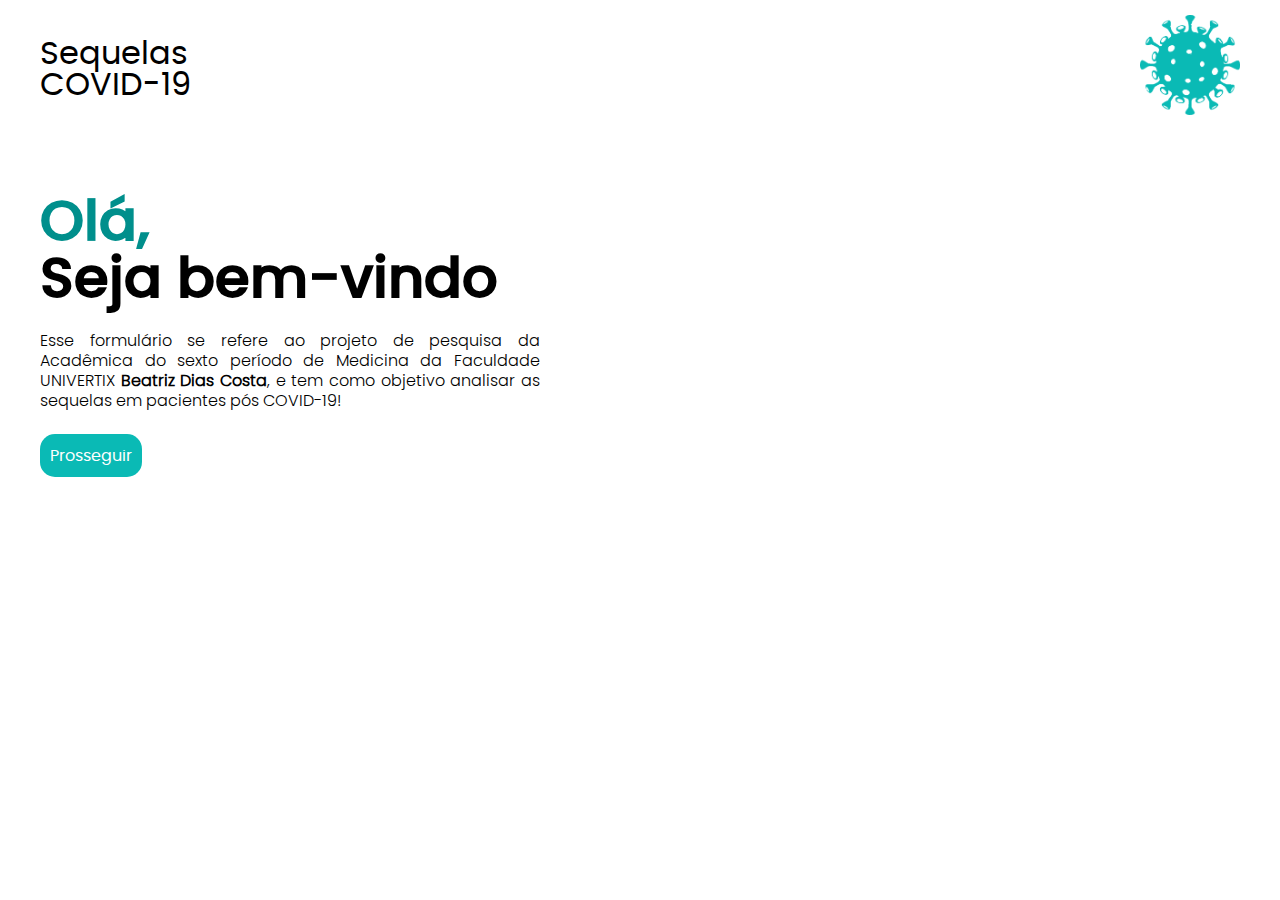
<file: index.html>
<!DOCTYPE html>
<html lang="en">

<head>
    <meta charset="UTF-8">
    <meta http-equiv="X-UA-Compatible" content="IE=edge">
    <meta name="viewport" content="width=device-width, initial-scale=1.0">
    <link href="styles/style.css" rel="stylesheet">
    <link href="styles/fonts.css" rel="stylesheet">
    <link href="styles/media.css" rel="stylesheet">
    <title>Formulário Sequelas</title>
</head>

<body>
    <header>
        <div id="title">
            <h1>Sequelas</h1>
            <h1>COVID-19</h1>
        </div>
        <article>
            <img src="./components/images/covid19-1.png" alt="covid19">
        </article>
    </header>
    <main>
        <aside>
            <h2><span>Olá,</span></h2>
            <h2>Seja bem-vindo</h2>
            <p>
                Esse formulário se refere ao projeto de pesquisa da Acadêmica do sexto período de Medicina da Faculdade
                UNIVERTIX <b>Beatriz Dias Costa</b>,
                e tem como objetivo analisar as sequelas em pacientes pós COVID-19!
            </p>
        </aside>
        <p></p>

    </main>
    <p></p>
    <div class="prosseguir">
        <a href="form.html">Prosseguir</a>
    </div>
</body>

</html>
</file>
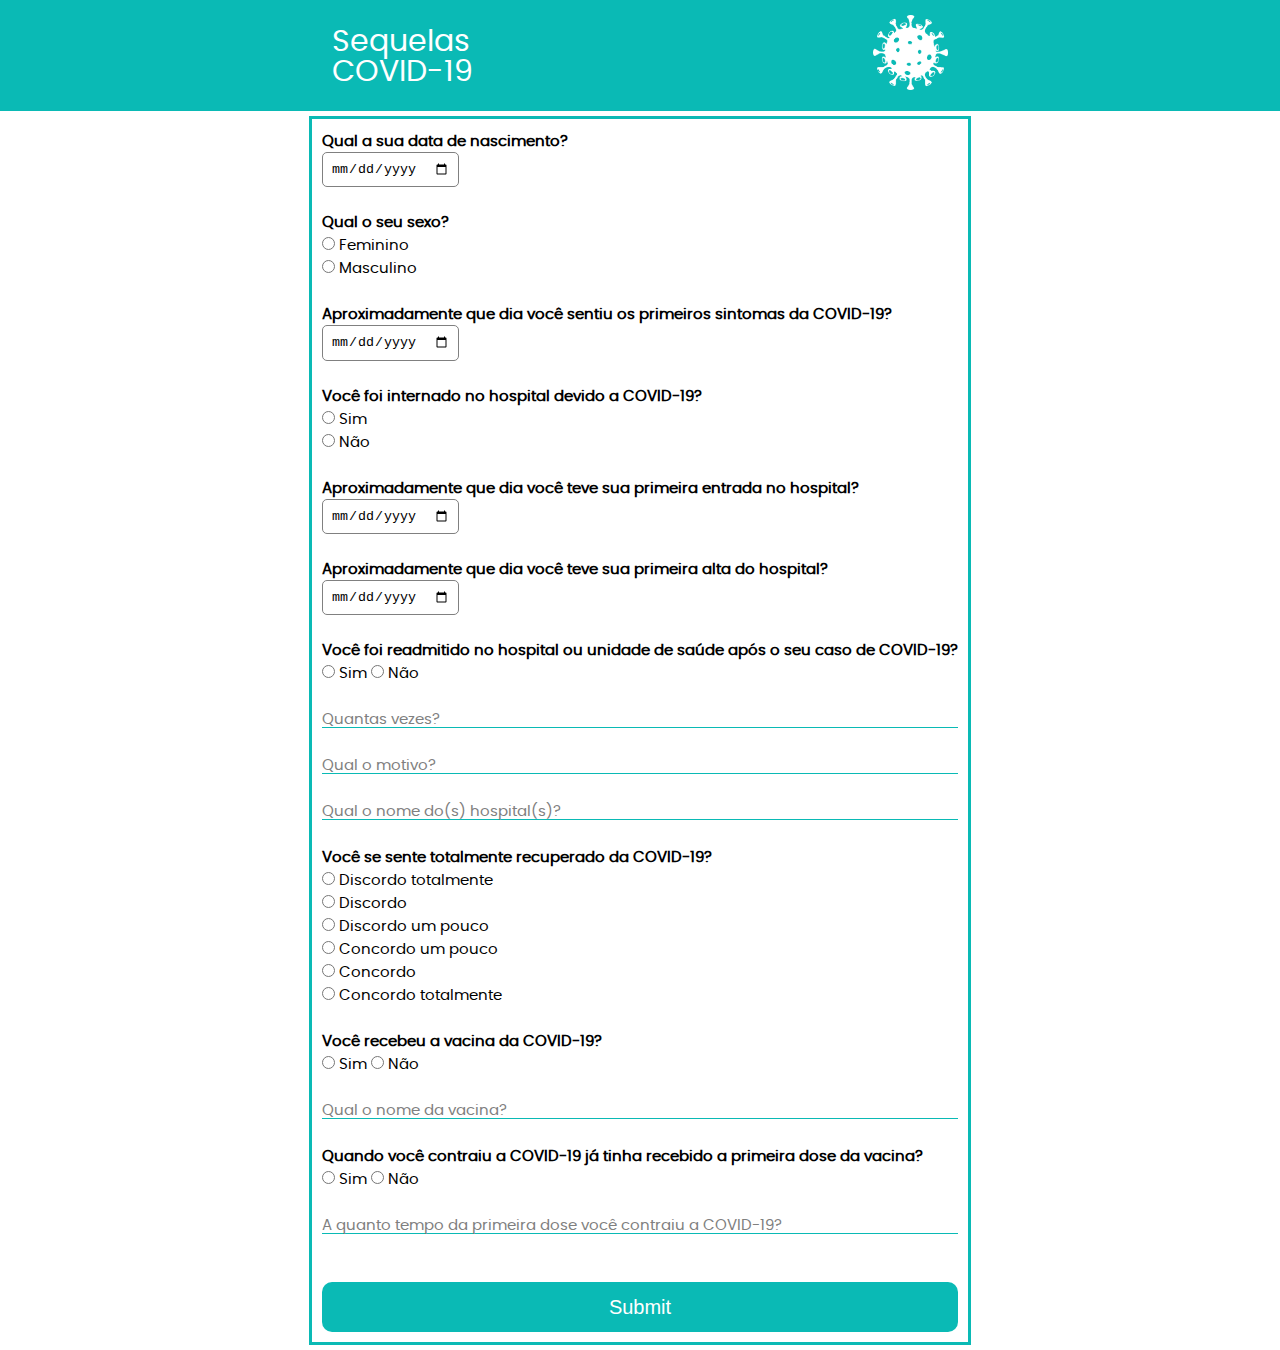
<file: form.html>
<!DOCTYPE html>
<html lang="en">

<head>
    <meta charset="UTF-8">
    <meta http-equiv="X-UA-Compatible" content="IE=edge">
    <meta name="viewport" content="width=device-width, initial-scale=1.0">
    <link rel="stylesheet" href="styles/styleform.css">
    <link rel="stylesheet" href="styles/fonts.css">
    <link rel="stylesheet" href="styles/mediaform.css">
    <title>Formulário | Sequelas COVID-19</title>
</head>

<header>
    <div id="title">
        <h1>Sequelas</h1>
        <h1>COVID-19</h1>
    </div>
    <article>
        <img src="./components/images/covid19-Branco.png" alt="covid19">
    </article>
</header>

<body>
    <div class="box">
        <form action="">
            <fieldset>
                <div class="inputbox">
                    <label for="data_nascimento"><b>Qual a sua data de nascimento?</b></label>
                    <p></p>
                    <Input type="date" name="data_nascimento" id="data_nascimento" class="inputformdate" required>
                </div>
                <br>
                <div>
                    <p><b>Qual o seu sexo?</b></p>
                    <Input type="radio" name="sexo" id="feminino" value="feminino" class="inputformradio" required>
                    <label for="feminino">Feminino</label>
                    <br>
                    <Input type="radio" name="sexo" id="masculino" value="masculino" class="inputformradio" required>
                    <label for="masculino">Masculino</label>
                </div>
                <br>
                <div class="inputbox">
                    <label for="data_covid" class="label_2"><b>Aproximadamente que dia você sentiu os primeiros sintomas
                            da
                            COVID-19?</b></label>
                    <p></p>
                    <Input type="date" name="data_covid" id="data_covid" class="inputformdate" required>
                </div>
                <br>
                <div>
                    <p><b>Você foi internado no hospital devido a COVID-19?</b></p>
                    <Input type="radio" name="radio_internado" id="radio_internado_sim" value="sim"
                        class="inputformradio" required>
                    <label for="radio_internado_sim">Sim</label>
                    <br>
                    <Input type="radio" name="radio_internado" id="radio_internado_nao" value="nao"
                        class="inputformradio" required>
                    <label for="radio_internado_nao">Não</label>
                </div>
                <br>
                <div class="inputbox">
                    <label for="data_entrada_hospital"><b>Aproximadamente que dia você teve sua primeira entrada no
                            hospital?</b></label>
                    <p></p>
                    <Input type="date" name="data_entrada_hospital" id="data_entrada_hospital" class="inputformdate"
                        required>
                </div>
                <br>
                <div class="inputbox">
                    <label for="data_alta_hospital"><b>Aproximadamente que dia você teve sua primeira alta do
                            hospital?</b></label>
                    <p></p>
                    <Input type="date" name="data_alta_hospital" id="data_alta_hospital" class="inputformdate" required>
                </div>
                <br>
                <div>
                    <p><b>Você foi readmitido no hospital ou unidade de saúde após o seu caso de COVID-19?</b></p>
                    <Input type="radio" name="radio_readmitido" id="radio_readmitido_sim" value="sim"
                        class="inputformradio" required>
                    <label for="radio_readmitido_sim">Sim</label>
                    <Input type="radio" name="radio_readmitido" id="radio_readmitido_nao" value="nao"
                        class="inputformradio" required>
                    <label for="radio_readmitido_nao">Não</label>
                </div>
                <br>
                <div class="inputbox">
                    <input type="number" name="qtd_internado" id="qtd_internado" class="inputform" required>
                    <label for="radio_readmitido_nao" class="labelinput">Quantas vezes?</label>
                </div>
                <br>
                <div class="inputbox">
                    <input type="text" name="motivo_internado" id="motivo_internado" class="inputform" required>
                    <label for="motivo_internado" class="labelinput">Qual o motivo?</label>
                </div>
                <br>
                <div class="inputbox">
                    <input type="text" name="hospital_internado" id="hospital_internado" class="inputform" required>
                    <label for="hospital_internado" class="labelinput">Qual o nome do(s) hospital(s)?</label>
                </div>
                <br>
                <div>
                    <p><b>Você se sente totalmente recuperado da COVID-19?</b></p>
                    <Input type="radio" name="radio_recuperado" id="radio_recuperado_discordo_totalmente"
                        value="discordo_totalmente" class="inputformradio" required>
                    <label for="radio_recuperado_discordo_totalmente">Discordo totalmente</label>
                    <br>
                    <Input type="radio" name="radio_recuperado" id="radio_recuperado_discordo" value="discordo"
                        class="inputformradio" required>
                    <label for="radio_recuperado_discordo">Discordo</label>
                    <br>
                    <Input type="radio" name="radio_recuperado" id="radio_recuperado_discordo_um_pouco"
                        value="discordo_um_pouco" class="inputformradio" required>
                    <label for="radio_recuperado_discordo_um_pouco">Discordo um pouco</label>
                    <br>
                    <Input type="radio" name="radio_recuperado" id="radio_recuperado_concordo_um_pouco"
                        value="concordo_um_pouco" class="inputformradio" required>
                    <label for="radio_recuperado_concordo_um_pouco">Concordo um pouco</label>
                    <br>
                    <Input type="radio" name="radio_recuperado" id="radio_recuperado_concordo" value="concordo"
                        class="inputformradio" required>
                    <label for="radio_recuperado_concordo">Concordo</label>
                    <br>
                    <Input type="radio" name="radio_recuperado" id="radio_recuperado_concordo_totalmente"
                        value="concordo_totalmentee" class="inputformradio" required>
                    <label for="radio_recuperado_concordo_totalmente">Concordo totalmente</label>
                </div>
                <br>
                <div>
                    <p><b>Você recebeu a vacina da COVID-19?</b></p>
                    <Input type="radio" name="radio_recebeu" id="radio_recebeu_sim" value="sim"
                        class="inputformradio" required>
                    <label for="radio_recebeu_sim">Sim</label>
                    <Input type="radio" name="radio_recebeu" id="radio_recebeu_nao" value="nao"
                        class="inputformradio" required>
                    <label for="radio_recebeu_nao">Não</label>
                </div>
                <br>
                <div class="inputbox">
                    <input type="text" name="hospital_internado" id="hospital_internado" class="inputform" required>
                    <label for="hospital_internado" class="labelinput">Qual o nome da vacina?</label>
                </div>
                <br>
                <div>
                    <p><b>Quando você contraiu a COVID-19 já tinha recebido a primeira dose da vacina?</b></p>
                    <Input type="radio" name="radio_contraiu" id="radio_contraiu_sim" value="sim"
                        class="inputformradio" required>
                    <label for="radio_contraiu_sim">Sim</label>
                    <Input type="radio" name="radio_contraiu" id="radio_contraiu_nao" value="nao"
                        class="inputformradio" required>
                    <label for="radio_contraiu_nao">Não</label>
                </div>
                <br>
                <div class="inputbox">
                    <input type="text" name="hospital_internado" id="hospital_internado" class="inputform" required>
                    <label for="hospital_internado" class="labelinput">A quanto tempo da primeira dose você contraiu a
                        COVID-19?</label>
                </div>
                <br><br>
                <div>
                    <input type="submit" name="enviar" id="submit">
                </div>
            </fieldset>
        </form>
    </div>
</body>

</html>
</file>
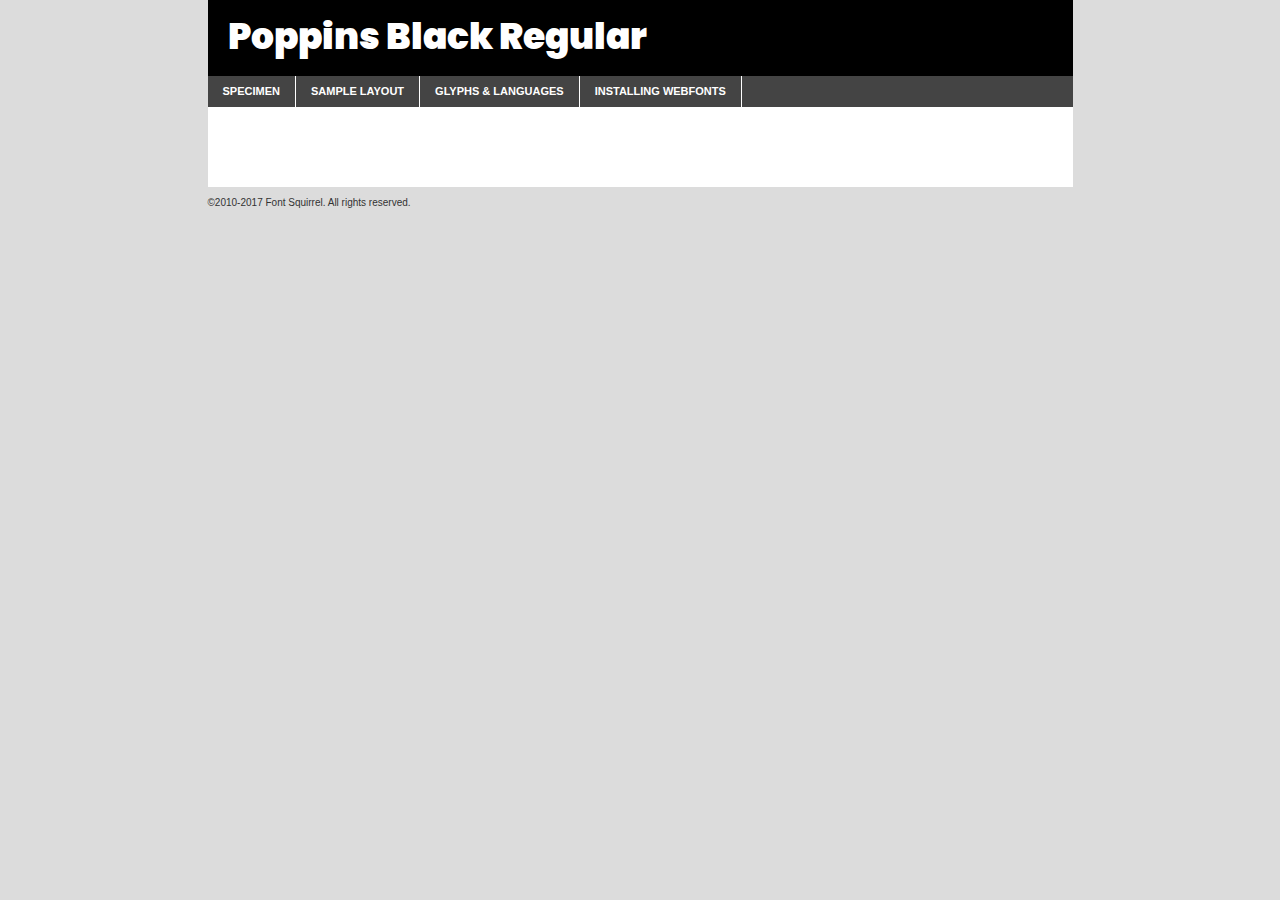
<file: components/fonts/poppins-black-demo.html>
<!DOCTYPE html PUBLIC "-//W3C//DTD XHTML 1.0 Transitional//EN"
	"http://www.w3.org/TR/xhtml1/DTD/xhtml1-transitional.dtd">

<html xmlns="http://www.w3.org/1999/xhtml" xml:lang="en" lang="en">
<head>
	<meta http-equiv="Content-Type" content="text/html; charset=utf-8" />
	<script src="http://ajax.googleapis.com/ajax/libs/jquery/1.7.2/jquery.min.js" type="text/javascript" charset="utf-8"></script>
	<script type="text/javascript">
	(function($){$.fn.easyTabs=function(option){var param=jQuery.extend({fadeSpeed:"fast",defaultContent:1,activeClass:'active'},option);$(this).each(function(){var thisId="#"+this.id;if(param.defaultContent==''){param.defaultContent=1;}
	if(typeof param.defaultContent=="number")
	{var defaultTab=$(thisId+" .tabs li:eq("+(param.defaultContent-1)+") a").attr('href').substr(1);}else{var defaultTab=param.defaultContent;}
	$(thisId+" .tabs li a").each(function(){var tabToHide=$(this).attr('href').substr(1);$("#"+tabToHide).addClass('easytabs-tab-content');});hideAll();changeContent(defaultTab);function hideAll(){$(thisId+" .easytabs-tab-content").hide();}
	function changeContent(tabId){hideAll();$(thisId+" .tabs li").removeClass(param.activeClass);$(thisId+" .tabs li a[href=#"+tabId+"]").closest('li').addClass(param.activeClass);if(param.fadeSpeed!="none")
	{$(thisId+" #"+tabId).fadeIn(param.fadeSpeed);}else{$(thisId+" #"+tabId).show();}}
	$(thisId+" .tabs li").click(function(){var tabId=$(this).find('a').attr('href').substr(1);changeContent(tabId);return false;});});}})(jQuery);
	</script>
	<link rel="stylesheet" href="specimen_files/specimen_stylesheet.css" type="text/css" charset="utf-8" />
	<link rel="stylesheet" href="stylesheet.css" type="text/css" charset="utf-8" />

	<style type="text/css">
					body{
				font-family: 'poppinsblack';
							}
		</style>

	<title>Poppins Black Regular Specimen</title>
	
	
	<script type="text/javascript" charset="utf-8">
		$(document).ready(function() {
			$('#container').easyTabs({defaultContent:1});
		});
	</script>
</head>

<body>
<div id="container">
	<div id="header">
		Poppins Black Regular	</div>
	<ul class="tabs">
		<li><a href="#specimen">Specimen</a></li>
		<li><a href="#layout">Sample Layout</a></li>
				<li><a href="#glyphs">Glyphs &amp; Languages</a></li>
		<li><a href="#installing">Installing Webfonts</a></li>
		
	</ul>
	
	<div id="main_content">

		
			<div id="specimen">
		
				<div class="section">
					<div class="grid12 firstcol">
						<div class="huge">AaBb</div>
					</div>
				</div>
		
				<div class="section">
					<div class="glyph_range">A&#x200B;B&#x200b;C&#x200b;D&#x200b;E&#x200b;F&#x200b;G&#x200b;H&#x200b;I&#x200b;J&#x200b;K&#x200b;L&#x200b;M&#x200b;N&#x200b;O&#x200b;P&#x200b;Q&#x200b;R&#x200b;S&#x200b;T&#x200b;U&#x200b;V&#x200b;W&#x200b;X&#x200b;Y&#x200b;Z&#x200b;a&#x200b;b&#x200b;c&#x200b;d&#x200b;e&#x200b;f&#x200b;g&#x200b;h&#x200b;i&#x200b;j&#x200b;k&#x200b;l&#x200b;m&#x200b;n&#x200b;o&#x200b;p&#x200b;q&#x200b;r&#x200b;s&#x200b;t&#x200b;u&#x200b;v&#x200b;w&#x200b;x&#x200b;y&#x200b;z&#x200b;1&#x200b;2&#x200b;3&#x200b;4&#x200b;5&#x200b;6&#x200b;7&#x200b;8&#x200b;9&#x200b;0&#x200b;&amp;&#x200b;.&#x200b;,&#x200b;?&#x200b;!&#x200b;&#64;&#x200b;(&#x200b;)&#x200b;#&#x200b;$&#x200b;%&#x200b;*&#x200b;+&#x200b;-&#x200b;=&#x200b;:&#x200b;;</div>
				</div>
				<div class="section">
					<div class="grid12 firstcol">
						<table class="sample_table">
							<tr><td>10</td><td class="size10">abcdefghijklmnopqrstuvwxyzABCDEFGHIJKLMNOPQRSTUVWXYZ0123456789abcdefghijklmnopqrstuvwxyzABCDEFGHIJKLMNOPQRSTUVWXYZ0123456789abcdefghijklmnopqrstuvwxyzABCDEFGHIJKLMNOPQRSTUVWXYZ</td></tr>
							<tr><td>11</td><td class="size11">abcdefghijklmnopqrstuvwxyzABCDEFGHIJKLMNOPQRSTUVWXYZ0123456789abcdefghijklmnopqrstuvwxyzABCDEFGHIJKLMNOPQRSTUVWXYZ0123456789abcdefghijklmnopqrstuvwxyzABCDEFGHIJKLMNOPQRSTUVWXYZ</td></tr>
							<tr><td>12</td><td class="size12">abcdefghijklmnopqrstuvwxyzABCDEFGHIJKLMNOPQRSTUVWXYZ0123456789abcdefghijklmnopqrstuvwxyzABCDEFGHIJKLMNOPQRSTUVWXYZ0123456789abcdefghijklmnopqrstuvwxyzABCDEFGHIJKLMNOPQRSTUVWXYZ</td></tr>
							<tr><td>13</td><td class="size13">abcdefghijklmnopqrstuvwxyzABCDEFGHIJKLMNOPQRSTUVWXYZ0123456789abcdefghijklmnopqrstuvwxyzABCDEFGHIJKLMNOPQRSTUVWXYZ0123456789abcdefghijklmnopqrstuvwxyzABCDEFGHIJKLMNOPQRSTUVWXYZ</td></tr>
							<tr><td>14</td><td class="size14">abcdefghijklmnopqrstuvwxyzABCDEFGHIJKLMNOPQRSTUVWXYZ0123456789abcdefghijklmnopqrstuvwxyzABCDEFGHIJKLMNOPQRSTUVWXYZ0123456789abcdefghijklmnopqrstuvwxyzABCDEFGHIJKLMNOPQRSTUVWXYZ</td></tr>
							<tr><td>16</td><td class="size16">abcdefghijklmnopqrstuvwxyzABCDEFGHIJKLMNOPQRSTUVWXYZ0123456789abcdefghijklmnopqrstuvwxyzABCDEFGHIJKLMNOPQRSTUVWXYZ</td></tr>
							<tr><td>18</td><td class="size18">abcdefghijklmnopqrstuvwxyzABCDEFGHIJKLMNOPQRSTUVWXYZ0123456789abcdefghijklmnopqrstuvwxyzABCDEFGHIJKLMNOPQRSTUVWXYZ</td></tr>
							<tr><td>20</td><td class="size20">abcdefghijklmnopqrstuvwxyzABCDEFGHIJKLMNOPQRSTUVWXYZ0123456789abcdefghijklmnopqrstuvwxyzABCDEFGHIJKLMNOPQRSTUVWXYZ</td></tr>
							<tr><td>24</td><td class="size24">abcdefghijklmnopqrstuvwxyzABCDEFGHIJKLMNOPQRSTUVWXYZ0123456789abcdefghijklmnopqrstuvwxyzABCDEFGHIJKLMNOPQRSTUVWXYZ</td></tr>
							<tr><td>30</td><td class="size30">abcdefghijklmnopqrstuvwxyzABCDEFGHIJKLMNOPQRSTUVWXYZ0123456789abcdefghijklmnopqrstuvwxyzABCDEFGHIJKLMNOPQRSTUVWXYZ</td></tr>
							<tr><td>36</td><td class="size36">abcdefghijklmnopqrstuvwxyzABCDEFGHIJKLMNOPQRSTUVWXYZ0123456789abcdefghijklmnopqrstuvwxyzABCDEFGHIJKLMNOPQRSTUVWXYZ</td></tr>
							<tr><td>48</td><td class="size48">abcdefghijklmnopqrstuvwxyzABCDEFGHIJKLMNOPQRSTUVWXYZ0123456789abcdefghijklmnopqrstuvwxyzABCDEFGHIJKLMNOPQRSTUVWXYZ</td></tr>
							<tr><td>60</td><td class="size60">abcdefghijklmnopqrstuvwxyzABCDEFGHIJKLMNOPQRSTUVWXYZ0123456789abcdefghijklmnopqrstuvwxyzABCDEFGHIJKLMNOPQRSTUVWXYZ</td></tr>
							<tr><td>72</td><td class="size72">abcdefghijklmnopqrstuvwxyzABCDEFGHIJKLMNOPQRSTUVWXYZ0123456789abcdefghijklmnopqrstuvwxyzABCDEFGHIJKLMNOPQRSTUVWXYZ</td></tr>
							<tr><td>90</td><td class="size90">abcdefghijklmnopqrstuvwxyzABCDEFGHIJKLMNOPQRSTUVWXYZ0123456789abcdefghijklmnopqrstuvwxyzABCDEFGHIJKLMNOPQRSTUVWXYZ</td></tr>
						</table>
				
					</div>
			
				</div>
		
		
		
								<div class="section" id="bodycomparison">


										<div id="xheight">
				<div class="fontbody">&#x25FC;&#x25FC;&#x25FC;&#x25FC;&#x25FC;&#x25FC;&#x25FC;&#x25FC;&#x25FC;&#x25FC;&#x25FC;&#x25FC;&#x25FC;&#x25FC;&#x25FC;&#x25FC;&#x25FC;&#x25FC;&#x25FC;&#x25FC;&#x25FC;&#x25FC;&#x25FC;&#x25FC;&#x25FC;&#x25FC;&#x25FC;&#x25FC;&#x25FC;&#x25FC;&#x25FC;&#x25FC;&#x25FC;&#x25FC;&#x25FC;&#x25FC;&#x25FC;&#x25FC;&#x25FC;&#x25FC;&#x25FC;&#x25FC;&#x25FC;&#x25FC;&#x25FC;&#x25FC;&#x25FC;&#x25FC;&#x25FC;&#x25FC;&#x25FC;&#x25FC;&#x25FC;&#x25FC;&#x25FC;&#x25FC;&#x25FC;&#x25FC;&#x25FC;&#x25FC;&#x25FC;&#x25FC;&#x25FC;&#x25FC;&#x25FC;&#x25FC;&#x25FC;&#x25FC;&#x25FC;&#x25FC;&#x25FC;&#x25FC;&#x25FC;&#x25FC;&#x25FC;&#x25FC;&#x25FC;&#x25FC;&#x25FC;&#x25FC;&#x25FC;&#x25FC;&#x25FC;&#x25FC;&#x25FC;&#x25FC;&#x25FC;&#x25FC;&#x25FC;&#x25FC;&#x25FC;&#x25FC;&#x25FC;&#x25FC;&#x25FC;&#x25FC;&#x25FC;&#x25FC;&#x25FC;body</div><div class="arialbody">body</div><div class="verdanabody">body</div><div class="georgiabody">body</div></div>
										<div class="fontbody" style="z-index:1">
											body<span>Poppins Black Regular</span>
										</div>
										<div class="arialbody" style="z-index:1">
											body<span>Arial</span>
										</div>
										<div class="verdanabody" style="z-index:1">
											body<span>Verdana</span>
										</div>
										<div class="georgiabody" style="z-index:1">
											body<span>Georgia</span>
										</div>



								</div>
		
		
				<div class="section psample psample_row1" id="">
					
					<div class="grid2 firstcol">
						<p class="size10"><span>10.</span>Aenean lacinia bibendum nulla sed consectetur. Fusce dapibus, tellus ac cursus commodo, tortor mauris condimentum nibh, ut fermentum massa justo sit amet risus. Nullam id dolor id nibh ultricies vehicula ut id elit. Cum sociis natoque penatibus et magnis dis parturient montes, nascetur ridiculus mus. Nulla vitae elit libero, a pharetra augue.</p>
			
					</div>
					<div class="grid3">
						<p class="size11"><span>11.</span>Aenean lacinia bibendum nulla sed consectetur. Fusce dapibus, tellus ac cursus commodo, tortor mauris condimentum nibh, ut fermentum massa justo sit amet risus. Nullam id dolor id nibh ultricies vehicula ut id elit. Cum sociis natoque penatibus et magnis dis parturient montes, nascetur ridiculus mus. Nulla vitae elit libero, a pharetra augue.</p>
			
					</div>
					<div class="grid3">
						<p class="size12"><span>12.</span>Aenean lacinia bibendum nulla sed consectetur. Fusce dapibus, tellus ac cursus commodo, tortor mauris condimentum nibh, ut fermentum massa justo sit amet risus. Nullam id dolor id nibh ultricies vehicula ut id elit. Cum sociis natoque penatibus et magnis dis parturient montes, nascetur ridiculus mus. Nulla vitae elit libero, a pharetra augue.</p>
			
					</div>
					<div class="grid4">
						<p class="size13"><span>13.</span>Aenean lacinia bibendum nulla sed consectetur. Fusce dapibus, tellus ac cursus commodo, tortor mauris condimentum nibh, ut fermentum massa justo sit amet risus. Nullam id dolor id nibh ultricies vehicula ut id elit. Cum sociis natoque penatibus et magnis dis parturient montes, nascetur ridiculus mus. Nulla vitae elit libero, a pharetra augue.</p>
			
					</div>
					<div class="white_blend"></div>
					
				</div>
				<div class="section psample psample_row2" id="">
					<div class="grid3 firstcol">
						<p class="size14"><span>14.</span>Aenean lacinia bibendum nulla sed consectetur. Fusce dapibus, tellus ac cursus commodo, tortor mauris condimentum nibh, ut fermentum massa justo sit amet risus. Nullam id dolor id nibh ultricies vehicula ut id elit. Cum sociis natoque penatibus et magnis dis parturient montes, nascetur ridiculus mus. Nulla vitae elit libero, a pharetra augue.</p>
			
					</div>
					<div class="grid4">
						<p class="size16"><span>16.</span>Aenean lacinia bibendum nulla sed consectetur. Fusce dapibus, tellus ac cursus commodo, tortor mauris condimentum nibh, ut fermentum massa justo sit amet risus. Nullam id dolor id nibh ultricies vehicula ut id elit. Cum sociis natoque penatibus et magnis dis parturient montes, nascetur ridiculus mus. Nulla vitae elit libero, a pharetra augue.</p>
			
					</div>
					<div class="grid5">
						<p class="size18"><span>18.</span>Aenean lacinia bibendum nulla sed consectetur. Fusce dapibus, tellus ac cursus commodo, tortor mauris condimentum nibh, ut fermentum massa justo sit amet risus. Nullam id dolor id nibh ultricies vehicula ut id elit. Cum sociis natoque penatibus et magnis dis parturient montes, nascetur ridiculus mus. Nulla vitae elit libero, a pharetra augue.</p>
			
					</div>

					<div class="white_blend"></div>

				</div>
				
				<div class="section psample psample_row3" id="">
					<div class="grid5 firstcol">
						<p class="size20"><span>20.</span>Aenean lacinia bibendum nulla sed consectetur. Fusce dapibus, tellus ac cursus commodo, tortor mauris condimentum nibh, ut fermentum massa justo sit amet risus. Nullam id dolor id nibh ultricies vehicula ut id elit. Cum sociis natoque penatibus et magnis dis parturient montes, nascetur ridiculus mus. Nulla vitae elit libero, a pharetra augue.</p>
					</div>
					<div class="grid7">
						<p class="size24"><span>24.</span>Aenean lacinia bibendum nulla sed consectetur. Fusce dapibus, tellus ac cursus commodo, tortor mauris condimentum nibh, ut fermentum massa justo sit amet risus. Nullam id dolor id nibh ultricies vehicula ut id elit. Cum sociis natoque penatibus et magnis dis parturient montes, nascetur ridiculus mus. Nulla vitae elit libero, a pharetra augue.</p>
					</div>
					
					<div class="white_blend"></div>
					
				</div>
				
				<div class="section psample psample_row4" id="">
					<div class="grid12 firstcol">
						<p class="size30"><span>30.</span>Aenean lacinia bibendum nulla sed consectetur. Fusce dapibus, tellus ac cursus commodo, tortor mauris condimentum nibh, ut fermentum massa justo sit amet risus. Nullam id dolor id nibh ultricies vehicula ut id elit. Cum sociis natoque penatibus et magnis dis parturient montes, nascetur ridiculus mus. Nulla vitae elit libero, a pharetra augue.</p>
					</div>
					<div class="white_blend"></div>
					
				</div>
				
				
				
				<div class="section psample psample_row1 fullreverse">
					<div class="grid2 firstcol">
						<p class="size10"><span>10.</span>Aenean lacinia bibendum nulla sed consectetur. Fusce dapibus, tellus ac cursus commodo, tortor mauris condimentum nibh, ut fermentum massa justo sit amet risus. Nullam id dolor id nibh ultricies vehicula ut id elit. Cum sociis natoque penatibus et magnis dis parturient montes, nascetur ridiculus mus. Nulla vitae elit libero, a pharetra augue.</p>
			
					</div>
					<div class="grid3">
						<p class="size11"><span>11.</span>Aenean lacinia bibendum nulla sed consectetur. Fusce dapibus, tellus ac cursus commodo, tortor mauris condimentum nibh, ut fermentum massa justo sit amet risus. Nullam id dolor id nibh ultricies vehicula ut id elit. Cum sociis natoque penatibus et magnis dis parturient montes, nascetur ridiculus mus. Nulla vitae elit libero, a pharetra augue.</p>
			
					</div>
					<div class="grid3">
						<p class="size12"><span>12.</span>Aenean lacinia bibendum nulla sed consectetur. Fusce dapibus, tellus ac cursus commodo, tortor mauris condimentum nibh, ut fermentum massa justo sit amet risus. Nullam id dolor id nibh ultricies vehicula ut id elit. Cum sociis natoque penatibus et magnis dis parturient montes, nascetur ridiculus mus. Nulla vitae elit libero, a pharetra augue.</p>
			
					</div>
					<div class="grid4">
						<p class="size13"><span>13.</span>Aenean lacinia bibendum nulla sed consectetur. Fusce dapibus, tellus ac cursus commodo, tortor mauris condimentum nibh, ut fermentum massa justo sit amet risus. Nullam id dolor id nibh ultricies vehicula ut id elit. Cum sociis natoque penatibus et magnis dis parturient montes, nascetur ridiculus mus. Nulla vitae elit libero, a pharetra augue.</p>
			
					</div>
					<div class="black_blend"></div>
					
				</div>
				
				<div class="section psample psample_row2 fullreverse">
					<div class="grid3 firstcol">
						<p class="size14"><span>14.</span>Aenean lacinia bibendum nulla sed consectetur. Fusce dapibus, tellus ac cursus commodo, tortor mauris condimentum nibh, ut fermentum massa justo sit amet risus. Nullam id dolor id nibh ultricies vehicula ut id elit. Cum sociis natoque penatibus et magnis dis parturient montes, nascetur ridiculus mus. Nulla vitae elit libero, a pharetra augue.</p>
			
					</div>
					<div class="grid4">
						<p class="size16"><span>16.</span>Aenean lacinia bibendum nulla sed consectetur. Fusce dapibus, tellus ac cursus commodo, tortor mauris condimentum nibh, ut fermentum massa justo sit amet risus. Nullam id dolor id nibh ultricies vehicula ut id elit. Cum sociis natoque penatibus et magnis dis parturient montes, nascetur ridiculus mus. Nulla vitae elit libero, a pharetra augue.</p>
			
					</div>
					<div class="grid5">
						<p class="size18"><span>18.</span>Aenean lacinia bibendum nulla sed consectetur. Fusce dapibus, tellus ac cursus commodo, tortor mauris condimentum nibh, ut fermentum massa justo sit amet risus. Nullam id dolor id nibh ultricies vehicula ut id elit. Cum sociis natoque penatibus et magnis dis parturient montes, nascetur ridiculus mus. Nulla vitae elit libero, a pharetra augue.</p>
			
					</div>
					<div class="black_blend"></div>

				</div>
				
				<div class="section psample fullreverse psample_row3" id="">
					<div class="grid5 firstcol">
						<p class="size20"><span>20.</span>Aenean lacinia bibendum nulla sed consectetur. Fusce dapibus, tellus ac cursus commodo, tortor mauris condimentum nibh, ut fermentum massa justo sit amet risus. Nullam id dolor id nibh ultricies vehicula ut id elit. Cum sociis natoque penatibus et magnis dis parturient montes, nascetur ridiculus mus. Nulla vitae elit libero, a pharetra augue.</p>
					</div>
					<div class="grid7">
						<p class="size24"><span>24.</span>Aenean lacinia bibendum nulla sed consectetur. Fusce dapibus, tellus ac cursus commodo, tortor mauris condimentum nibh, ut fermentum massa justo sit amet risus. Nullam id dolor id nibh ultricies vehicula ut id elit. Cum sociis natoque penatibus et magnis dis parturient montes, nascetur ridiculus mus. Nulla vitae elit libero, a pharetra augue.</p>
					</div>
					
					<div class="black_blend"></div>
					
				</div>
				
				<div class="section psample fullreverse psample_row4" id="" style="border-bottom: 20px #000 solid;">
					<div class="grid12 firstcol">
						<p class="size30"><span>30.</span>Aenean lacinia bibendum nulla sed consectetur. Fusce dapibus, tellus ac cursus commodo, tortor mauris condimentum nibh, ut fermentum massa justo sit amet risus. Nullam id dolor id nibh ultricies vehicula ut id elit. Cum sociis natoque penatibus et magnis dis parturient montes, nascetur ridiculus mus. Nulla vitae elit libero, a pharetra augue.</p>
					</div>
					<div class="black_blend"></div>
					
				</div>
				
				
				
				
			</div>
			
			<div id="layout">
				
				<div class="section">
					
					<div class="grid12 firstcol">
						<h1>Lorem Ipsum Dolor</h1>
						<h2>Etiam porta sem malesuada magna mollis euismod</h2>
						
						<p class="byline">By <a href="#link">Aenean Lacinia</a></p>
					</div>
				</div>
				<div class="section">
					<div class="grid8 firstcol">
						<p class="large">Donec sed odio dui. Morbi leo risus, porta ac consectetur ac, vestibulum at eros. Fusce dapibus, tellus ac cursus commodo, tortor mauris condimentum nibh, ut fermentum massa justo sit amet risus. </p>

						
						<h3>Pellentesque ornare sem</h3>

						<p>Maecenas sed diam eget risus varius blandit sit amet non magna. Maecenas faucibus mollis interdum. Donec ullamcorper nulla non metus auctor fringilla. Nullam id dolor id nibh ultricies vehicula ut id elit. Nullam id dolor id nibh ultricies vehicula ut id elit. </p>

						<p>Aenean eu leo quam. Pellentesque ornare sem lacinia quam venenatis vestibulum. Lorem ipsum dolor sit amet, consectetur adipiscing elit. Cum sociis natoque penatibus et magnis dis parturient montes, nascetur ridiculus mus. </p>

						<p>Nulla vitae elit libero, a pharetra augue. Praesent commodo cursus magna, vel scelerisque nisl consectetur et. Aenean lacinia bibendum nulla sed consectetur. </p>

						<p>Nullam quis risus eget urna mollis ornare vel eu leo. Nullam quis risus eget urna mollis ornare vel eu leo. Maecenas sed diam eget risus varius blandit sit amet non magna. Donec ullamcorper nulla non metus auctor fringilla. </p>

						<h3>Cras mattis consectetur</h3>

						<p>Aenean eu leo quam. Pellentesque ornare sem lacinia quam venenatis vestibulum. Aenean lacinia bibendum nulla sed consectetur. Integer posuere erat a ante venenatis dapibus posuere velit aliquet. Cras mattis consectetur purus sit amet fermentum. </p>

						<p>Nullam id dolor id nibh ultricies vehicula ut id elit. Nullam quis risus eget urna mollis ornare vel eu leo. Cras mattis consectetur purus sit amet fermentum.</p>
					</div>
					
					<div class="grid4 sidebar">
						
						<div class="box reverse">
							<p class="last">Nullam quis risus eget urna mollis ornare vel eu leo. Donec ullamcorper nulla non metus auctor fringilla. Cras mattis consectetur purus sit amet fermentum. Sed posuere consectetur est at lobortis. Lorem ipsum dolor sit amet, consectetur adipiscing elit. </p>
						</div>
						
						<p class="caption">Maecenas sed diam eget risus varius.</p>

						<p>Vestibulum id ligula porta felis euismod semper. Integer posuere erat a ante venenatis dapibus posuere velit aliquet. Vestibulum id ligula porta felis euismod semper. Sed posuere consectetur est at lobortis. Maecenas sed diam eget risus varius blandit sit amet non magna. Fusce dapibus, tellus ac cursus commodo, tortor mauris condimentum nibh, ut fermentum massa justo sit amet risus. </p>

					

						<p>Duis mollis, est non commodo luctus, nisi erat porttitor ligula, eget lacinia odio sem nec elit. Aenean lacinia bibendum nulla sed consectetur. Vivamus sagittis lacus vel augue laoreet rutrum faucibus dolor auctor. Aenean lacinia bibendum nulla sed consectetur. Nullam quis risus eget urna mollis ornare vel eu leo. </p>

						<p>Praesent commodo cursus magna, vel scelerisque nisl consectetur et. Donec ullamcorper nulla non metus auctor fringilla. Maecenas faucibus mollis interdum. Fusce dapibus, tellus ac cursus commodo, tortor mauris condimentum nibh, ut fermentum massa justo sit amet risus. </p>

					</div>
				</div>
				
			</div>


			



		<div id="glyphs">
			<div class="section">
				<div class="grid12 firstcol">
			
				<h1>Language Support</h1>
				<p>The subset of Poppins Black Regular in this kit supports the following languages:<br />
			
					Albanian, Basque, Breton, Chamorro, Danish, Dutch, English, Faroese, Finnish, French, Frisian, Galician, German, Icelandic, Italian, Malagasy, Norwegian, Portuguese, Spanish, Alsatian, Aragonese, Arapaho, Arrernte, Asturian, Aymara, Bislama, Cebuano, Corsican, Fijian, French_creole, Genoese, Gilbertese, Greenlandic, Haitian_creole, Hiligaynon, Hmong, Hopi, Ibanag, Iloko_ilokano, Indonesian, Interglossa_glosa, Interlingua, Irish_gaelic, Jerriais, Lojban, Lombard, Luxembourgeois, Manx, Mohawk, Norfolk_pitcairnese, Occitan, Oromo, Pangasinan, Papiamento, Piedmontese, Potawatomi, Rhaeto-romance, Romansh, Rotokas, Sami_lule, Samoan, Sardinian, Scots_gaelic, Seychelles_creole, Shona, Sicilian, Somali, Southern_ndebele, Swahili, Swati_swazi, Tagalog_filipino_pilipino, Tetum, Tok_pisin, Uyghur_latinized, Volapuk, Walloon, Warlpiri, Xhosa, Yapese, Zulu, Latinbasic, Ubasic, Demo				</p>
				<h1>Glyph Chart</h1>
				<p>The subset of Poppins Black Regular in this kit includes all the glyphs listed below. Unicode entities are included above each glyph to help you insert individual characters into your layout.</p>
				<div id="glyph_chart">
			
																														 <div><p>&amp;#13;</p>&#13;</div>
																				 <div><p>&amp;#32;</p>&#32;</div>
																				 <div><p>&amp;#33;</p>&#33;</div>
																				 <div><p>&amp;#34;</p>&#34;</div>
																				 <div><p>&amp;#35;</p>&#35;</div>
																				 <div><p>&amp;#36;</p>&#36;</div>
																				 <div><p>&amp;#37;</p>&#37;</div>
																				 <div><p>&amp;#38;</p>&#38;</div>
																				 <div><p>&amp;#39;</p>&#39;</div>
																				 <div><p>&amp;#40;</p>&#40;</div>
																				 <div><p>&amp;#41;</p>&#41;</div>
																				 <div><p>&amp;#42;</p>&#42;</div>
																				 <div><p>&amp;#43;</p>&#43;</div>
																				 <div><p>&amp;#44;</p>&#44;</div>
																				 <div><p>&amp;#45;</p>&#45;</div>
																				 <div><p>&amp;#46;</p>&#46;</div>
																				 <div><p>&amp;#47;</p>&#47;</div>
																				 <div><p>&amp;#48;</p>&#48;</div>
																				 <div><p>&amp;#49;</p>&#49;</div>
																				 <div><p>&amp;#50;</p>&#50;</div>
																				 <div><p>&amp;#51;</p>&#51;</div>
																				 <div><p>&amp;#52;</p>&#52;</div>
																				 <div><p>&amp;#53;</p>&#53;</div>
																				 <div><p>&amp;#54;</p>&#54;</div>
																				 <div><p>&amp;#55;</p>&#55;</div>
																				 <div><p>&amp;#56;</p>&#56;</div>
																				 <div><p>&amp;#57;</p>&#57;</div>
																				 <div><p>&amp;#58;</p>&#58;</div>
																				 <div><p>&amp;#59;</p>&#59;</div>
																				 <div><p>&amp;#60;</p>&#60;</div>
																				 <div><p>&amp;#61;</p>&#61;</div>
																				 <div><p>&amp;#62;</p>&#62;</div>
																				 <div><p>&amp;#63;</p>&#63;</div>
																				 <div><p>&amp;#64;</p>&#64;</div>
																				 <div><p>&amp;#65;</p>&#65;</div>
																				 <div><p>&amp;#66;</p>&#66;</div>
																				 <div><p>&amp;#67;</p>&#67;</div>
																				 <div><p>&amp;#68;</p>&#68;</div>
																				 <div><p>&amp;#69;</p>&#69;</div>
																				 <div><p>&amp;#70;</p>&#70;</div>
																				 <div><p>&amp;#71;</p>&#71;</div>
																				 <div><p>&amp;#72;</p>&#72;</div>
																				 <div><p>&amp;#73;</p>&#73;</div>
																				 <div><p>&amp;#74;</p>&#74;</div>
																				 <div><p>&amp;#75;</p>&#75;</div>
																				 <div><p>&amp;#76;</p>&#76;</div>
																				 <div><p>&amp;#77;</p>&#77;</div>
																				 <div><p>&amp;#78;</p>&#78;</div>
																				 <div><p>&amp;#79;</p>&#79;</div>
																				 <div><p>&amp;#80;</p>&#80;</div>
																				 <div><p>&amp;#81;</p>&#81;</div>
																				 <div><p>&amp;#82;</p>&#82;</div>
																				 <div><p>&amp;#83;</p>&#83;</div>
																				 <div><p>&amp;#84;</p>&#84;</div>
																				 <div><p>&amp;#85;</p>&#85;</div>
																				 <div><p>&amp;#86;</p>&#86;</div>
																				 <div><p>&amp;#87;</p>&#87;</div>
																				 <div><p>&amp;#88;</p>&#88;</div>
																				 <div><p>&amp;#89;</p>&#89;</div>
																				 <div><p>&amp;#90;</p>&#90;</div>
																				 <div><p>&amp;#91;</p>&#91;</div>
																				 <div><p>&amp;#92;</p>&#92;</div>
																				 <div><p>&amp;#93;</p>&#93;</div>
																				 <div><p>&amp;#94;</p>&#94;</div>
																				 <div><p>&amp;#95;</p>&#95;</div>
																				 <div><p>&amp;#96;</p>&#96;</div>
																				 <div><p>&amp;#97;</p>&#97;</div>
																				 <div><p>&amp;#98;</p>&#98;</div>
																				 <div><p>&amp;#99;</p>&#99;</div>
																				 <div><p>&amp;#100;</p>&#100;</div>
																				 <div><p>&amp;#101;</p>&#101;</div>
																				 <div><p>&amp;#102;</p>&#102;</div>
																				 <div><p>&amp;#103;</p>&#103;</div>
																				 <div><p>&amp;#104;</p>&#104;</div>
																				 <div><p>&amp;#105;</p>&#105;</div>
																				 <div><p>&amp;#106;</p>&#106;</div>
																				 <div><p>&amp;#107;</p>&#107;</div>
																				 <div><p>&amp;#108;</p>&#108;</div>
																				 <div><p>&amp;#109;</p>&#109;</div>
																				 <div><p>&amp;#110;</p>&#110;</div>
																				 <div><p>&amp;#111;</p>&#111;</div>
																				 <div><p>&amp;#112;</p>&#112;</div>
																				 <div><p>&amp;#113;</p>&#113;</div>
																				 <div><p>&amp;#114;</p>&#114;</div>
																				 <div><p>&amp;#115;</p>&#115;</div>
																				 <div><p>&amp;#116;</p>&#116;</div>
																				 <div><p>&amp;#117;</p>&#117;</div>
																				 <div><p>&amp;#118;</p>&#118;</div>
																				 <div><p>&amp;#119;</p>&#119;</div>
																				 <div><p>&amp;#120;</p>&#120;</div>
																				 <div><p>&amp;#121;</p>&#121;</div>
																				 <div><p>&amp;#122;</p>&#122;</div>
																				 <div><p>&amp;#123;</p>&#123;</div>
																				 <div><p>&amp;#124;</p>&#124;</div>
																				 <div><p>&amp;#125;</p>&#125;</div>
																				 <div><p>&amp;#126;</p>&#126;</div>
																				 <div><p>&amp;#160;</p>&#160;</div>
																				 <div><p>&amp;#161;</p>&#161;</div>
																				 <div><p>&amp;#162;</p>&#162;</div>
																				 <div><p>&amp;#163;</p>&#163;</div>
																				 <div><p>&amp;#164;</p>&#164;</div>
																				 <div><p>&amp;#165;</p>&#165;</div>
																				 <div><p>&amp;#166;</p>&#166;</div>
																				 <div><p>&amp;#167;</p>&#167;</div>
																				 <div><p>&amp;#168;</p>&#168;</div>
																				 <div><p>&amp;#169;</p>&#169;</div>
																				 <div><p>&amp;#170;</p>&#170;</div>
																				 <div><p>&amp;#171;</p>&#171;</div>
																				 <div><p>&amp;#172;</p>&#172;</div>
																				 <div><p>&amp;#173;</p>&#173;</div>
																				 <div><p>&amp;#174;</p>&#174;</div>
																				 <div><p>&amp;#175;</p>&#175;</div>
																				 <div><p>&amp;#176;</p>&#176;</div>
																				 <div><p>&amp;#177;</p>&#177;</div>
																				 <div><p>&amp;#178;</p>&#178;</div>
																				 <div><p>&amp;#179;</p>&#179;</div>
																				 <div><p>&amp;#180;</p>&#180;</div>
																				 <div><p>&amp;#181;</p>&#181;</div>
																				 <div><p>&amp;#182;</p>&#182;</div>
																				 <div><p>&amp;#183;</p>&#183;</div>
																				 <div><p>&amp;#184;</p>&#184;</div>
																				 <div><p>&amp;#185;</p>&#185;</div>
																				 <div><p>&amp;#186;</p>&#186;</div>
																				 <div><p>&amp;#187;</p>&#187;</div>
																				 <div><p>&amp;#188;</p>&#188;</div>
																				 <div><p>&amp;#189;</p>&#189;</div>
																				 <div><p>&amp;#190;</p>&#190;</div>
																				 <div><p>&amp;#191;</p>&#191;</div>
																				 <div><p>&amp;#192;</p>&#192;</div>
																				 <div><p>&amp;#193;</p>&#193;</div>
																				 <div><p>&amp;#194;</p>&#194;</div>
																				 <div><p>&amp;#195;</p>&#195;</div>
																				 <div><p>&amp;#196;</p>&#196;</div>
																				 <div><p>&amp;#197;</p>&#197;</div>
																				 <div><p>&amp;#198;</p>&#198;</div>
																				 <div><p>&amp;#199;</p>&#199;</div>
																				 <div><p>&amp;#200;</p>&#200;</div>
																				 <div><p>&amp;#201;</p>&#201;</div>
																				 <div><p>&amp;#202;</p>&#202;</div>
																				 <div><p>&amp;#203;</p>&#203;</div>
																				 <div><p>&amp;#204;</p>&#204;</div>
																				 <div><p>&amp;#205;</p>&#205;</div>
																				 <div><p>&amp;#206;</p>&#206;</div>
																				 <div><p>&amp;#207;</p>&#207;</div>
																				 <div><p>&amp;#208;</p>&#208;</div>
																				 <div><p>&amp;#209;</p>&#209;</div>
																				 <div><p>&amp;#210;</p>&#210;</div>
																				 <div><p>&amp;#211;</p>&#211;</div>
																				 <div><p>&amp;#212;</p>&#212;</div>
																				 <div><p>&amp;#213;</p>&#213;</div>
																				 <div><p>&amp;#214;</p>&#214;</div>
																				 <div><p>&amp;#215;</p>&#215;</div>
																				 <div><p>&amp;#216;</p>&#216;</div>
																				 <div><p>&amp;#217;</p>&#217;</div>
																				 <div><p>&amp;#218;</p>&#218;</div>
																				 <div><p>&amp;#219;</p>&#219;</div>
																				 <div><p>&amp;#220;</p>&#220;</div>
																				 <div><p>&amp;#221;</p>&#221;</div>
																				 <div><p>&amp;#222;</p>&#222;</div>
																				 <div><p>&amp;#223;</p>&#223;</div>
																				 <div><p>&amp;#224;</p>&#224;</div>
																				 <div><p>&amp;#225;</p>&#225;</div>
																				 <div><p>&amp;#226;</p>&#226;</div>
																				 <div><p>&amp;#227;</p>&#227;</div>
																				 <div><p>&amp;#228;</p>&#228;</div>
																				 <div><p>&amp;#229;</p>&#229;</div>
																				 <div><p>&amp;#230;</p>&#230;</div>
																				 <div><p>&amp;#231;</p>&#231;</div>
																				 <div><p>&amp;#232;</p>&#232;</div>
																				 <div><p>&amp;#233;</p>&#233;</div>
																				 <div><p>&amp;#234;</p>&#234;</div>
																				 <div><p>&amp;#235;</p>&#235;</div>
																				 <div><p>&amp;#236;</p>&#236;</div>
																				 <div><p>&amp;#237;</p>&#237;</div>
																				 <div><p>&amp;#238;</p>&#238;</div>
																				 <div><p>&amp;#239;</p>&#239;</div>
																				 <div><p>&amp;#240;</p>&#240;</div>
																				 <div><p>&amp;#241;</p>&#241;</div>
																				 <div><p>&amp;#242;</p>&#242;</div>
																				 <div><p>&amp;#243;</p>&#243;</div>
																				 <div><p>&amp;#244;</p>&#244;</div>
																				 <div><p>&amp;#245;</p>&#245;</div>
																				 <div><p>&amp;#246;</p>&#246;</div>
																				 <div><p>&amp;#247;</p>&#247;</div>
																				 <div><p>&amp;#248;</p>&#248;</div>
																				 <div><p>&amp;#249;</p>&#249;</div>
																				 <div><p>&amp;#250;</p>&#250;</div>
																				 <div><p>&amp;#251;</p>&#251;</div>
																				 <div><p>&amp;#252;</p>&#252;</div>
																				 <div><p>&amp;#253;</p>&#253;</div>
																				 <div><p>&amp;#254;</p>&#254;</div>
																				 <div><p>&amp;#255;</p>&#255;</div>
																				 <div><p>&amp;#338;</p>&#338;</div>
																				 <div><p>&amp;#339;</p>&#339;</div>
																				 <div><p>&amp;#376;</p>&#376;</div>
																				 <div><p>&amp;#710;</p>&#710;</div>
																				 <div><p>&amp;#732;</p>&#732;</div>
																				 <div><p>&amp;#8192;</p>&#8192;</div>
																				 <div><p>&amp;#8193;</p>&#8193;</div>
																				 <div><p>&amp;#8194;</p>&#8194;</div>
																				 <div><p>&amp;#8195;</p>&#8195;</div>
																				 <div><p>&amp;#8196;</p>&#8196;</div>
																				 <div><p>&amp;#8197;</p>&#8197;</div>
																				 <div><p>&amp;#8198;</p>&#8198;</div>
																				 <div><p>&amp;#8199;</p>&#8199;</div>
																				 <div><p>&amp;#8200;</p>&#8200;</div>
																				 <div><p>&amp;#8201;</p>&#8201;</div>
																				 <div><p>&amp;#8202;</p>&#8202;</div>
																				 <div><p>&amp;#8208;</p>&#8208;</div>
																				 <div><p>&amp;#8209;</p>&#8209;</div>
																				 <div><p>&amp;#8210;</p>&#8210;</div>
																				 <div><p>&amp;#8211;</p>&#8211;</div>
																				 <div><p>&amp;#8212;</p>&#8212;</div>
																				 <div><p>&amp;#8216;</p>&#8216;</div>
																				 <div><p>&amp;#8217;</p>&#8217;</div>
																				 <div><p>&amp;#8218;</p>&#8218;</div>
																				 <div><p>&amp;#8220;</p>&#8220;</div>
																				 <div><p>&amp;#8221;</p>&#8221;</div>
																				 <div><p>&amp;#8222;</p>&#8222;</div>
																				 <div><p>&amp;#8226;</p>&#8226;</div>
																				 <div><p>&amp;#8230;</p>&#8230;</div>
																				 <div><p>&amp;#8239;</p>&#8239;</div>
																				 <div><p>&amp;#8249;</p>&#8249;</div>
																				 <div><p>&amp;#8250;</p>&#8250;</div>
																				 <div><p>&amp;#8287;</p>&#8287;</div>
																				 <div><p>&amp;#8364;</p>&#8364;</div>
																				 <div><p>&amp;#8482;</p>&#8482;</div>
																				 <div><p>&amp;#9724;</p>&#9724;</div>
																				 <div><p>&amp;#64257;</p>&#64257;</div>
																				 <div><p>&amp;#64258;</p>&#64258;</div>
																																																</div>	
				</div>
		
		
			</div>
		</div>
		
		
		<div id="specs">
			
		</div>
	
		<div id="installing">
			<div class="section">
				<div class="grid7 firstcol">
					<h1>Installing Webfonts</h1>
					
					<p>Webfonts are supported by all major browser platforms but not all in the same way. There are currently four different font formats that must be included in order to target all browsers. This includes TTF, WOFF, EOT and SVG.</p>
					
					<h2>1. Upload your webfonts</h2>
					<p>You must upload your webfont kit to your website. They should be in or near the same directory as your CSS files.</p>
					
					<h2>2. Include the webfont stylesheet</h2>
					<p>A special CSS @font-face declaration helps the various browsers select the appropriate font it needs without causing you a bunch of headaches. Learn more about this syntax by reading the <a href="https://www.fontspring.com/blog/further-hardening-of-the-bulletproof-syntax">Fontspring blog post</a> about it. The code for it is as follows:</p>


<code>
@font-face{ 
	font-family: 'MyWebFont';
	src: url('WebFont.eot');
	src: url('WebFont.eot?#iefix') format('embedded-opentype'),
	     url('WebFont.woff') format('woff'),
	     url('WebFont.ttf') format('truetype'),
	     url('WebFont.svg#webfont') format('svg');
}
</code>

	<p>We've already gone ahead and generated the code for you. All you have to do is link to the stylesheet in your HTML, like this:</p>
	<code>&lt;link rel=&quot;stylesheet&quot; href=&quot;stylesheet.css&quot; type=&quot;text/css&quot; charset=&quot;utf-8&quot; /&gt;</code>

					<h2>3. Modify your own stylesheet</h2>
					<p>To take advantage of your new fonts, you must tell your stylesheet to use them. Look at the original @font-face declaration above and find the property called "font-family." The name linked there will be what you use to reference the font. Prepend that webfont name to the font stack in the "font-family" property, inside the selector you want to change. For example:</p>
<code>p { font-family: 'WebFont', Arial, sans-serif; }</code>

<h2>4. Test</h2>
<p>Getting webfonts to work cross-browser <em>can</em> be tricky. Use the information in the sidebar to help you if you find that fonts aren't loading in a particular browser.</p>
				</div>
				
				<div class="grid5 sidebar">
					<div class="box">
						<h2>Troubleshooting<br />Font-Face Problems</h2>
						<p>Having trouble getting your webfonts to load in your new website? Here are some tips to sort out what might be the problem.</p>

						<h3>Fonts not showing in any browser</h3>

						<p>This sounds like you need to work on the plumbing. You either did not upload the fonts to the correct directory, or you did not link the fonts properly in the CSS. If you've confirmed that all this is correct and you still have a problem, take a look at your .htaccess file and see if requests are getting intercepted.</p>

						<h3>Fonts not loading in iPhone or iPad</h3>

						<p>The most common problem here is that you are serving the fonts from an IIS server. IIS refuses to serve files that have unknown MIME types. If that is the case, you must set the MIME type for SVG to "image/svg+xml" in the server settings. Follow these instructions from Microsoft if you need help.</p>

						<h3>Fonts not loading in Firefox</h3>

						<p>The primary reason for this failure? You are still using a version Firefox older than 3.5. So upgrade already! If that isn't it, then you are very likely serving fonts from a different domain. Firefox requires that all font assets be served from the same domain. Lastly it is possible that you need to add WOFF to your list of MIME types (if you are serving via IIS.)</p>

						<h3>Fonts not loading in IE</h3>

						<p>Are you looking at Internet Explorer on an actual Windows machine or are you cheating by using a service like Adobe BrowserLab? Many of these screenshot services do not render @font-face for IE. Best to test it on a real machine.</p>

						<h3>Fonts not loading in IE9</h3>

						<p>IE9, like Firefox, requires that fonts be served from the same domain as the website. Make sure that is the case.</p>
					</div>
				</div>
			</div>
			
		</div>
	
	</div>
	<div id="footer">
		<p>&copy;2010-2017 Font Squirrel. All rights reserved.</p>
	</div>
</div>
</body>
</html>
</file>
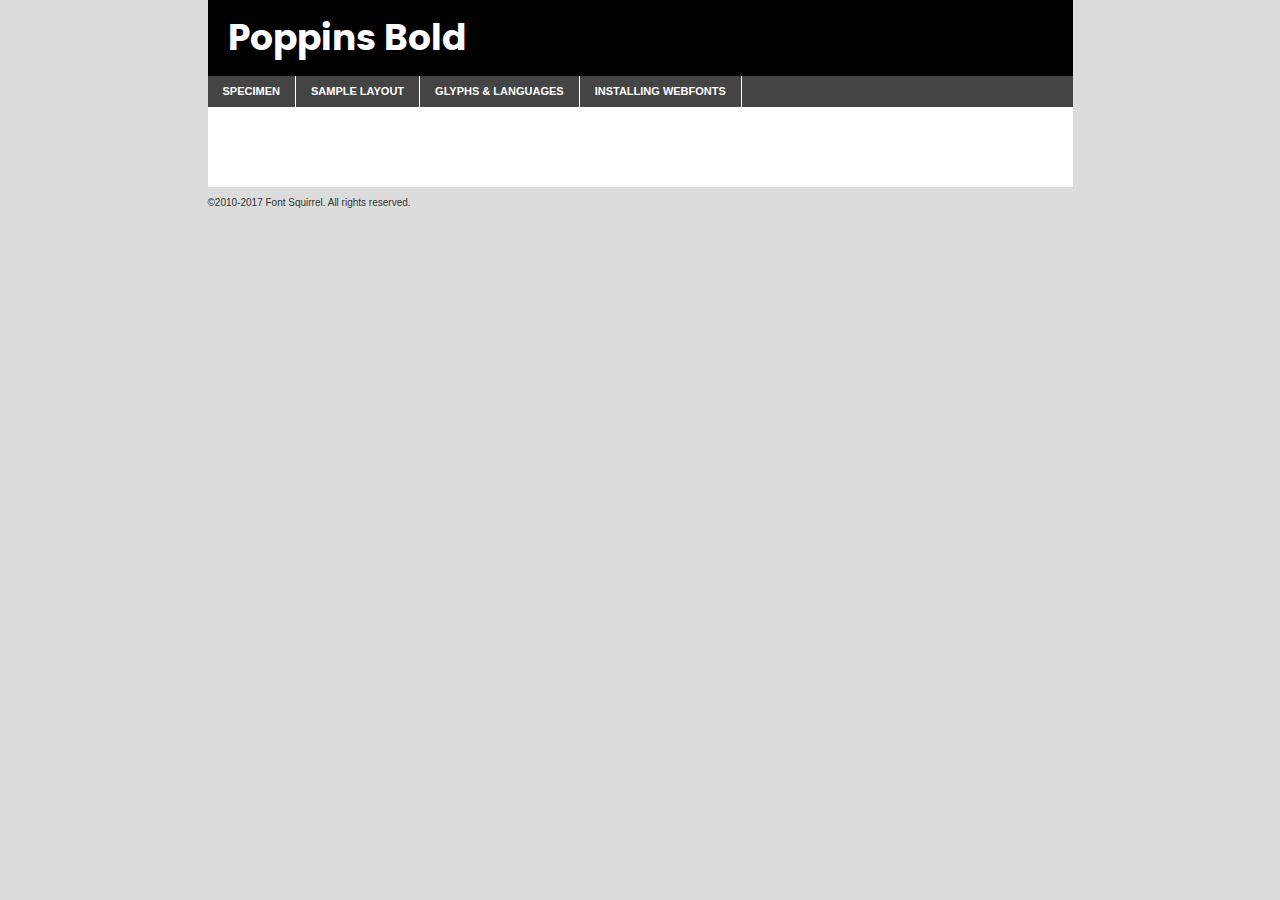
<file: components/fonts/poppins-bold-demo.html>
<!DOCTYPE html PUBLIC "-//W3C//DTD XHTML 1.0 Transitional//EN"
	"http://www.w3.org/TR/xhtml1/DTD/xhtml1-transitional.dtd">

<html xmlns="http://www.w3.org/1999/xhtml" xml:lang="en" lang="en">
<head>
	<meta http-equiv="Content-Type" content="text/html; charset=utf-8" />
	<script src="http://ajax.googleapis.com/ajax/libs/jquery/1.7.2/jquery.min.js" type="text/javascript" charset="utf-8"></script>
	<script type="text/javascript">
	(function($){$.fn.easyTabs=function(option){var param=jQuery.extend({fadeSpeed:"fast",defaultContent:1,activeClass:'active'},option);$(this).each(function(){var thisId="#"+this.id;if(param.defaultContent==''){param.defaultContent=1;}
	if(typeof param.defaultContent=="number")
	{var defaultTab=$(thisId+" .tabs li:eq("+(param.defaultContent-1)+") a").attr('href').substr(1);}else{var defaultTab=param.defaultContent;}
	$(thisId+" .tabs li a").each(function(){var tabToHide=$(this).attr('href').substr(1);$("#"+tabToHide).addClass('easytabs-tab-content');});hideAll();changeContent(defaultTab);function hideAll(){$(thisId+" .easytabs-tab-content").hide();}
	function changeContent(tabId){hideAll();$(thisId+" .tabs li").removeClass(param.activeClass);$(thisId+" .tabs li a[href=#"+tabId+"]").closest('li').addClass(param.activeClass);if(param.fadeSpeed!="none")
	{$(thisId+" #"+tabId).fadeIn(param.fadeSpeed);}else{$(thisId+" #"+tabId).show();}}
	$(thisId+" .tabs li").click(function(){var tabId=$(this).find('a').attr('href').substr(1);changeContent(tabId);return false;});});}})(jQuery);
	</script>
	<link rel="stylesheet" href="specimen_files/specimen_stylesheet.css" type="text/css" charset="utf-8" />
	<link rel="stylesheet" href="stylesheet.css" type="text/css" charset="utf-8" />

	<style type="text/css">
					body{
				font-family: 'poppinsbold';
							}
		</style>

	<title>Poppins Bold Specimen</title>
	
	
	<script type="text/javascript" charset="utf-8">
		$(document).ready(function() {
			$('#container').easyTabs({defaultContent:1});
		});
	</script>
</head>

<body>
<div id="container">
	<div id="header">
		Poppins Bold	</div>
	<ul class="tabs">
		<li><a href="#specimen">Specimen</a></li>
		<li><a href="#layout">Sample Layout</a></li>
				<li><a href="#glyphs">Glyphs &amp; Languages</a></li>
		<li><a href="#installing">Installing Webfonts</a></li>
		
	</ul>
	
	<div id="main_content">

		
			<div id="specimen">
		
				<div class="section">
					<div class="grid12 firstcol">
						<div class="huge">AaBb</div>
					</div>
				</div>
		
				<div class="section">
					<div class="glyph_range">A&#x200B;B&#x200b;C&#x200b;D&#x200b;E&#x200b;F&#x200b;G&#x200b;H&#x200b;I&#x200b;J&#x200b;K&#x200b;L&#x200b;M&#x200b;N&#x200b;O&#x200b;P&#x200b;Q&#x200b;R&#x200b;S&#x200b;T&#x200b;U&#x200b;V&#x200b;W&#x200b;X&#x200b;Y&#x200b;Z&#x200b;a&#x200b;b&#x200b;c&#x200b;d&#x200b;e&#x200b;f&#x200b;g&#x200b;h&#x200b;i&#x200b;j&#x200b;k&#x200b;l&#x200b;m&#x200b;n&#x200b;o&#x200b;p&#x200b;q&#x200b;r&#x200b;s&#x200b;t&#x200b;u&#x200b;v&#x200b;w&#x200b;x&#x200b;y&#x200b;z&#x200b;1&#x200b;2&#x200b;3&#x200b;4&#x200b;5&#x200b;6&#x200b;7&#x200b;8&#x200b;9&#x200b;0&#x200b;&amp;&#x200b;.&#x200b;,&#x200b;?&#x200b;!&#x200b;&#64;&#x200b;(&#x200b;)&#x200b;#&#x200b;$&#x200b;%&#x200b;*&#x200b;+&#x200b;-&#x200b;=&#x200b;:&#x200b;;</div>
				</div>
				<div class="section">
					<div class="grid12 firstcol">
						<table class="sample_table">
							<tr><td>10</td><td class="size10">abcdefghijklmnopqrstuvwxyzABCDEFGHIJKLMNOPQRSTUVWXYZ0123456789abcdefghijklmnopqrstuvwxyzABCDEFGHIJKLMNOPQRSTUVWXYZ0123456789abcdefghijklmnopqrstuvwxyzABCDEFGHIJKLMNOPQRSTUVWXYZ</td></tr>
							<tr><td>11</td><td class="size11">abcdefghijklmnopqrstuvwxyzABCDEFGHIJKLMNOPQRSTUVWXYZ0123456789abcdefghijklmnopqrstuvwxyzABCDEFGHIJKLMNOPQRSTUVWXYZ0123456789abcdefghijklmnopqrstuvwxyzABCDEFGHIJKLMNOPQRSTUVWXYZ</td></tr>
							<tr><td>12</td><td class="size12">abcdefghijklmnopqrstuvwxyzABCDEFGHIJKLMNOPQRSTUVWXYZ0123456789abcdefghijklmnopqrstuvwxyzABCDEFGHIJKLMNOPQRSTUVWXYZ0123456789abcdefghijklmnopqrstuvwxyzABCDEFGHIJKLMNOPQRSTUVWXYZ</td></tr>
							<tr><td>13</td><td class="size13">abcdefghijklmnopqrstuvwxyzABCDEFGHIJKLMNOPQRSTUVWXYZ0123456789abcdefghijklmnopqrstuvwxyzABCDEFGHIJKLMNOPQRSTUVWXYZ0123456789abcdefghijklmnopqrstuvwxyzABCDEFGHIJKLMNOPQRSTUVWXYZ</td></tr>
							<tr><td>14</td><td class="size14">abcdefghijklmnopqrstuvwxyzABCDEFGHIJKLMNOPQRSTUVWXYZ0123456789abcdefghijklmnopqrstuvwxyzABCDEFGHIJKLMNOPQRSTUVWXYZ0123456789abcdefghijklmnopqrstuvwxyzABCDEFGHIJKLMNOPQRSTUVWXYZ</td></tr>
							<tr><td>16</td><td class="size16">abcdefghijklmnopqrstuvwxyzABCDEFGHIJKLMNOPQRSTUVWXYZ0123456789abcdefghijklmnopqrstuvwxyzABCDEFGHIJKLMNOPQRSTUVWXYZ</td></tr>
							<tr><td>18</td><td class="size18">abcdefghijklmnopqrstuvwxyzABCDEFGHIJKLMNOPQRSTUVWXYZ0123456789abcdefghijklmnopqrstuvwxyzABCDEFGHIJKLMNOPQRSTUVWXYZ</td></tr>
							<tr><td>20</td><td class="size20">abcdefghijklmnopqrstuvwxyzABCDEFGHIJKLMNOPQRSTUVWXYZ0123456789abcdefghijklmnopqrstuvwxyzABCDEFGHIJKLMNOPQRSTUVWXYZ</td></tr>
							<tr><td>24</td><td class="size24">abcdefghijklmnopqrstuvwxyzABCDEFGHIJKLMNOPQRSTUVWXYZ0123456789abcdefghijklmnopqrstuvwxyzABCDEFGHIJKLMNOPQRSTUVWXYZ</td></tr>
							<tr><td>30</td><td class="size30">abcdefghijklmnopqrstuvwxyzABCDEFGHIJKLMNOPQRSTUVWXYZ0123456789abcdefghijklmnopqrstuvwxyzABCDEFGHIJKLMNOPQRSTUVWXYZ</td></tr>
							<tr><td>36</td><td class="size36">abcdefghijklmnopqrstuvwxyzABCDEFGHIJKLMNOPQRSTUVWXYZ0123456789abcdefghijklmnopqrstuvwxyzABCDEFGHIJKLMNOPQRSTUVWXYZ</td></tr>
							<tr><td>48</td><td class="size48">abcdefghijklmnopqrstuvwxyzABCDEFGHIJKLMNOPQRSTUVWXYZ0123456789abcdefghijklmnopqrstuvwxyzABCDEFGHIJKLMNOPQRSTUVWXYZ</td></tr>
							<tr><td>60</td><td class="size60">abcdefghijklmnopqrstuvwxyzABCDEFGHIJKLMNOPQRSTUVWXYZ0123456789abcdefghijklmnopqrstuvwxyzABCDEFGHIJKLMNOPQRSTUVWXYZ</td></tr>
							<tr><td>72</td><td class="size72">abcdefghijklmnopqrstuvwxyzABCDEFGHIJKLMNOPQRSTUVWXYZ0123456789abcdefghijklmnopqrstuvwxyzABCDEFGHIJKLMNOPQRSTUVWXYZ</td></tr>
							<tr><td>90</td><td class="size90">abcdefghijklmnopqrstuvwxyzABCDEFGHIJKLMNOPQRSTUVWXYZ0123456789abcdefghijklmnopqrstuvwxyzABCDEFGHIJKLMNOPQRSTUVWXYZ</td></tr>
						</table>
				
					</div>
			
				</div>
		
		
		
								<div class="section" id="bodycomparison">


										<div id="xheight">
				<div class="fontbody">&#x25FC;&#x25FC;&#x25FC;&#x25FC;&#x25FC;&#x25FC;&#x25FC;&#x25FC;&#x25FC;&#x25FC;&#x25FC;&#x25FC;&#x25FC;&#x25FC;&#x25FC;&#x25FC;&#x25FC;&#x25FC;&#x25FC;&#x25FC;&#x25FC;&#x25FC;&#x25FC;&#x25FC;&#x25FC;&#x25FC;&#x25FC;&#x25FC;&#x25FC;&#x25FC;&#x25FC;&#x25FC;&#x25FC;&#x25FC;&#x25FC;&#x25FC;&#x25FC;&#x25FC;&#x25FC;&#x25FC;&#x25FC;&#x25FC;&#x25FC;&#x25FC;&#x25FC;&#x25FC;&#x25FC;&#x25FC;&#x25FC;&#x25FC;&#x25FC;&#x25FC;&#x25FC;&#x25FC;&#x25FC;&#x25FC;&#x25FC;&#x25FC;&#x25FC;&#x25FC;&#x25FC;&#x25FC;&#x25FC;&#x25FC;&#x25FC;&#x25FC;&#x25FC;&#x25FC;&#x25FC;&#x25FC;&#x25FC;&#x25FC;&#x25FC;&#x25FC;&#x25FC;&#x25FC;&#x25FC;&#x25FC;&#x25FC;&#x25FC;&#x25FC;&#x25FC;&#x25FC;&#x25FC;&#x25FC;&#x25FC;&#x25FC;&#x25FC;&#x25FC;&#x25FC;&#x25FC;&#x25FC;&#x25FC;&#x25FC;&#x25FC;&#x25FC;&#x25FC;&#x25FC;&#x25FC;body</div><div class="arialbody">body</div><div class="verdanabody">body</div><div class="georgiabody">body</div></div>
										<div class="fontbody" style="z-index:1">
											body<span>Poppins Bold</span>
										</div>
										<div class="arialbody" style="z-index:1">
											body<span>Arial</span>
										</div>
										<div class="verdanabody" style="z-index:1">
											body<span>Verdana</span>
										</div>
										<div class="georgiabody" style="z-index:1">
											body<span>Georgia</span>
										</div>



								</div>
		
		
				<div class="section psample psample_row1" id="">
					
					<div class="grid2 firstcol">
						<p class="size10"><span>10.</span>Aenean lacinia bibendum nulla sed consectetur. Fusce dapibus, tellus ac cursus commodo, tortor mauris condimentum nibh, ut fermentum massa justo sit amet risus. Nullam id dolor id nibh ultricies vehicula ut id elit. Cum sociis natoque penatibus et magnis dis parturient montes, nascetur ridiculus mus. Nulla vitae elit libero, a pharetra augue.</p>
			
					</div>
					<div class="grid3">
						<p class="size11"><span>11.</span>Aenean lacinia bibendum nulla sed consectetur. Fusce dapibus, tellus ac cursus commodo, tortor mauris condimentum nibh, ut fermentum massa justo sit amet risus. Nullam id dolor id nibh ultricies vehicula ut id elit. Cum sociis natoque penatibus et magnis dis parturient montes, nascetur ridiculus mus. Nulla vitae elit libero, a pharetra augue.</p>
			
					</div>
					<div class="grid3">
						<p class="size12"><span>12.</span>Aenean lacinia bibendum nulla sed consectetur. Fusce dapibus, tellus ac cursus commodo, tortor mauris condimentum nibh, ut fermentum massa justo sit amet risus. Nullam id dolor id nibh ultricies vehicula ut id elit. Cum sociis natoque penatibus et magnis dis parturient montes, nascetur ridiculus mus. Nulla vitae elit libero, a pharetra augue.</p>
			
					</div>
					<div class="grid4">
						<p class="size13"><span>13.</span>Aenean lacinia bibendum nulla sed consectetur. Fusce dapibus, tellus ac cursus commodo, tortor mauris condimentum nibh, ut fermentum massa justo sit amet risus. Nullam id dolor id nibh ultricies vehicula ut id elit. Cum sociis natoque penatibus et magnis dis parturient montes, nascetur ridiculus mus. Nulla vitae elit libero, a pharetra augue.</p>
			
					</div>
					<div class="white_blend"></div>
					
				</div>
				<div class="section psample psample_row2" id="">
					<div class="grid3 firstcol">
						<p class="size14"><span>14.</span>Aenean lacinia bibendum nulla sed consectetur. Fusce dapibus, tellus ac cursus commodo, tortor mauris condimentum nibh, ut fermentum massa justo sit amet risus. Nullam id dolor id nibh ultricies vehicula ut id elit. Cum sociis natoque penatibus et magnis dis parturient montes, nascetur ridiculus mus. Nulla vitae elit libero, a pharetra augue.</p>
			
					</div>
					<div class="grid4">
						<p class="size16"><span>16.</span>Aenean lacinia bibendum nulla sed consectetur. Fusce dapibus, tellus ac cursus commodo, tortor mauris condimentum nibh, ut fermentum massa justo sit amet risus. Nullam id dolor id nibh ultricies vehicula ut id elit. Cum sociis natoque penatibus et magnis dis parturient montes, nascetur ridiculus mus. Nulla vitae elit libero, a pharetra augue.</p>
			
					</div>
					<div class="grid5">
						<p class="size18"><span>18.</span>Aenean lacinia bibendum nulla sed consectetur. Fusce dapibus, tellus ac cursus commodo, tortor mauris condimentum nibh, ut fermentum massa justo sit amet risus. Nullam id dolor id nibh ultricies vehicula ut id elit. Cum sociis natoque penatibus et magnis dis parturient montes, nascetur ridiculus mus. Nulla vitae elit libero, a pharetra augue.</p>
			
					</div>

					<div class="white_blend"></div>

				</div>
				
				<div class="section psample psample_row3" id="">
					<div class="grid5 firstcol">
						<p class="size20"><span>20.</span>Aenean lacinia bibendum nulla sed consectetur. Fusce dapibus, tellus ac cursus commodo, tortor mauris condimentum nibh, ut fermentum massa justo sit amet risus. Nullam id dolor id nibh ultricies vehicula ut id elit. Cum sociis natoque penatibus et magnis dis parturient montes, nascetur ridiculus mus. Nulla vitae elit libero, a pharetra augue.</p>
					</div>
					<div class="grid7">
						<p class="size24"><span>24.</span>Aenean lacinia bibendum nulla sed consectetur. Fusce dapibus, tellus ac cursus commodo, tortor mauris condimentum nibh, ut fermentum massa justo sit amet risus. Nullam id dolor id nibh ultricies vehicula ut id elit. Cum sociis natoque penatibus et magnis dis parturient montes, nascetur ridiculus mus. Nulla vitae elit libero, a pharetra augue.</p>
					</div>
					
					<div class="white_blend"></div>
					
				</div>
				
				<div class="section psample psample_row4" id="">
					<div class="grid12 firstcol">
						<p class="size30"><span>30.</span>Aenean lacinia bibendum nulla sed consectetur. Fusce dapibus, tellus ac cursus commodo, tortor mauris condimentum nibh, ut fermentum massa justo sit amet risus. Nullam id dolor id nibh ultricies vehicula ut id elit. Cum sociis natoque penatibus et magnis dis parturient montes, nascetur ridiculus mus. Nulla vitae elit libero, a pharetra augue.</p>
					</div>
					<div class="white_blend"></div>
					
				</div>
				
				
				
				<div class="section psample psample_row1 fullreverse">
					<div class="grid2 firstcol">
						<p class="size10"><span>10.</span>Aenean lacinia bibendum nulla sed consectetur. Fusce dapibus, tellus ac cursus commodo, tortor mauris condimentum nibh, ut fermentum massa justo sit amet risus. Nullam id dolor id nibh ultricies vehicula ut id elit. Cum sociis natoque penatibus et magnis dis parturient montes, nascetur ridiculus mus. Nulla vitae elit libero, a pharetra augue.</p>
			
					</div>
					<div class="grid3">
						<p class="size11"><span>11.</span>Aenean lacinia bibendum nulla sed consectetur. Fusce dapibus, tellus ac cursus commodo, tortor mauris condimentum nibh, ut fermentum massa justo sit amet risus. Nullam id dolor id nibh ultricies vehicula ut id elit. Cum sociis natoque penatibus et magnis dis parturient montes, nascetur ridiculus mus. Nulla vitae elit libero, a pharetra augue.</p>
			
					</div>
					<div class="grid3">
						<p class="size12"><span>12.</span>Aenean lacinia bibendum nulla sed consectetur. Fusce dapibus, tellus ac cursus commodo, tortor mauris condimentum nibh, ut fermentum massa justo sit amet risus. Nullam id dolor id nibh ultricies vehicula ut id elit. Cum sociis natoque penatibus et magnis dis parturient montes, nascetur ridiculus mus. Nulla vitae elit libero, a pharetra augue.</p>
			
					</div>
					<div class="grid4">
						<p class="size13"><span>13.</span>Aenean lacinia bibendum nulla sed consectetur. Fusce dapibus, tellus ac cursus commodo, tortor mauris condimentum nibh, ut fermentum massa justo sit amet risus. Nullam id dolor id nibh ultricies vehicula ut id elit. Cum sociis natoque penatibus et magnis dis parturient montes, nascetur ridiculus mus. Nulla vitae elit libero, a pharetra augue.</p>
			
					</div>
					<div class="black_blend"></div>
					
				</div>
				
				<div class="section psample psample_row2 fullreverse">
					<div class="grid3 firstcol">
						<p class="size14"><span>14.</span>Aenean lacinia bibendum nulla sed consectetur. Fusce dapibus, tellus ac cursus commodo, tortor mauris condimentum nibh, ut fermentum massa justo sit amet risus. Nullam id dolor id nibh ultricies vehicula ut id elit. Cum sociis natoque penatibus et magnis dis parturient montes, nascetur ridiculus mus. Nulla vitae elit libero, a pharetra augue.</p>
			
					</div>
					<div class="grid4">
						<p class="size16"><span>16.</span>Aenean lacinia bibendum nulla sed consectetur. Fusce dapibus, tellus ac cursus commodo, tortor mauris condimentum nibh, ut fermentum massa justo sit amet risus. Nullam id dolor id nibh ultricies vehicula ut id elit. Cum sociis natoque penatibus et magnis dis parturient montes, nascetur ridiculus mus. Nulla vitae elit libero, a pharetra augue.</p>
			
					</div>
					<div class="grid5">
						<p class="size18"><span>18.</span>Aenean lacinia bibendum nulla sed consectetur. Fusce dapibus, tellus ac cursus commodo, tortor mauris condimentum nibh, ut fermentum massa justo sit amet risus. Nullam id dolor id nibh ultricies vehicula ut id elit. Cum sociis natoque penatibus et magnis dis parturient montes, nascetur ridiculus mus. Nulla vitae elit libero, a pharetra augue.</p>
			
					</div>
					<div class="black_blend"></div>

				</div>
				
				<div class="section psample fullreverse psample_row3" id="">
					<div class="grid5 firstcol">
						<p class="size20"><span>20.</span>Aenean lacinia bibendum nulla sed consectetur. Fusce dapibus, tellus ac cursus commodo, tortor mauris condimentum nibh, ut fermentum massa justo sit amet risus. Nullam id dolor id nibh ultricies vehicula ut id elit. Cum sociis natoque penatibus et magnis dis parturient montes, nascetur ridiculus mus. Nulla vitae elit libero, a pharetra augue.</p>
					</div>
					<div class="grid7">
						<p class="size24"><span>24.</span>Aenean lacinia bibendum nulla sed consectetur. Fusce dapibus, tellus ac cursus commodo, tortor mauris condimentum nibh, ut fermentum massa justo sit amet risus. Nullam id dolor id nibh ultricies vehicula ut id elit. Cum sociis natoque penatibus et magnis dis parturient montes, nascetur ridiculus mus. Nulla vitae elit libero, a pharetra augue.</p>
					</div>
					
					<div class="black_blend"></div>
					
				</div>
				
				<div class="section psample fullreverse psample_row4" id="" style="border-bottom: 20px #000 solid;">
					<div class="grid12 firstcol">
						<p class="size30"><span>30.</span>Aenean lacinia bibendum nulla sed consectetur. Fusce dapibus, tellus ac cursus commodo, tortor mauris condimentum nibh, ut fermentum massa justo sit amet risus. Nullam id dolor id nibh ultricies vehicula ut id elit. Cum sociis natoque penatibus et magnis dis parturient montes, nascetur ridiculus mus. Nulla vitae elit libero, a pharetra augue.</p>
					</div>
					<div class="black_blend"></div>
					
				</div>
				
				
				
				
			</div>
			
			<div id="layout">
				
				<div class="section">
					
					<div class="grid12 firstcol">
						<h1>Lorem Ipsum Dolor</h1>
						<h2>Etiam porta sem malesuada magna mollis euismod</h2>
						
						<p class="byline">By <a href="#link">Aenean Lacinia</a></p>
					</div>
				</div>
				<div class="section">
					<div class="grid8 firstcol">
						<p class="large">Donec sed odio dui. Morbi leo risus, porta ac consectetur ac, vestibulum at eros. Fusce dapibus, tellus ac cursus commodo, tortor mauris condimentum nibh, ut fermentum massa justo sit amet risus. </p>

						
						<h3>Pellentesque ornare sem</h3>

						<p>Maecenas sed diam eget risus varius blandit sit amet non magna. Maecenas faucibus mollis interdum. Donec ullamcorper nulla non metus auctor fringilla. Nullam id dolor id nibh ultricies vehicula ut id elit. Nullam id dolor id nibh ultricies vehicula ut id elit. </p>

						<p>Aenean eu leo quam. Pellentesque ornare sem lacinia quam venenatis vestibulum. Lorem ipsum dolor sit amet, consectetur adipiscing elit. Cum sociis natoque penatibus et magnis dis parturient montes, nascetur ridiculus mus. </p>

						<p>Nulla vitae elit libero, a pharetra augue. Praesent commodo cursus magna, vel scelerisque nisl consectetur et. Aenean lacinia bibendum nulla sed consectetur. </p>

						<p>Nullam quis risus eget urna mollis ornare vel eu leo. Nullam quis risus eget urna mollis ornare vel eu leo. Maecenas sed diam eget risus varius blandit sit amet non magna. Donec ullamcorper nulla non metus auctor fringilla. </p>

						<h3>Cras mattis consectetur</h3>

						<p>Aenean eu leo quam. Pellentesque ornare sem lacinia quam venenatis vestibulum. Aenean lacinia bibendum nulla sed consectetur. Integer posuere erat a ante venenatis dapibus posuere velit aliquet. Cras mattis consectetur purus sit amet fermentum. </p>

						<p>Nullam id dolor id nibh ultricies vehicula ut id elit. Nullam quis risus eget urna mollis ornare vel eu leo. Cras mattis consectetur purus sit amet fermentum.</p>
					</div>
					
					<div class="grid4 sidebar">
						
						<div class="box reverse">
							<p class="last">Nullam quis risus eget urna mollis ornare vel eu leo. Donec ullamcorper nulla non metus auctor fringilla. Cras mattis consectetur purus sit amet fermentum. Sed posuere consectetur est at lobortis. Lorem ipsum dolor sit amet, consectetur adipiscing elit. </p>
						</div>
						
						<p class="caption">Maecenas sed diam eget risus varius.</p>

						<p>Vestibulum id ligula porta felis euismod semper. Integer posuere erat a ante venenatis dapibus posuere velit aliquet. Vestibulum id ligula porta felis euismod semper. Sed posuere consectetur est at lobortis. Maecenas sed diam eget risus varius blandit sit amet non magna. Fusce dapibus, tellus ac cursus commodo, tortor mauris condimentum nibh, ut fermentum massa justo sit amet risus. </p>

					

						<p>Duis mollis, est non commodo luctus, nisi erat porttitor ligula, eget lacinia odio sem nec elit. Aenean lacinia bibendum nulla sed consectetur. Vivamus sagittis lacus vel augue laoreet rutrum faucibus dolor auctor. Aenean lacinia bibendum nulla sed consectetur. Nullam quis risus eget urna mollis ornare vel eu leo. </p>

						<p>Praesent commodo cursus magna, vel scelerisque nisl consectetur et. Donec ullamcorper nulla non metus auctor fringilla. Maecenas faucibus mollis interdum. Fusce dapibus, tellus ac cursus commodo, tortor mauris condimentum nibh, ut fermentum massa justo sit amet risus. </p>

					</div>
				</div>
				
			</div>


			



		<div id="glyphs">
			<div class="section">
				<div class="grid12 firstcol">
			
				<h1>Language Support</h1>
				<p>The subset of Poppins Bold in this kit supports the following languages:<br />
			
					Albanian, Basque, Breton, Chamorro, Danish, Dutch, English, Faroese, Finnish, French, Frisian, Galician, German, Icelandic, Italian, Malagasy, Norwegian, Portuguese, Spanish, Alsatian, Aragonese, Arapaho, Arrernte, Asturian, Aymara, Bislama, Cebuano, Corsican, Fijian, French_creole, Genoese, Gilbertese, Greenlandic, Haitian_creole, Hiligaynon, Hmong, Hopi, Ibanag, Iloko_ilokano, Indonesian, Interglossa_glosa, Interlingua, Irish_gaelic, Jerriais, Lojban, Lombard, Luxembourgeois, Manx, Mohawk, Norfolk_pitcairnese, Occitan, Oromo, Pangasinan, Papiamento, Piedmontese, Potawatomi, Rhaeto-romance, Romansh, Rotokas, Sami_lule, Samoan, Sardinian, Scots_gaelic, Seychelles_creole, Shona, Sicilian, Somali, Southern_ndebele, Swahili, Swati_swazi, Tagalog_filipino_pilipino, Tetum, Tok_pisin, Uyghur_latinized, Volapuk, Walloon, Warlpiri, Xhosa, Yapese, Zulu, Latinbasic, Ubasic, Demo				</p>
				<h1>Glyph Chart</h1>
				<p>The subset of Poppins Bold in this kit includes all the glyphs listed below. Unicode entities are included above each glyph to help you insert individual characters into your layout.</p>
				<div id="glyph_chart">
			
																														 <div><p>&amp;#13;</p>&#13;</div>
																				 <div><p>&amp;#32;</p>&#32;</div>
																				 <div><p>&amp;#33;</p>&#33;</div>
																				 <div><p>&amp;#34;</p>&#34;</div>
																				 <div><p>&amp;#35;</p>&#35;</div>
																				 <div><p>&amp;#36;</p>&#36;</div>
																				 <div><p>&amp;#37;</p>&#37;</div>
																				 <div><p>&amp;#38;</p>&#38;</div>
																				 <div><p>&amp;#39;</p>&#39;</div>
																				 <div><p>&amp;#40;</p>&#40;</div>
																				 <div><p>&amp;#41;</p>&#41;</div>
																				 <div><p>&amp;#42;</p>&#42;</div>
																				 <div><p>&amp;#43;</p>&#43;</div>
																				 <div><p>&amp;#44;</p>&#44;</div>
																				 <div><p>&amp;#45;</p>&#45;</div>
																				 <div><p>&amp;#46;</p>&#46;</div>
																				 <div><p>&amp;#47;</p>&#47;</div>
																				 <div><p>&amp;#48;</p>&#48;</div>
																				 <div><p>&amp;#49;</p>&#49;</div>
																				 <div><p>&amp;#50;</p>&#50;</div>
																				 <div><p>&amp;#51;</p>&#51;</div>
																				 <div><p>&amp;#52;</p>&#52;</div>
																				 <div><p>&amp;#53;</p>&#53;</div>
																				 <div><p>&amp;#54;</p>&#54;</div>
																				 <div><p>&amp;#55;</p>&#55;</div>
																				 <div><p>&amp;#56;</p>&#56;</div>
																				 <div><p>&amp;#57;</p>&#57;</div>
																				 <div><p>&amp;#58;</p>&#58;</div>
																				 <div><p>&amp;#59;</p>&#59;</div>
																				 <div><p>&amp;#60;</p>&#60;</div>
																				 <div><p>&amp;#61;</p>&#61;</div>
																				 <div><p>&amp;#62;</p>&#62;</div>
																				 <div><p>&amp;#63;</p>&#63;</div>
																				 <div><p>&amp;#64;</p>&#64;</div>
																				 <div><p>&amp;#65;</p>&#65;</div>
																				 <div><p>&amp;#66;</p>&#66;</div>
																				 <div><p>&amp;#67;</p>&#67;</div>
																				 <div><p>&amp;#68;</p>&#68;</div>
																				 <div><p>&amp;#69;</p>&#69;</div>
																				 <div><p>&amp;#70;</p>&#70;</div>
																				 <div><p>&amp;#71;</p>&#71;</div>
																				 <div><p>&amp;#72;</p>&#72;</div>
																				 <div><p>&amp;#73;</p>&#73;</div>
																				 <div><p>&amp;#74;</p>&#74;</div>
																				 <div><p>&amp;#75;</p>&#75;</div>
																				 <div><p>&amp;#76;</p>&#76;</div>
																				 <div><p>&amp;#77;</p>&#77;</div>
																				 <div><p>&amp;#78;</p>&#78;</div>
																				 <div><p>&amp;#79;</p>&#79;</div>
																				 <div><p>&amp;#80;</p>&#80;</div>
																				 <div><p>&amp;#81;</p>&#81;</div>
																				 <div><p>&amp;#82;</p>&#82;</div>
																				 <div><p>&amp;#83;</p>&#83;</div>
																				 <div><p>&amp;#84;</p>&#84;</div>
																				 <div><p>&amp;#85;</p>&#85;</div>
																				 <div><p>&amp;#86;</p>&#86;</div>
																				 <div><p>&amp;#87;</p>&#87;</div>
																				 <div><p>&amp;#88;</p>&#88;</div>
																				 <div><p>&amp;#89;</p>&#89;</div>
																				 <div><p>&amp;#90;</p>&#90;</div>
																				 <div><p>&amp;#91;</p>&#91;</div>
																				 <div><p>&amp;#92;</p>&#92;</div>
																				 <div><p>&amp;#93;</p>&#93;</div>
																				 <div><p>&amp;#94;</p>&#94;</div>
																				 <div><p>&amp;#95;</p>&#95;</div>
																				 <div><p>&amp;#96;</p>&#96;</div>
																				 <div><p>&amp;#97;</p>&#97;</div>
																				 <div><p>&amp;#98;</p>&#98;</div>
																				 <div><p>&amp;#99;</p>&#99;</div>
																				 <div><p>&amp;#100;</p>&#100;</div>
																				 <div><p>&amp;#101;</p>&#101;</div>
																				 <div><p>&amp;#102;</p>&#102;</div>
																				 <div><p>&amp;#103;</p>&#103;</div>
																				 <div><p>&amp;#104;</p>&#104;</div>
																				 <div><p>&amp;#105;</p>&#105;</div>
																				 <div><p>&amp;#106;</p>&#106;</div>
																				 <div><p>&amp;#107;</p>&#107;</div>
																				 <div><p>&amp;#108;</p>&#108;</div>
																				 <div><p>&amp;#109;</p>&#109;</div>
																				 <div><p>&amp;#110;</p>&#110;</div>
																				 <div><p>&amp;#111;</p>&#111;</div>
																				 <div><p>&amp;#112;</p>&#112;</div>
																				 <div><p>&amp;#113;</p>&#113;</div>
																				 <div><p>&amp;#114;</p>&#114;</div>
																				 <div><p>&amp;#115;</p>&#115;</div>
																				 <div><p>&amp;#116;</p>&#116;</div>
																				 <div><p>&amp;#117;</p>&#117;</div>
																				 <div><p>&amp;#118;</p>&#118;</div>
																				 <div><p>&amp;#119;</p>&#119;</div>
																				 <div><p>&amp;#120;</p>&#120;</div>
																				 <div><p>&amp;#121;</p>&#121;</div>
																				 <div><p>&amp;#122;</p>&#122;</div>
																				 <div><p>&amp;#123;</p>&#123;</div>
																				 <div><p>&amp;#124;</p>&#124;</div>
																				 <div><p>&amp;#125;</p>&#125;</div>
																				 <div><p>&amp;#126;</p>&#126;</div>
																				 <div><p>&amp;#160;</p>&#160;</div>
																				 <div><p>&amp;#161;</p>&#161;</div>
																				 <div><p>&amp;#162;</p>&#162;</div>
																				 <div><p>&amp;#163;</p>&#163;</div>
																				 <div><p>&amp;#164;</p>&#164;</div>
																				 <div><p>&amp;#165;</p>&#165;</div>
																				 <div><p>&amp;#166;</p>&#166;</div>
																				 <div><p>&amp;#167;</p>&#167;</div>
																				 <div><p>&amp;#168;</p>&#168;</div>
																				 <div><p>&amp;#169;</p>&#169;</div>
																				 <div><p>&amp;#170;</p>&#170;</div>
																				 <div><p>&amp;#171;</p>&#171;</div>
																				 <div><p>&amp;#172;</p>&#172;</div>
																				 <div><p>&amp;#173;</p>&#173;</div>
																				 <div><p>&amp;#174;</p>&#174;</div>
																				 <div><p>&amp;#175;</p>&#175;</div>
																				 <div><p>&amp;#176;</p>&#176;</div>
																				 <div><p>&amp;#177;</p>&#177;</div>
																				 <div><p>&amp;#178;</p>&#178;</div>
																				 <div><p>&amp;#179;</p>&#179;</div>
																				 <div><p>&amp;#180;</p>&#180;</div>
																				 <div><p>&amp;#181;</p>&#181;</div>
																				 <div><p>&amp;#182;</p>&#182;</div>
																				 <div><p>&amp;#183;</p>&#183;</div>
																				 <div><p>&amp;#184;</p>&#184;</div>
																				 <div><p>&amp;#185;</p>&#185;</div>
																				 <div><p>&amp;#186;</p>&#186;</div>
																				 <div><p>&amp;#187;</p>&#187;</div>
																				 <div><p>&amp;#188;</p>&#188;</div>
																				 <div><p>&amp;#189;</p>&#189;</div>
																				 <div><p>&amp;#190;</p>&#190;</div>
																				 <div><p>&amp;#191;</p>&#191;</div>
																				 <div><p>&amp;#192;</p>&#192;</div>
																				 <div><p>&amp;#193;</p>&#193;</div>
																				 <div><p>&amp;#194;</p>&#194;</div>
																				 <div><p>&amp;#195;</p>&#195;</div>
																				 <div><p>&amp;#196;</p>&#196;</div>
																				 <div><p>&amp;#197;</p>&#197;</div>
																				 <div><p>&amp;#198;</p>&#198;</div>
																				 <div><p>&amp;#199;</p>&#199;</div>
																				 <div><p>&amp;#200;</p>&#200;</div>
																				 <div><p>&amp;#201;</p>&#201;</div>
																				 <div><p>&amp;#202;</p>&#202;</div>
																				 <div><p>&amp;#203;</p>&#203;</div>
																				 <div><p>&amp;#204;</p>&#204;</div>
																				 <div><p>&amp;#205;</p>&#205;</div>
																				 <div><p>&amp;#206;</p>&#206;</div>
																				 <div><p>&amp;#207;</p>&#207;</div>
																				 <div><p>&amp;#208;</p>&#208;</div>
																				 <div><p>&amp;#209;</p>&#209;</div>
																				 <div><p>&amp;#210;</p>&#210;</div>
																				 <div><p>&amp;#211;</p>&#211;</div>
																				 <div><p>&amp;#212;</p>&#212;</div>
																				 <div><p>&amp;#213;</p>&#213;</div>
																				 <div><p>&amp;#214;</p>&#214;</div>
																				 <div><p>&amp;#215;</p>&#215;</div>
																				 <div><p>&amp;#216;</p>&#216;</div>
																				 <div><p>&amp;#217;</p>&#217;</div>
																				 <div><p>&amp;#218;</p>&#218;</div>
																				 <div><p>&amp;#219;</p>&#219;</div>
																				 <div><p>&amp;#220;</p>&#220;</div>
																				 <div><p>&amp;#221;</p>&#221;</div>
																				 <div><p>&amp;#222;</p>&#222;</div>
																				 <div><p>&amp;#223;</p>&#223;</div>
																				 <div><p>&amp;#224;</p>&#224;</div>
																				 <div><p>&amp;#225;</p>&#225;</div>
																				 <div><p>&amp;#226;</p>&#226;</div>
																				 <div><p>&amp;#227;</p>&#227;</div>
																				 <div><p>&amp;#228;</p>&#228;</div>
																				 <div><p>&amp;#229;</p>&#229;</div>
																				 <div><p>&amp;#230;</p>&#230;</div>
																				 <div><p>&amp;#231;</p>&#231;</div>
																				 <div><p>&amp;#232;</p>&#232;</div>
																				 <div><p>&amp;#233;</p>&#233;</div>
																				 <div><p>&amp;#234;</p>&#234;</div>
																				 <div><p>&amp;#235;</p>&#235;</div>
																				 <div><p>&amp;#236;</p>&#236;</div>
																				 <div><p>&amp;#237;</p>&#237;</div>
																				 <div><p>&amp;#238;</p>&#238;</div>
																				 <div><p>&amp;#239;</p>&#239;</div>
																				 <div><p>&amp;#240;</p>&#240;</div>
																				 <div><p>&amp;#241;</p>&#241;</div>
																				 <div><p>&amp;#242;</p>&#242;</div>
																				 <div><p>&amp;#243;</p>&#243;</div>
																				 <div><p>&amp;#244;</p>&#244;</div>
																				 <div><p>&amp;#245;</p>&#245;</div>
																				 <div><p>&amp;#246;</p>&#246;</div>
																				 <div><p>&amp;#247;</p>&#247;</div>
																				 <div><p>&amp;#248;</p>&#248;</div>
																				 <div><p>&amp;#249;</p>&#249;</div>
																				 <div><p>&amp;#250;</p>&#250;</div>
																				 <div><p>&amp;#251;</p>&#251;</div>
																				 <div><p>&amp;#252;</p>&#252;</div>
																				 <div><p>&amp;#253;</p>&#253;</div>
																				 <div><p>&amp;#254;</p>&#254;</div>
																				 <div><p>&amp;#255;</p>&#255;</div>
																				 <div><p>&amp;#338;</p>&#338;</div>
																				 <div><p>&amp;#339;</p>&#339;</div>
																				 <div><p>&amp;#376;</p>&#376;</div>
																				 <div><p>&amp;#710;</p>&#710;</div>
																				 <div><p>&amp;#732;</p>&#732;</div>
																				 <div><p>&amp;#8192;</p>&#8192;</div>
																				 <div><p>&amp;#8193;</p>&#8193;</div>
																				 <div><p>&amp;#8194;</p>&#8194;</div>
																				 <div><p>&amp;#8195;</p>&#8195;</div>
																				 <div><p>&amp;#8196;</p>&#8196;</div>
																				 <div><p>&amp;#8197;</p>&#8197;</div>
																				 <div><p>&amp;#8198;</p>&#8198;</div>
																				 <div><p>&amp;#8199;</p>&#8199;</div>
																				 <div><p>&amp;#8200;</p>&#8200;</div>
																				 <div><p>&amp;#8201;</p>&#8201;</div>
																				 <div><p>&amp;#8202;</p>&#8202;</div>
																				 <div><p>&amp;#8208;</p>&#8208;</div>
																				 <div><p>&amp;#8209;</p>&#8209;</div>
																				 <div><p>&amp;#8210;</p>&#8210;</div>
																				 <div><p>&amp;#8211;</p>&#8211;</div>
																				 <div><p>&amp;#8212;</p>&#8212;</div>
																				 <div><p>&amp;#8216;</p>&#8216;</div>
																				 <div><p>&amp;#8217;</p>&#8217;</div>
																				 <div><p>&amp;#8218;</p>&#8218;</div>
																				 <div><p>&amp;#8220;</p>&#8220;</div>
																				 <div><p>&amp;#8221;</p>&#8221;</div>
																				 <div><p>&amp;#8222;</p>&#8222;</div>
																				 <div><p>&amp;#8226;</p>&#8226;</div>
																				 <div><p>&amp;#8230;</p>&#8230;</div>
																				 <div><p>&amp;#8239;</p>&#8239;</div>
																				 <div><p>&amp;#8249;</p>&#8249;</div>
																				 <div><p>&amp;#8250;</p>&#8250;</div>
																				 <div><p>&amp;#8287;</p>&#8287;</div>
																				 <div><p>&amp;#8364;</p>&#8364;</div>
																				 <div><p>&amp;#8482;</p>&#8482;</div>
																				 <div><p>&amp;#64257;</p>&#64257;</div>
																				 <div><p>&amp;#64258;</p>&#64258;</div>
																																																</div>	
				</div>
		
		
			</div>
		</div>
		
		
		<div id="specs">
			
		</div>
	
		<div id="installing">
			<div class="section">
				<div class="grid7 firstcol">
					<h1>Installing Webfonts</h1>
					
					<p>Webfonts are supported by all major browser platforms but not all in the same way. There are currently four different font formats that must be included in order to target all browsers. This includes TTF, WOFF, EOT and SVG.</p>
					
					<h2>1. Upload your webfonts</h2>
					<p>You must upload your webfont kit to your website. They should be in or near the same directory as your CSS files.</p>
					
					<h2>2. Include the webfont stylesheet</h2>
					<p>A special CSS @font-face declaration helps the various browsers select the appropriate font it needs without causing you a bunch of headaches. Learn more about this syntax by reading the <a href="https://www.fontspring.com/blog/further-hardening-of-the-bulletproof-syntax">Fontspring blog post</a> about it. The code for it is as follows:</p>


<code>
@font-face{ 
	font-family: 'MyWebFont';
	src: url('WebFont.eot');
	src: url('WebFont.eot?#iefix') format('embedded-opentype'),
	     url('WebFont.woff') format('woff'),
	     url('WebFont.ttf') format('truetype'),
	     url('WebFont.svg#webfont') format('svg');
}
</code>

	<p>We've already gone ahead and generated the code for you. All you have to do is link to the stylesheet in your HTML, like this:</p>
	<code>&lt;link rel=&quot;stylesheet&quot; href=&quot;stylesheet.css&quot; type=&quot;text/css&quot; charset=&quot;utf-8&quot; /&gt;</code>

					<h2>3. Modify your own stylesheet</h2>
					<p>To take advantage of your new fonts, you must tell your stylesheet to use them. Look at the original @font-face declaration above and find the property called "font-family." The name linked there will be what you use to reference the font. Prepend that webfont name to the font stack in the "font-family" property, inside the selector you want to change. For example:</p>
<code>p { font-family: 'WebFont', Arial, sans-serif; }</code>

<h2>4. Test</h2>
<p>Getting webfonts to work cross-browser <em>can</em> be tricky. Use the information in the sidebar to help you if you find that fonts aren't loading in a particular browser.</p>
				</div>
				
				<div class="grid5 sidebar">
					<div class="box">
						<h2>Troubleshooting<br />Font-Face Problems</h2>
						<p>Having trouble getting your webfonts to load in your new website? Here are some tips to sort out what might be the problem.</p>

						<h3>Fonts not showing in any browser</h3>

						<p>This sounds like you need to work on the plumbing. You either did not upload the fonts to the correct directory, or you did not link the fonts properly in the CSS. If you've confirmed that all this is correct and you still have a problem, take a look at your .htaccess file and see if requests are getting intercepted.</p>

						<h3>Fonts not loading in iPhone or iPad</h3>

						<p>The most common problem here is that you are serving the fonts from an IIS server. IIS refuses to serve files that have unknown MIME types. If that is the case, you must set the MIME type for SVG to "image/svg+xml" in the server settings. Follow these instructions from Microsoft if you need help.</p>

						<h3>Fonts not loading in Firefox</h3>

						<p>The primary reason for this failure? You are still using a version Firefox older than 3.5. So upgrade already! If that isn't it, then you are very likely serving fonts from a different domain. Firefox requires that all font assets be served from the same domain. Lastly it is possible that you need to add WOFF to your list of MIME types (if you are serving via IIS.)</p>

						<h3>Fonts not loading in IE</h3>

						<p>Are you looking at Internet Explorer on an actual Windows machine or are you cheating by using a service like Adobe BrowserLab? Many of these screenshot services do not render @font-face for IE. Best to test it on a real machine.</p>

						<h3>Fonts not loading in IE9</h3>

						<p>IE9, like Firefox, requires that fonts be served from the same domain as the website. Make sure that is the case.</p>
					</div>
				</div>
			</div>
			
		</div>
	
	</div>
	<div id="footer">
		<p>&copy;2010-2017 Font Squirrel. All rights reserved.</p>
	</div>
</div>
</body>
</html>
</file>
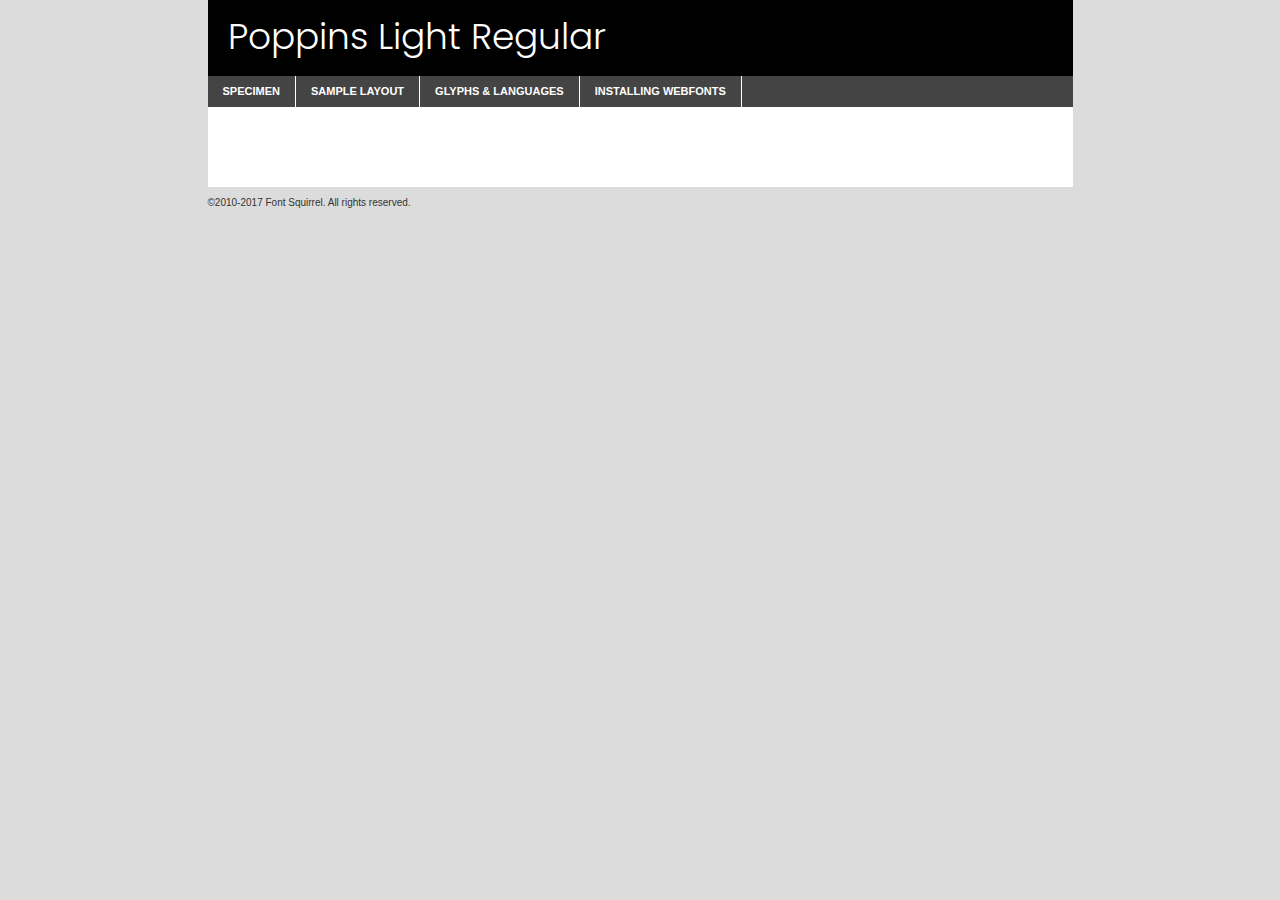
<file: components/fonts/poppins-light-demo.html>
<!DOCTYPE html PUBLIC "-//W3C//DTD XHTML 1.0 Transitional//EN"
	"http://www.w3.org/TR/xhtml1/DTD/xhtml1-transitional.dtd">

<html xmlns="http://www.w3.org/1999/xhtml" xml:lang="en" lang="en">
<head>
	<meta http-equiv="Content-Type" content="text/html; charset=utf-8" />
	<script src="http://ajax.googleapis.com/ajax/libs/jquery/1.7.2/jquery.min.js" type="text/javascript" charset="utf-8"></script>
	<script type="text/javascript">
	(function($){$.fn.easyTabs=function(option){var param=jQuery.extend({fadeSpeed:"fast",defaultContent:1,activeClass:'active'},option);$(this).each(function(){var thisId="#"+this.id;if(param.defaultContent==''){param.defaultContent=1;}
	if(typeof param.defaultContent=="number")
	{var defaultTab=$(thisId+" .tabs li:eq("+(param.defaultContent-1)+") a").attr('href').substr(1);}else{var defaultTab=param.defaultContent;}
	$(thisId+" .tabs li a").each(function(){var tabToHide=$(this).attr('href').substr(1);$("#"+tabToHide).addClass('easytabs-tab-content');});hideAll();changeContent(defaultTab);function hideAll(){$(thisId+" .easytabs-tab-content").hide();}
	function changeContent(tabId){hideAll();$(thisId+" .tabs li").removeClass(param.activeClass);$(thisId+" .tabs li a[href=#"+tabId+"]").closest('li').addClass(param.activeClass);if(param.fadeSpeed!="none")
	{$(thisId+" #"+tabId).fadeIn(param.fadeSpeed);}else{$(thisId+" #"+tabId).show();}}
	$(thisId+" .tabs li").click(function(){var tabId=$(this).find('a').attr('href').substr(1);changeContent(tabId);return false;});});}})(jQuery);
	</script>
	<link rel="stylesheet" href="specimen_files/specimen_stylesheet.css" type="text/css" charset="utf-8" />
	<link rel="stylesheet" href="stylesheet.css" type="text/css" charset="utf-8" />

	<style type="text/css">
					body{
				font-family: 'poppinslight';
							}
		</style>

	<title>Poppins Light Regular Specimen</title>
	
	
	<script type="text/javascript" charset="utf-8">
		$(document).ready(function() {
			$('#container').easyTabs({defaultContent:1});
		});
	</script>
</head>

<body>
<div id="container">
	<div id="header">
		Poppins Light Regular	</div>
	<ul class="tabs">
		<li><a href="#specimen">Specimen</a></li>
		<li><a href="#layout">Sample Layout</a></li>
				<li><a href="#glyphs">Glyphs &amp; Languages</a></li>
		<li><a href="#installing">Installing Webfonts</a></li>
		
	</ul>
	
	<div id="main_content">

		
			<div id="specimen">
		
				<div class="section">
					<div class="grid12 firstcol">
						<div class="huge">AaBb</div>
					</div>
				</div>
		
				<div class="section">
					<div class="glyph_range">A&#x200B;B&#x200b;C&#x200b;D&#x200b;E&#x200b;F&#x200b;G&#x200b;H&#x200b;I&#x200b;J&#x200b;K&#x200b;L&#x200b;M&#x200b;N&#x200b;O&#x200b;P&#x200b;Q&#x200b;R&#x200b;S&#x200b;T&#x200b;U&#x200b;V&#x200b;W&#x200b;X&#x200b;Y&#x200b;Z&#x200b;a&#x200b;b&#x200b;c&#x200b;d&#x200b;e&#x200b;f&#x200b;g&#x200b;h&#x200b;i&#x200b;j&#x200b;k&#x200b;l&#x200b;m&#x200b;n&#x200b;o&#x200b;p&#x200b;q&#x200b;r&#x200b;s&#x200b;t&#x200b;u&#x200b;v&#x200b;w&#x200b;x&#x200b;y&#x200b;z&#x200b;1&#x200b;2&#x200b;3&#x200b;4&#x200b;5&#x200b;6&#x200b;7&#x200b;8&#x200b;9&#x200b;0&#x200b;&amp;&#x200b;.&#x200b;,&#x200b;?&#x200b;!&#x200b;&#64;&#x200b;(&#x200b;)&#x200b;#&#x200b;$&#x200b;%&#x200b;*&#x200b;+&#x200b;-&#x200b;=&#x200b;:&#x200b;;</div>
				</div>
				<div class="section">
					<div class="grid12 firstcol">
						<table class="sample_table">
							<tr><td>10</td><td class="size10">abcdefghijklmnopqrstuvwxyzABCDEFGHIJKLMNOPQRSTUVWXYZ0123456789abcdefghijklmnopqrstuvwxyzABCDEFGHIJKLMNOPQRSTUVWXYZ0123456789abcdefghijklmnopqrstuvwxyzABCDEFGHIJKLMNOPQRSTUVWXYZ</td></tr>
							<tr><td>11</td><td class="size11">abcdefghijklmnopqrstuvwxyzABCDEFGHIJKLMNOPQRSTUVWXYZ0123456789abcdefghijklmnopqrstuvwxyzABCDEFGHIJKLMNOPQRSTUVWXYZ0123456789abcdefghijklmnopqrstuvwxyzABCDEFGHIJKLMNOPQRSTUVWXYZ</td></tr>
							<tr><td>12</td><td class="size12">abcdefghijklmnopqrstuvwxyzABCDEFGHIJKLMNOPQRSTUVWXYZ0123456789abcdefghijklmnopqrstuvwxyzABCDEFGHIJKLMNOPQRSTUVWXYZ0123456789abcdefghijklmnopqrstuvwxyzABCDEFGHIJKLMNOPQRSTUVWXYZ</td></tr>
							<tr><td>13</td><td class="size13">abcdefghijklmnopqrstuvwxyzABCDEFGHIJKLMNOPQRSTUVWXYZ0123456789abcdefghijklmnopqrstuvwxyzABCDEFGHIJKLMNOPQRSTUVWXYZ0123456789abcdefghijklmnopqrstuvwxyzABCDEFGHIJKLMNOPQRSTUVWXYZ</td></tr>
							<tr><td>14</td><td class="size14">abcdefghijklmnopqrstuvwxyzABCDEFGHIJKLMNOPQRSTUVWXYZ0123456789abcdefghijklmnopqrstuvwxyzABCDEFGHIJKLMNOPQRSTUVWXYZ0123456789abcdefghijklmnopqrstuvwxyzABCDEFGHIJKLMNOPQRSTUVWXYZ</td></tr>
							<tr><td>16</td><td class="size16">abcdefghijklmnopqrstuvwxyzABCDEFGHIJKLMNOPQRSTUVWXYZ0123456789abcdefghijklmnopqrstuvwxyzABCDEFGHIJKLMNOPQRSTUVWXYZ</td></tr>
							<tr><td>18</td><td class="size18">abcdefghijklmnopqrstuvwxyzABCDEFGHIJKLMNOPQRSTUVWXYZ0123456789abcdefghijklmnopqrstuvwxyzABCDEFGHIJKLMNOPQRSTUVWXYZ</td></tr>
							<tr><td>20</td><td class="size20">abcdefghijklmnopqrstuvwxyzABCDEFGHIJKLMNOPQRSTUVWXYZ0123456789abcdefghijklmnopqrstuvwxyzABCDEFGHIJKLMNOPQRSTUVWXYZ</td></tr>
							<tr><td>24</td><td class="size24">abcdefghijklmnopqrstuvwxyzABCDEFGHIJKLMNOPQRSTUVWXYZ0123456789abcdefghijklmnopqrstuvwxyzABCDEFGHIJKLMNOPQRSTUVWXYZ</td></tr>
							<tr><td>30</td><td class="size30">abcdefghijklmnopqrstuvwxyzABCDEFGHIJKLMNOPQRSTUVWXYZ0123456789abcdefghijklmnopqrstuvwxyzABCDEFGHIJKLMNOPQRSTUVWXYZ</td></tr>
							<tr><td>36</td><td class="size36">abcdefghijklmnopqrstuvwxyzABCDEFGHIJKLMNOPQRSTUVWXYZ0123456789abcdefghijklmnopqrstuvwxyzABCDEFGHIJKLMNOPQRSTUVWXYZ</td></tr>
							<tr><td>48</td><td class="size48">abcdefghijklmnopqrstuvwxyzABCDEFGHIJKLMNOPQRSTUVWXYZ0123456789abcdefghijklmnopqrstuvwxyzABCDEFGHIJKLMNOPQRSTUVWXYZ</td></tr>
							<tr><td>60</td><td class="size60">abcdefghijklmnopqrstuvwxyzABCDEFGHIJKLMNOPQRSTUVWXYZ0123456789abcdefghijklmnopqrstuvwxyzABCDEFGHIJKLMNOPQRSTUVWXYZ</td></tr>
							<tr><td>72</td><td class="size72">abcdefghijklmnopqrstuvwxyzABCDEFGHIJKLMNOPQRSTUVWXYZ0123456789abcdefghijklmnopqrstuvwxyzABCDEFGHIJKLMNOPQRSTUVWXYZ</td></tr>
							<tr><td>90</td><td class="size90">abcdefghijklmnopqrstuvwxyzABCDEFGHIJKLMNOPQRSTUVWXYZ0123456789abcdefghijklmnopqrstuvwxyzABCDEFGHIJKLMNOPQRSTUVWXYZ</td></tr>
						</table>
				
					</div>
			
				</div>
		
		
		
								<div class="section" id="bodycomparison">


										<div id="xheight">
				<div class="fontbody">&#x25FC;&#x25FC;&#x25FC;&#x25FC;&#x25FC;&#x25FC;&#x25FC;&#x25FC;&#x25FC;&#x25FC;&#x25FC;&#x25FC;&#x25FC;&#x25FC;&#x25FC;&#x25FC;&#x25FC;&#x25FC;&#x25FC;&#x25FC;&#x25FC;&#x25FC;&#x25FC;&#x25FC;&#x25FC;&#x25FC;&#x25FC;&#x25FC;&#x25FC;&#x25FC;&#x25FC;&#x25FC;&#x25FC;&#x25FC;&#x25FC;&#x25FC;&#x25FC;&#x25FC;&#x25FC;&#x25FC;&#x25FC;&#x25FC;&#x25FC;&#x25FC;&#x25FC;&#x25FC;&#x25FC;&#x25FC;&#x25FC;&#x25FC;&#x25FC;&#x25FC;&#x25FC;&#x25FC;&#x25FC;&#x25FC;&#x25FC;&#x25FC;&#x25FC;&#x25FC;&#x25FC;&#x25FC;&#x25FC;&#x25FC;&#x25FC;&#x25FC;&#x25FC;&#x25FC;&#x25FC;&#x25FC;&#x25FC;&#x25FC;&#x25FC;&#x25FC;&#x25FC;&#x25FC;&#x25FC;&#x25FC;&#x25FC;&#x25FC;&#x25FC;&#x25FC;&#x25FC;&#x25FC;&#x25FC;&#x25FC;&#x25FC;&#x25FC;&#x25FC;&#x25FC;&#x25FC;&#x25FC;&#x25FC;&#x25FC;&#x25FC;&#x25FC;&#x25FC;&#x25FC;&#x25FC;body</div><div class="arialbody">body</div><div class="verdanabody">body</div><div class="georgiabody">body</div></div>
										<div class="fontbody" style="z-index:1">
											body<span>Poppins Light Regular</span>
										</div>
										<div class="arialbody" style="z-index:1">
											body<span>Arial</span>
										</div>
										<div class="verdanabody" style="z-index:1">
											body<span>Verdana</span>
										</div>
										<div class="georgiabody" style="z-index:1">
											body<span>Georgia</span>
										</div>



								</div>
		
		
				<div class="section psample psample_row1" id="">
					
					<div class="grid2 firstcol">
						<p class="size10"><span>10.</span>Aenean lacinia bibendum nulla sed consectetur. Fusce dapibus, tellus ac cursus commodo, tortor mauris condimentum nibh, ut fermentum massa justo sit amet risus. Nullam id dolor id nibh ultricies vehicula ut id elit. Cum sociis natoque penatibus et magnis dis parturient montes, nascetur ridiculus mus. Nulla vitae elit libero, a pharetra augue.</p>
			
					</div>
					<div class="grid3">
						<p class="size11"><span>11.</span>Aenean lacinia bibendum nulla sed consectetur. Fusce dapibus, tellus ac cursus commodo, tortor mauris condimentum nibh, ut fermentum massa justo sit amet risus. Nullam id dolor id nibh ultricies vehicula ut id elit. Cum sociis natoque penatibus et magnis dis parturient montes, nascetur ridiculus mus. Nulla vitae elit libero, a pharetra augue.</p>
			
					</div>
					<div class="grid3">
						<p class="size12"><span>12.</span>Aenean lacinia bibendum nulla sed consectetur. Fusce dapibus, tellus ac cursus commodo, tortor mauris condimentum nibh, ut fermentum massa justo sit amet risus. Nullam id dolor id nibh ultricies vehicula ut id elit. Cum sociis natoque penatibus et magnis dis parturient montes, nascetur ridiculus mus. Nulla vitae elit libero, a pharetra augue.</p>
			
					</div>
					<div class="grid4">
						<p class="size13"><span>13.</span>Aenean lacinia bibendum nulla sed consectetur. Fusce dapibus, tellus ac cursus commodo, tortor mauris condimentum nibh, ut fermentum massa justo sit amet risus. Nullam id dolor id nibh ultricies vehicula ut id elit. Cum sociis natoque penatibus et magnis dis parturient montes, nascetur ridiculus mus. Nulla vitae elit libero, a pharetra augue.</p>
			
					</div>
					<div class="white_blend"></div>
					
				</div>
				<div class="section psample psample_row2" id="">
					<div class="grid3 firstcol">
						<p class="size14"><span>14.</span>Aenean lacinia bibendum nulla sed consectetur. Fusce dapibus, tellus ac cursus commodo, tortor mauris condimentum nibh, ut fermentum massa justo sit amet risus. Nullam id dolor id nibh ultricies vehicula ut id elit. Cum sociis natoque penatibus et magnis dis parturient montes, nascetur ridiculus mus. Nulla vitae elit libero, a pharetra augue.</p>
			
					</div>
					<div class="grid4">
						<p class="size16"><span>16.</span>Aenean lacinia bibendum nulla sed consectetur. Fusce dapibus, tellus ac cursus commodo, tortor mauris condimentum nibh, ut fermentum massa justo sit amet risus. Nullam id dolor id nibh ultricies vehicula ut id elit. Cum sociis natoque penatibus et magnis dis parturient montes, nascetur ridiculus mus. Nulla vitae elit libero, a pharetra augue.</p>
			
					</div>
					<div class="grid5">
						<p class="size18"><span>18.</span>Aenean lacinia bibendum nulla sed consectetur. Fusce dapibus, tellus ac cursus commodo, tortor mauris condimentum nibh, ut fermentum massa justo sit amet risus. Nullam id dolor id nibh ultricies vehicula ut id elit. Cum sociis natoque penatibus et magnis dis parturient montes, nascetur ridiculus mus. Nulla vitae elit libero, a pharetra augue.</p>
			
					</div>

					<div class="white_blend"></div>

				</div>
				
				<div class="section psample psample_row3" id="">
					<div class="grid5 firstcol">
						<p class="size20"><span>20.</span>Aenean lacinia bibendum nulla sed consectetur. Fusce dapibus, tellus ac cursus commodo, tortor mauris condimentum nibh, ut fermentum massa justo sit amet risus. Nullam id dolor id nibh ultricies vehicula ut id elit. Cum sociis natoque penatibus et magnis dis parturient montes, nascetur ridiculus mus. Nulla vitae elit libero, a pharetra augue.</p>
					</div>
					<div class="grid7">
						<p class="size24"><span>24.</span>Aenean lacinia bibendum nulla sed consectetur. Fusce dapibus, tellus ac cursus commodo, tortor mauris condimentum nibh, ut fermentum massa justo sit amet risus. Nullam id dolor id nibh ultricies vehicula ut id elit. Cum sociis natoque penatibus et magnis dis parturient montes, nascetur ridiculus mus. Nulla vitae elit libero, a pharetra augue.</p>
					</div>
					
					<div class="white_blend"></div>
					
				</div>
				
				<div class="section psample psample_row4" id="">
					<div class="grid12 firstcol">
						<p class="size30"><span>30.</span>Aenean lacinia bibendum nulla sed consectetur. Fusce dapibus, tellus ac cursus commodo, tortor mauris condimentum nibh, ut fermentum massa justo sit amet risus. Nullam id dolor id nibh ultricies vehicula ut id elit. Cum sociis natoque penatibus et magnis dis parturient montes, nascetur ridiculus mus. Nulla vitae elit libero, a pharetra augue.</p>
					</div>
					<div class="white_blend"></div>
					
				</div>
				
				
				
				<div class="section psample psample_row1 fullreverse">
					<div class="grid2 firstcol">
						<p class="size10"><span>10.</span>Aenean lacinia bibendum nulla sed consectetur. Fusce dapibus, tellus ac cursus commodo, tortor mauris condimentum nibh, ut fermentum massa justo sit amet risus. Nullam id dolor id nibh ultricies vehicula ut id elit. Cum sociis natoque penatibus et magnis dis parturient montes, nascetur ridiculus mus. Nulla vitae elit libero, a pharetra augue.</p>
			
					</div>
					<div class="grid3">
						<p class="size11"><span>11.</span>Aenean lacinia bibendum nulla sed consectetur. Fusce dapibus, tellus ac cursus commodo, tortor mauris condimentum nibh, ut fermentum massa justo sit amet risus. Nullam id dolor id nibh ultricies vehicula ut id elit. Cum sociis natoque penatibus et magnis dis parturient montes, nascetur ridiculus mus. Nulla vitae elit libero, a pharetra augue.</p>
			
					</div>
					<div class="grid3">
						<p class="size12"><span>12.</span>Aenean lacinia bibendum nulla sed consectetur. Fusce dapibus, tellus ac cursus commodo, tortor mauris condimentum nibh, ut fermentum massa justo sit amet risus. Nullam id dolor id nibh ultricies vehicula ut id elit. Cum sociis natoque penatibus et magnis dis parturient montes, nascetur ridiculus mus. Nulla vitae elit libero, a pharetra augue.</p>
			
					</div>
					<div class="grid4">
						<p class="size13"><span>13.</span>Aenean lacinia bibendum nulla sed consectetur. Fusce dapibus, tellus ac cursus commodo, tortor mauris condimentum nibh, ut fermentum massa justo sit amet risus. Nullam id dolor id nibh ultricies vehicula ut id elit. Cum sociis natoque penatibus et magnis dis parturient montes, nascetur ridiculus mus. Nulla vitae elit libero, a pharetra augue.</p>
			
					</div>
					<div class="black_blend"></div>
					
				</div>
				
				<div class="section psample psample_row2 fullreverse">
					<div class="grid3 firstcol">
						<p class="size14"><span>14.</span>Aenean lacinia bibendum nulla sed consectetur. Fusce dapibus, tellus ac cursus commodo, tortor mauris condimentum nibh, ut fermentum massa justo sit amet risus. Nullam id dolor id nibh ultricies vehicula ut id elit. Cum sociis natoque penatibus et magnis dis parturient montes, nascetur ridiculus mus. Nulla vitae elit libero, a pharetra augue.</p>
			
					</div>
					<div class="grid4">
						<p class="size16"><span>16.</span>Aenean lacinia bibendum nulla sed consectetur. Fusce dapibus, tellus ac cursus commodo, tortor mauris condimentum nibh, ut fermentum massa justo sit amet risus. Nullam id dolor id nibh ultricies vehicula ut id elit. Cum sociis natoque penatibus et magnis dis parturient montes, nascetur ridiculus mus. Nulla vitae elit libero, a pharetra augue.</p>
			
					</div>
					<div class="grid5">
						<p class="size18"><span>18.</span>Aenean lacinia bibendum nulla sed consectetur. Fusce dapibus, tellus ac cursus commodo, tortor mauris condimentum nibh, ut fermentum massa justo sit amet risus. Nullam id dolor id nibh ultricies vehicula ut id elit. Cum sociis natoque penatibus et magnis dis parturient montes, nascetur ridiculus mus. Nulla vitae elit libero, a pharetra augue.</p>
			
					</div>
					<div class="black_blend"></div>

				</div>
				
				<div class="section psample fullreverse psample_row3" id="">
					<div class="grid5 firstcol">
						<p class="size20"><span>20.</span>Aenean lacinia bibendum nulla sed consectetur. Fusce dapibus, tellus ac cursus commodo, tortor mauris condimentum nibh, ut fermentum massa justo sit amet risus. Nullam id dolor id nibh ultricies vehicula ut id elit. Cum sociis natoque penatibus et magnis dis parturient montes, nascetur ridiculus mus. Nulla vitae elit libero, a pharetra augue.</p>
					</div>
					<div class="grid7">
						<p class="size24"><span>24.</span>Aenean lacinia bibendum nulla sed consectetur. Fusce dapibus, tellus ac cursus commodo, tortor mauris condimentum nibh, ut fermentum massa justo sit amet risus. Nullam id dolor id nibh ultricies vehicula ut id elit. Cum sociis natoque penatibus et magnis dis parturient montes, nascetur ridiculus mus. Nulla vitae elit libero, a pharetra augue.</p>
					</div>
					
					<div class="black_blend"></div>
					
				</div>
				
				<div class="section psample fullreverse psample_row4" id="" style="border-bottom: 20px #000 solid;">
					<div class="grid12 firstcol">
						<p class="size30"><span>30.</span>Aenean lacinia bibendum nulla sed consectetur. Fusce dapibus, tellus ac cursus commodo, tortor mauris condimentum nibh, ut fermentum massa justo sit amet risus. Nullam id dolor id nibh ultricies vehicula ut id elit. Cum sociis natoque penatibus et magnis dis parturient montes, nascetur ridiculus mus. Nulla vitae elit libero, a pharetra augue.</p>
					</div>
					<div class="black_blend"></div>
					
				</div>
				
				
				
				
			</div>
			
			<div id="layout">
				
				<div class="section">
					
					<div class="grid12 firstcol">
						<h1>Lorem Ipsum Dolor</h1>
						<h2>Etiam porta sem malesuada magna mollis euismod</h2>
						
						<p class="byline">By <a href="#link">Aenean Lacinia</a></p>
					</div>
				</div>
				<div class="section">
					<div class="grid8 firstcol">
						<p class="large">Donec sed odio dui. Morbi leo risus, porta ac consectetur ac, vestibulum at eros. Fusce dapibus, tellus ac cursus commodo, tortor mauris condimentum nibh, ut fermentum massa justo sit amet risus. </p>

						
						<h3>Pellentesque ornare sem</h3>

						<p>Maecenas sed diam eget risus varius blandit sit amet non magna. Maecenas faucibus mollis interdum. Donec ullamcorper nulla non metus auctor fringilla. Nullam id dolor id nibh ultricies vehicula ut id elit. Nullam id dolor id nibh ultricies vehicula ut id elit. </p>

						<p>Aenean eu leo quam. Pellentesque ornare sem lacinia quam venenatis vestibulum. Lorem ipsum dolor sit amet, consectetur adipiscing elit. Cum sociis natoque penatibus et magnis dis parturient montes, nascetur ridiculus mus. </p>

						<p>Nulla vitae elit libero, a pharetra augue. Praesent commodo cursus magna, vel scelerisque nisl consectetur et. Aenean lacinia bibendum nulla sed consectetur. </p>

						<p>Nullam quis risus eget urna mollis ornare vel eu leo. Nullam quis risus eget urna mollis ornare vel eu leo. Maecenas sed diam eget risus varius blandit sit amet non magna. Donec ullamcorper nulla non metus auctor fringilla. </p>

						<h3>Cras mattis consectetur</h3>

						<p>Aenean eu leo quam. Pellentesque ornare sem lacinia quam venenatis vestibulum. Aenean lacinia bibendum nulla sed consectetur. Integer posuere erat a ante venenatis dapibus posuere velit aliquet. Cras mattis consectetur purus sit amet fermentum. </p>

						<p>Nullam id dolor id nibh ultricies vehicula ut id elit. Nullam quis risus eget urna mollis ornare vel eu leo. Cras mattis consectetur purus sit amet fermentum.</p>
					</div>
					
					<div class="grid4 sidebar">
						
						<div class="box reverse">
							<p class="last">Nullam quis risus eget urna mollis ornare vel eu leo. Donec ullamcorper nulla non metus auctor fringilla. Cras mattis consectetur purus sit amet fermentum. Sed posuere consectetur est at lobortis. Lorem ipsum dolor sit amet, consectetur adipiscing elit. </p>
						</div>
						
						<p class="caption">Maecenas sed diam eget risus varius.</p>

						<p>Vestibulum id ligula porta felis euismod semper. Integer posuere erat a ante venenatis dapibus posuere velit aliquet. Vestibulum id ligula porta felis euismod semper. Sed posuere consectetur est at lobortis. Maecenas sed diam eget risus varius blandit sit amet non magna. Fusce dapibus, tellus ac cursus commodo, tortor mauris condimentum nibh, ut fermentum massa justo sit amet risus. </p>

					

						<p>Duis mollis, est non commodo luctus, nisi erat porttitor ligula, eget lacinia odio sem nec elit. Aenean lacinia bibendum nulla sed consectetur. Vivamus sagittis lacus vel augue laoreet rutrum faucibus dolor auctor. Aenean lacinia bibendum nulla sed consectetur. Nullam quis risus eget urna mollis ornare vel eu leo. </p>

						<p>Praesent commodo cursus magna, vel scelerisque nisl consectetur et. Donec ullamcorper nulla non metus auctor fringilla. Maecenas faucibus mollis interdum. Fusce dapibus, tellus ac cursus commodo, tortor mauris condimentum nibh, ut fermentum massa justo sit amet risus. </p>

					</div>
				</div>
				
			</div>


			



		<div id="glyphs">
			<div class="section">
				<div class="grid12 firstcol">
			
				<h1>Language Support</h1>
				<p>The subset of Poppins Light Regular in this kit supports the following languages:<br />
			
					English, Arrernte, Bislama, Cebuano, Fijian, Gilbertese, Hmong, Ibanag, Iloko_ilokano, Interglossa_glosa, Interlingua, Lojban, Manx, Norfolk_pitcairnese, Oromo, Rotokas, Samoan, Sardinian, Seychelles_creole, Shona, Somali, Southern_ndebele, Swahili, Swati_swazi, Tok_pisin, Warlpiri, Xhosa, Zulu, Latinbasic, Demo				</p>
				<h1>Glyph Chart</h1>
				<p>The subset of Poppins Light Regular in this kit includes all the glyphs listed below. Unicode entities are included above each glyph to help you insert individual characters into your layout.</p>
				<div id="glyph_chart">
			
																														 <div><p>&amp;#13;</p>&#13;</div>
																				 <div><p>&amp;#32;</p>&#32;</div>
																				 <div><p>&amp;#33;</p>&#33;</div>
																				 <div><p>&amp;#34;</p>&#34;</div>
																				 <div><p>&amp;#35;</p>&#35;</div>
																				 <div><p>&amp;#36;</p>&#36;</div>
																				 <div><p>&amp;#37;</p>&#37;</div>
																				 <div><p>&amp;#38;</p>&#38;</div>
																				 <div><p>&amp;#39;</p>&#39;</div>
																				 <div><p>&amp;#40;</p>&#40;</div>
																				 <div><p>&amp;#41;</p>&#41;</div>
																				 <div><p>&amp;#42;</p>&#42;</div>
																				 <div><p>&amp;#43;</p>&#43;</div>
																				 <div><p>&amp;#44;</p>&#44;</div>
																				 <div><p>&amp;#46;</p>&#46;</div>
																				 <div><p>&amp;#47;</p>&#47;</div>
																				 <div><p>&amp;#48;</p>&#48;</div>
																				 <div><p>&amp;#49;</p>&#49;</div>
																				 <div><p>&amp;#50;</p>&#50;</div>
																				 <div><p>&amp;#51;</p>&#51;</div>
																				 <div><p>&amp;#52;</p>&#52;</div>
																				 <div><p>&amp;#53;</p>&#53;</div>
																				 <div><p>&amp;#54;</p>&#54;</div>
																				 <div><p>&amp;#55;</p>&#55;</div>
																				 <div><p>&amp;#56;</p>&#56;</div>
																				 <div><p>&amp;#57;</p>&#57;</div>
																				 <div><p>&amp;#60;</p>&#60;</div>
																				 <div><p>&amp;#61;</p>&#61;</div>
																				 <div><p>&amp;#62;</p>&#62;</div>
																				 <div><p>&amp;#63;</p>&#63;</div>
																				 <div><p>&amp;#64;</p>&#64;</div>
																				 <div><p>&amp;#65;</p>&#65;</div>
																				 <div><p>&amp;#66;</p>&#66;</div>
																				 <div><p>&amp;#67;</p>&#67;</div>
																				 <div><p>&amp;#68;</p>&#68;</div>
																				 <div><p>&amp;#69;</p>&#69;</div>
																				 <div><p>&amp;#70;</p>&#70;</div>
																				 <div><p>&amp;#71;</p>&#71;</div>
																				 <div><p>&amp;#72;</p>&#72;</div>
																				 <div><p>&amp;#73;</p>&#73;</div>
																				 <div><p>&amp;#74;</p>&#74;</div>
																				 <div><p>&amp;#75;</p>&#75;</div>
																				 <div><p>&amp;#76;</p>&#76;</div>
																				 <div><p>&amp;#77;</p>&#77;</div>
																				 <div><p>&amp;#78;</p>&#78;</div>
																				 <div><p>&amp;#79;</p>&#79;</div>
																				 <div><p>&amp;#80;</p>&#80;</div>
																				 <div><p>&amp;#81;</p>&#81;</div>
																				 <div><p>&amp;#82;</p>&#82;</div>
																				 <div><p>&amp;#83;</p>&#83;</div>
																				 <div><p>&amp;#84;</p>&#84;</div>
																				 <div><p>&amp;#85;</p>&#85;</div>
																				 <div><p>&amp;#86;</p>&#86;</div>
																				 <div><p>&amp;#87;</p>&#87;</div>
																				 <div><p>&amp;#88;</p>&#88;</div>
																				 <div><p>&amp;#89;</p>&#89;</div>
																				 <div><p>&amp;#90;</p>&#90;</div>
																				 <div><p>&amp;#91;</p>&#91;</div>
																				 <div><p>&amp;#92;</p>&#92;</div>
																				 <div><p>&amp;#93;</p>&#93;</div>
																				 <div><p>&amp;#94;</p>&#94;</div>
																				 <div><p>&amp;#95;</p>&#95;</div>
																				 <div><p>&amp;#96;</p>&#96;</div>
																				 <div><p>&amp;#97;</p>&#97;</div>
																				 <div><p>&amp;#98;</p>&#98;</div>
																				 <div><p>&amp;#99;</p>&#99;</div>
																				 <div><p>&amp;#100;</p>&#100;</div>
																				 <div><p>&amp;#101;</p>&#101;</div>
																				 <div><p>&amp;#102;</p>&#102;</div>
																				 <div><p>&amp;#103;</p>&#103;</div>
																				 <div><p>&amp;#104;</p>&#104;</div>
																				 <div><p>&amp;#105;</p>&#105;</div>
																				 <div><p>&amp;#106;</p>&#106;</div>
																				 <div><p>&amp;#107;</p>&#107;</div>
																				 <div><p>&amp;#108;</p>&#108;</div>
																				 <div><p>&amp;#109;</p>&#109;</div>
																				 <div><p>&amp;#110;</p>&#110;</div>
																				 <div><p>&amp;#111;</p>&#111;</div>
																				 <div><p>&amp;#112;</p>&#112;</div>
																				 <div><p>&amp;#113;</p>&#113;</div>
																				 <div><p>&amp;#114;</p>&#114;</div>
																				 <div><p>&amp;#115;</p>&#115;</div>
																				 <div><p>&amp;#116;</p>&#116;</div>
																				 <div><p>&amp;#117;</p>&#117;</div>
																				 <div><p>&amp;#118;</p>&#118;</div>
																				 <div><p>&amp;#119;</p>&#119;</div>
																				 <div><p>&amp;#120;</p>&#120;</div>
																				 <div><p>&amp;#121;</p>&#121;</div>
																				 <div><p>&amp;#122;</p>&#122;</div>
																				 <div><p>&amp;#123;</p>&#123;</div>
																				 <div><p>&amp;#124;</p>&#124;</div>
																				 <div><p>&amp;#125;</p>&#125;</div>
																				 <div><p>&amp;#126;</p>&#126;</div>
																				 <div><p>&amp;#160;</p>&#160;</div>
																				 <div><p>&amp;#161;</p>&#161;</div>
																				 <div><p>&amp;#162;</p>&#162;</div>
																				 <div><p>&amp;#163;</p>&#163;</div>
																				 <div><p>&amp;#164;</p>&#164;</div>
																				 <div><p>&amp;#165;</p>&#165;</div>
																				 <div><p>&amp;#166;</p>&#166;</div>
																				 <div><p>&amp;#167;</p>&#167;</div>
																				 <div><p>&amp;#168;</p>&#168;</div>
																				 <div><p>&amp;#169;</p>&#169;</div>
																				 <div><p>&amp;#170;</p>&#170;</div>
																				 <div><p>&amp;#171;</p>&#171;</div>
																				 <div><p>&amp;#172;</p>&#172;</div>
																				 <div><p>&amp;#174;</p>&#174;</div>
																				 <div><p>&amp;#175;</p>&#175;</div>
																				 <div><p>&amp;#176;</p>&#176;</div>
																				 <div><p>&amp;#177;</p>&#177;</div>
																				 <div><p>&amp;#178;</p>&#178;</div>
																				 <div><p>&amp;#179;</p>&#179;</div>
																				 <div><p>&amp;#180;</p>&#180;</div>
																				 <div><p>&amp;#181;</p>&#181;</div>
																				 <div><p>&amp;#182;</p>&#182;</div>
																				 <div><p>&amp;#184;</p>&#184;</div>
																				 <div><p>&amp;#185;</p>&#185;</div>
																				 <div><p>&amp;#186;</p>&#186;</div>
																				 <div><p>&amp;#187;</p>&#187;</div>
																				 <div><p>&amp;#188;</p>&#188;</div>
																				 <div><p>&amp;#189;</p>&#189;</div>
																				 <div><p>&amp;#190;</p>&#190;</div>
																				 <div><p>&amp;#191;</p>&#191;</div>
																				 <div><p>&amp;#198;</p>&#198;</div>
																				 <div><p>&amp;#199;</p>&#199;</div>
																				 <div><p>&amp;#208;</p>&#208;</div>
																				 <div><p>&amp;#215;</p>&#215;</div>
																				 <div><p>&amp;#216;</p>&#216;</div>
																				 <div><p>&amp;#222;</p>&#222;</div>
																				 <div><p>&amp;#223;</p>&#223;</div>
																				 <div><p>&amp;#230;</p>&#230;</div>
																				 <div><p>&amp;#231;</p>&#231;</div>
																				 <div><p>&amp;#240;</p>&#240;</div>
																				 <div><p>&amp;#247;</p>&#247;</div>
																				 <div><p>&amp;#248;</p>&#248;</div>
																				 <div><p>&amp;#254;</p>&#254;</div>
																				 <div><p>&amp;#305;</p>&#305;</div>
																				 <div><p>&amp;#338;</p>&#338;</div>
																				 <div><p>&amp;#339;</p>&#339;</div>
																				 <div><p>&amp;#710;</p>&#710;</div>
																				 <div><p>&amp;#730;</p>&#730;</div>
																				 <div><p>&amp;#732;</p>&#732;</div>
																				 <div><p>&amp;#8192;</p>&#8192;</div>
																				 <div><p>&amp;#8193;</p>&#8193;</div>
																				 <div><p>&amp;#8194;</p>&#8194;</div>
																				 <div><p>&amp;#8195;</p>&#8195;</div>
																				 <div><p>&amp;#8196;</p>&#8196;</div>
																				 <div><p>&amp;#8197;</p>&#8197;</div>
																				 <div><p>&amp;#8198;</p>&#8198;</div>
																				 <div><p>&amp;#8199;</p>&#8199;</div>
																				 <div><p>&amp;#8200;</p>&#8200;</div>
																				 <div><p>&amp;#8201;</p>&#8201;</div>
																				 <div><p>&amp;#8202;</p>&#8202;</div>
																				 <div><p>&amp;#8211;</p>&#8211;</div>
																				 <div><p>&amp;#8212;</p>&#8212;</div>
																				 <div><p>&amp;#8216;</p>&#8216;</div>
																				 <div><p>&amp;#8217;</p>&#8217;</div>
																				 <div><p>&amp;#8218;</p>&#8218;</div>
																				 <div><p>&amp;#8220;</p>&#8220;</div>
																				 <div><p>&amp;#8221;</p>&#8221;</div>
																				 <div><p>&amp;#8222;</p>&#8222;</div>
																				 <div><p>&amp;#8226;</p>&#8226;</div>
																				 <div><p>&amp;#8239;</p>&#8239;</div>
																				 <div><p>&amp;#8249;</p>&#8249;</div>
																				 <div><p>&amp;#8250;</p>&#8250;</div>
																				 <div><p>&amp;#8287;</p>&#8287;</div>
																				 <div><p>&amp;#8364;</p>&#8364;</div>
																				 <div><p>&amp;#8482;</p>&#8482;</div>
																				 <div><p>&amp;#8722;</p>&#8722;</div>
																				 <div><p>&amp;#9724;</p>&#9724;</div>
																				 <div><p>&amp;#64257;</p>&#64257;</div>
																																																</div>	
				</div>
		
		
			</div>
		</div>
		
		
		<div id="specs">
			
		</div>
	
		<div id="installing">
			<div class="section">
				<div class="grid7 firstcol">
					<h1>Installing Webfonts</h1>
					
					<p>Webfonts are supported by all major browser platforms but not all in the same way. There are currently four different font formats that must be included in order to target all browsers. This includes TTF, WOFF, EOT and SVG.</p>
					
					<h2>1. Upload your webfonts</h2>
					<p>You must upload your webfont kit to your website. They should be in or near the same directory as your CSS files.</p>
					
					<h2>2. Include the webfont stylesheet</h2>
					<p>A special CSS @font-face declaration helps the various browsers select the appropriate font it needs without causing you a bunch of headaches. Learn more about this syntax by reading the <a href="https://www.fontspring.com/blog/further-hardening-of-the-bulletproof-syntax">Fontspring blog post</a> about it. The code for it is as follows:</p>


<code>
@font-face{ 
	font-family: 'MyWebFont';
	src: url('WebFont.eot');
	src: url('WebFont.eot?#iefix') format('embedded-opentype'),
	     url('WebFont.woff') format('woff'),
	     url('WebFont.ttf') format('truetype'),
	     url('WebFont.svg#webfont') format('svg');
}
</code>

	<p>We've already gone ahead and generated the code for you. All you have to do is link to the stylesheet in your HTML, like this:</p>
	<code>&lt;link rel=&quot;stylesheet&quot; href=&quot;stylesheet.css&quot; type=&quot;text/css&quot; charset=&quot;utf-8&quot; /&gt;</code>

					<h2>3. Modify your own stylesheet</h2>
					<p>To take advantage of your new fonts, you must tell your stylesheet to use them. Look at the original @font-face declaration above and find the property called "font-family." The name linked there will be what you use to reference the font. Prepend that webfont name to the font stack in the "font-family" property, inside the selector you want to change. For example:</p>
<code>p { font-family: 'WebFont', Arial, sans-serif; }</code>

<h2>4. Test</h2>
<p>Getting webfonts to work cross-browser <em>can</em> be tricky. Use the information in the sidebar to help you if you find that fonts aren't loading in a particular browser.</p>
				</div>
				
				<div class="grid5 sidebar">
					<div class="box">
						<h2>Troubleshooting<br />Font-Face Problems</h2>
						<p>Having trouble getting your webfonts to load in your new website? Here are some tips to sort out what might be the problem.</p>

						<h3>Fonts not showing in any browser</h3>

						<p>This sounds like you need to work on the plumbing. You either did not upload the fonts to the correct directory, or you did not link the fonts properly in the CSS. If you've confirmed that all this is correct and you still have a problem, take a look at your .htaccess file and see if requests are getting intercepted.</p>

						<h3>Fonts not loading in iPhone or iPad</h3>

						<p>The most common problem here is that you are serving the fonts from an IIS server. IIS refuses to serve files that have unknown MIME types. If that is the case, you must set the MIME type for SVG to "image/svg+xml" in the server settings. Follow these instructions from Microsoft if you need help.</p>

						<h3>Fonts not loading in Firefox</h3>

						<p>The primary reason for this failure? You are still using a version Firefox older than 3.5. So upgrade already! If that isn't it, then you are very likely serving fonts from a different domain. Firefox requires that all font assets be served from the same domain. Lastly it is possible that you need to add WOFF to your list of MIME types (if you are serving via IIS.)</p>

						<h3>Fonts not loading in IE</h3>

						<p>Are you looking at Internet Explorer on an actual Windows machine or are you cheating by using a service like Adobe BrowserLab? Many of these screenshot services do not render @font-face for IE. Best to test it on a real machine.</p>

						<h3>Fonts not loading in IE9</h3>

						<p>IE9, like Firefox, requires that fonts be served from the same domain as the website. Make sure that is the case.</p>
					</div>
				</div>
			</div>
			
		</div>
	
	</div>
	<div id="footer">
		<p>&copy;2010-2017 Font Squirrel. All rights reserved.</p>
	</div>
</div>
</body>
</html>
</file>
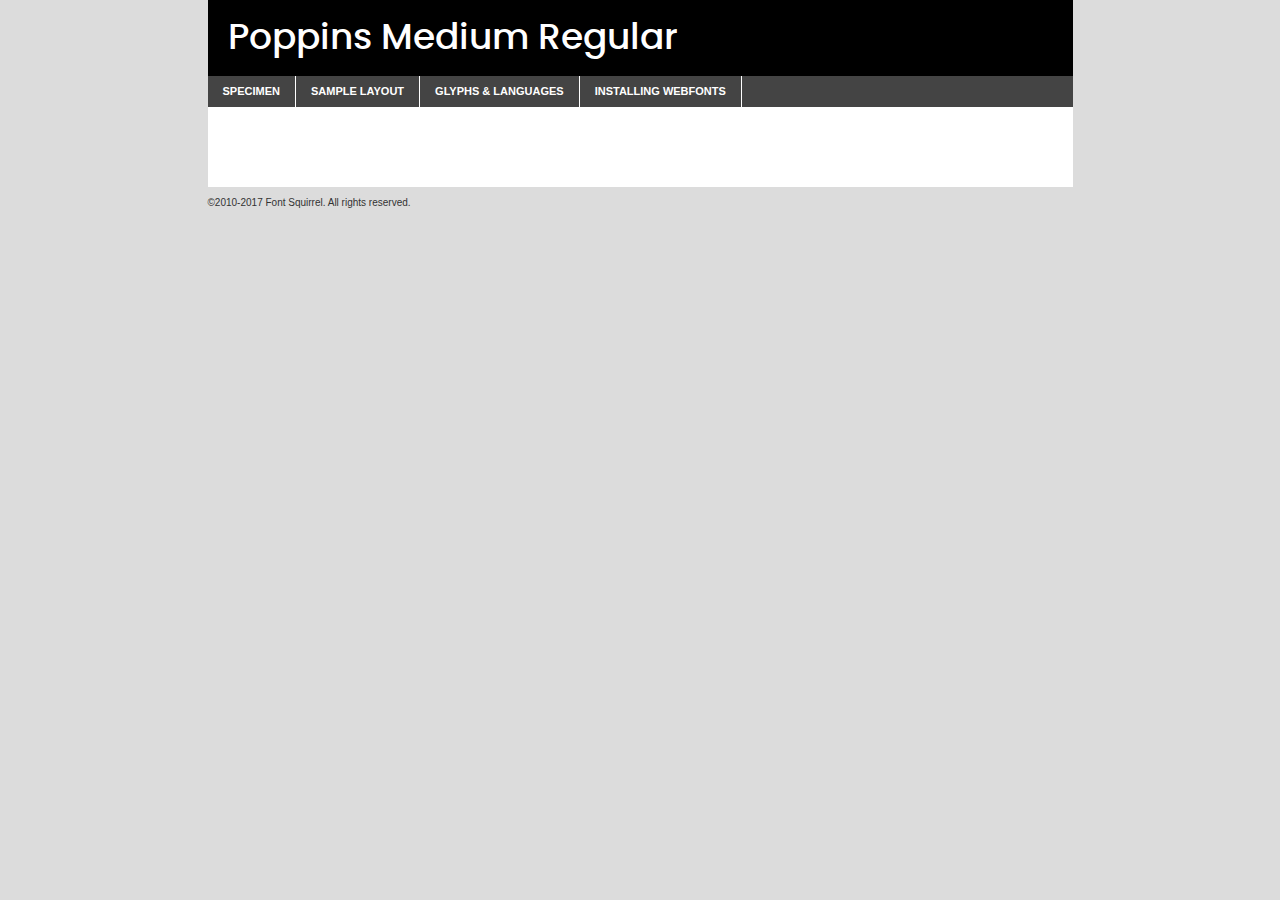
<file: components/fonts/poppins-medium-demo.html>
<!DOCTYPE html PUBLIC "-//W3C//DTD XHTML 1.0 Transitional//EN"
	"http://www.w3.org/TR/xhtml1/DTD/xhtml1-transitional.dtd">

<html xmlns="http://www.w3.org/1999/xhtml" xml:lang="en" lang="en">
<head>
	<meta http-equiv="Content-Type" content="text/html; charset=utf-8" />
	<script src="http://ajax.googleapis.com/ajax/libs/jquery/1.7.2/jquery.min.js" type="text/javascript" charset="utf-8"></script>
	<script type="text/javascript">
	(function($){$.fn.easyTabs=function(option){var param=jQuery.extend({fadeSpeed:"fast",defaultContent:1,activeClass:'active'},option);$(this).each(function(){var thisId="#"+this.id;if(param.defaultContent==''){param.defaultContent=1;}
	if(typeof param.defaultContent=="number")
	{var defaultTab=$(thisId+" .tabs li:eq("+(param.defaultContent-1)+") a").attr('href').substr(1);}else{var defaultTab=param.defaultContent;}
	$(thisId+" .tabs li a").each(function(){var tabToHide=$(this).attr('href').substr(1);$("#"+tabToHide).addClass('easytabs-tab-content');});hideAll();changeContent(defaultTab);function hideAll(){$(thisId+" .easytabs-tab-content").hide();}
	function changeContent(tabId){hideAll();$(thisId+" .tabs li").removeClass(param.activeClass);$(thisId+" .tabs li a[href=#"+tabId+"]").closest('li').addClass(param.activeClass);if(param.fadeSpeed!="none")
	{$(thisId+" #"+tabId).fadeIn(param.fadeSpeed);}else{$(thisId+" #"+tabId).show();}}
	$(thisId+" .tabs li").click(function(){var tabId=$(this).find('a').attr('href').substr(1);changeContent(tabId);return false;});});}})(jQuery);
	</script>
	<link rel="stylesheet" href="specimen_files/specimen_stylesheet.css" type="text/css" charset="utf-8" />
	<link rel="stylesheet" href="stylesheet.css" type="text/css" charset="utf-8" />

	<style type="text/css">
					body{
				font-family: 'poppinsmedium';
							}
		</style>

	<title>Poppins Medium Regular Specimen</title>
	
	
	<script type="text/javascript" charset="utf-8">
		$(document).ready(function() {
			$('#container').easyTabs({defaultContent:1});
		});
	</script>
</head>

<body>
<div id="container">
	<div id="header">
		Poppins Medium Regular	</div>
	<ul class="tabs">
		<li><a href="#specimen">Specimen</a></li>
		<li><a href="#layout">Sample Layout</a></li>
				<li><a href="#glyphs">Glyphs &amp; Languages</a></li>
		<li><a href="#installing">Installing Webfonts</a></li>
		
	</ul>
	
	<div id="main_content">

		
			<div id="specimen">
		
				<div class="section">
					<div class="grid12 firstcol">
						<div class="huge">AaBb</div>
					</div>
				</div>
		
				<div class="section">
					<div class="glyph_range">A&#x200B;B&#x200b;C&#x200b;D&#x200b;E&#x200b;F&#x200b;G&#x200b;H&#x200b;I&#x200b;J&#x200b;K&#x200b;L&#x200b;M&#x200b;N&#x200b;O&#x200b;P&#x200b;Q&#x200b;R&#x200b;S&#x200b;T&#x200b;U&#x200b;V&#x200b;W&#x200b;X&#x200b;Y&#x200b;Z&#x200b;a&#x200b;b&#x200b;c&#x200b;d&#x200b;e&#x200b;f&#x200b;g&#x200b;h&#x200b;i&#x200b;j&#x200b;k&#x200b;l&#x200b;m&#x200b;n&#x200b;o&#x200b;p&#x200b;q&#x200b;r&#x200b;s&#x200b;t&#x200b;u&#x200b;v&#x200b;w&#x200b;x&#x200b;y&#x200b;z&#x200b;1&#x200b;2&#x200b;3&#x200b;4&#x200b;5&#x200b;6&#x200b;7&#x200b;8&#x200b;9&#x200b;0&#x200b;&amp;&#x200b;.&#x200b;,&#x200b;?&#x200b;!&#x200b;&#64;&#x200b;(&#x200b;)&#x200b;#&#x200b;$&#x200b;%&#x200b;*&#x200b;+&#x200b;-&#x200b;=&#x200b;:&#x200b;;</div>
				</div>
				<div class="section">
					<div class="grid12 firstcol">
						<table class="sample_table">
							<tr><td>10</td><td class="size10">abcdefghijklmnopqrstuvwxyzABCDEFGHIJKLMNOPQRSTUVWXYZ0123456789abcdefghijklmnopqrstuvwxyzABCDEFGHIJKLMNOPQRSTUVWXYZ0123456789abcdefghijklmnopqrstuvwxyzABCDEFGHIJKLMNOPQRSTUVWXYZ</td></tr>
							<tr><td>11</td><td class="size11">abcdefghijklmnopqrstuvwxyzABCDEFGHIJKLMNOPQRSTUVWXYZ0123456789abcdefghijklmnopqrstuvwxyzABCDEFGHIJKLMNOPQRSTUVWXYZ0123456789abcdefghijklmnopqrstuvwxyzABCDEFGHIJKLMNOPQRSTUVWXYZ</td></tr>
							<tr><td>12</td><td class="size12">abcdefghijklmnopqrstuvwxyzABCDEFGHIJKLMNOPQRSTUVWXYZ0123456789abcdefghijklmnopqrstuvwxyzABCDEFGHIJKLMNOPQRSTUVWXYZ0123456789abcdefghijklmnopqrstuvwxyzABCDEFGHIJKLMNOPQRSTUVWXYZ</td></tr>
							<tr><td>13</td><td class="size13">abcdefghijklmnopqrstuvwxyzABCDEFGHIJKLMNOPQRSTUVWXYZ0123456789abcdefghijklmnopqrstuvwxyzABCDEFGHIJKLMNOPQRSTUVWXYZ0123456789abcdefghijklmnopqrstuvwxyzABCDEFGHIJKLMNOPQRSTUVWXYZ</td></tr>
							<tr><td>14</td><td class="size14">abcdefghijklmnopqrstuvwxyzABCDEFGHIJKLMNOPQRSTUVWXYZ0123456789abcdefghijklmnopqrstuvwxyzABCDEFGHIJKLMNOPQRSTUVWXYZ0123456789abcdefghijklmnopqrstuvwxyzABCDEFGHIJKLMNOPQRSTUVWXYZ</td></tr>
							<tr><td>16</td><td class="size16">abcdefghijklmnopqrstuvwxyzABCDEFGHIJKLMNOPQRSTUVWXYZ0123456789abcdefghijklmnopqrstuvwxyzABCDEFGHIJKLMNOPQRSTUVWXYZ</td></tr>
							<tr><td>18</td><td class="size18">abcdefghijklmnopqrstuvwxyzABCDEFGHIJKLMNOPQRSTUVWXYZ0123456789abcdefghijklmnopqrstuvwxyzABCDEFGHIJKLMNOPQRSTUVWXYZ</td></tr>
							<tr><td>20</td><td class="size20">abcdefghijklmnopqrstuvwxyzABCDEFGHIJKLMNOPQRSTUVWXYZ0123456789abcdefghijklmnopqrstuvwxyzABCDEFGHIJKLMNOPQRSTUVWXYZ</td></tr>
							<tr><td>24</td><td class="size24">abcdefghijklmnopqrstuvwxyzABCDEFGHIJKLMNOPQRSTUVWXYZ0123456789abcdefghijklmnopqrstuvwxyzABCDEFGHIJKLMNOPQRSTUVWXYZ</td></tr>
							<tr><td>30</td><td class="size30">abcdefghijklmnopqrstuvwxyzABCDEFGHIJKLMNOPQRSTUVWXYZ0123456789abcdefghijklmnopqrstuvwxyzABCDEFGHIJKLMNOPQRSTUVWXYZ</td></tr>
							<tr><td>36</td><td class="size36">abcdefghijklmnopqrstuvwxyzABCDEFGHIJKLMNOPQRSTUVWXYZ0123456789abcdefghijklmnopqrstuvwxyzABCDEFGHIJKLMNOPQRSTUVWXYZ</td></tr>
							<tr><td>48</td><td class="size48">abcdefghijklmnopqrstuvwxyzABCDEFGHIJKLMNOPQRSTUVWXYZ0123456789abcdefghijklmnopqrstuvwxyzABCDEFGHIJKLMNOPQRSTUVWXYZ</td></tr>
							<tr><td>60</td><td class="size60">abcdefghijklmnopqrstuvwxyzABCDEFGHIJKLMNOPQRSTUVWXYZ0123456789abcdefghijklmnopqrstuvwxyzABCDEFGHIJKLMNOPQRSTUVWXYZ</td></tr>
							<tr><td>72</td><td class="size72">abcdefghijklmnopqrstuvwxyzABCDEFGHIJKLMNOPQRSTUVWXYZ0123456789abcdefghijklmnopqrstuvwxyzABCDEFGHIJKLMNOPQRSTUVWXYZ</td></tr>
							<tr><td>90</td><td class="size90">abcdefghijklmnopqrstuvwxyzABCDEFGHIJKLMNOPQRSTUVWXYZ0123456789abcdefghijklmnopqrstuvwxyzABCDEFGHIJKLMNOPQRSTUVWXYZ</td></tr>
						</table>
				
					</div>
			
				</div>
		
		
		
								<div class="section" id="bodycomparison">


										<div id="xheight">
				<div class="fontbody">&#x25FC;&#x25FC;&#x25FC;&#x25FC;&#x25FC;&#x25FC;&#x25FC;&#x25FC;&#x25FC;&#x25FC;&#x25FC;&#x25FC;&#x25FC;&#x25FC;&#x25FC;&#x25FC;&#x25FC;&#x25FC;&#x25FC;&#x25FC;&#x25FC;&#x25FC;&#x25FC;&#x25FC;&#x25FC;&#x25FC;&#x25FC;&#x25FC;&#x25FC;&#x25FC;&#x25FC;&#x25FC;&#x25FC;&#x25FC;&#x25FC;&#x25FC;&#x25FC;&#x25FC;&#x25FC;&#x25FC;&#x25FC;&#x25FC;&#x25FC;&#x25FC;&#x25FC;&#x25FC;&#x25FC;&#x25FC;&#x25FC;&#x25FC;&#x25FC;&#x25FC;&#x25FC;&#x25FC;&#x25FC;&#x25FC;&#x25FC;&#x25FC;&#x25FC;&#x25FC;&#x25FC;&#x25FC;&#x25FC;&#x25FC;&#x25FC;&#x25FC;&#x25FC;&#x25FC;&#x25FC;&#x25FC;&#x25FC;&#x25FC;&#x25FC;&#x25FC;&#x25FC;&#x25FC;&#x25FC;&#x25FC;&#x25FC;&#x25FC;&#x25FC;&#x25FC;&#x25FC;&#x25FC;&#x25FC;&#x25FC;&#x25FC;&#x25FC;&#x25FC;&#x25FC;&#x25FC;&#x25FC;&#x25FC;&#x25FC;&#x25FC;&#x25FC;&#x25FC;&#x25FC;&#x25FC;body</div><div class="arialbody">body</div><div class="verdanabody">body</div><div class="georgiabody">body</div></div>
										<div class="fontbody" style="z-index:1">
											body<span>Poppins Medium Regular</span>
										</div>
										<div class="arialbody" style="z-index:1">
											body<span>Arial</span>
										</div>
										<div class="verdanabody" style="z-index:1">
											body<span>Verdana</span>
										</div>
										<div class="georgiabody" style="z-index:1">
											body<span>Georgia</span>
										</div>



								</div>
		
		
				<div class="section psample psample_row1" id="">
					
					<div class="grid2 firstcol">
						<p class="size10"><span>10.</span>Aenean lacinia bibendum nulla sed consectetur. Fusce dapibus, tellus ac cursus commodo, tortor mauris condimentum nibh, ut fermentum massa justo sit amet risus. Nullam id dolor id nibh ultricies vehicula ut id elit. Cum sociis natoque penatibus et magnis dis parturient montes, nascetur ridiculus mus. Nulla vitae elit libero, a pharetra augue.</p>
			
					</div>
					<div class="grid3">
						<p class="size11"><span>11.</span>Aenean lacinia bibendum nulla sed consectetur. Fusce dapibus, tellus ac cursus commodo, tortor mauris condimentum nibh, ut fermentum massa justo sit amet risus. Nullam id dolor id nibh ultricies vehicula ut id elit. Cum sociis natoque penatibus et magnis dis parturient montes, nascetur ridiculus mus. Nulla vitae elit libero, a pharetra augue.</p>
			
					</div>
					<div class="grid3">
						<p class="size12"><span>12.</span>Aenean lacinia bibendum nulla sed consectetur. Fusce dapibus, tellus ac cursus commodo, tortor mauris condimentum nibh, ut fermentum massa justo sit amet risus. Nullam id dolor id nibh ultricies vehicula ut id elit. Cum sociis natoque penatibus et magnis dis parturient montes, nascetur ridiculus mus. Nulla vitae elit libero, a pharetra augue.</p>
			
					</div>
					<div class="grid4">
						<p class="size13"><span>13.</span>Aenean lacinia bibendum nulla sed consectetur. Fusce dapibus, tellus ac cursus commodo, tortor mauris condimentum nibh, ut fermentum massa justo sit amet risus. Nullam id dolor id nibh ultricies vehicula ut id elit. Cum sociis natoque penatibus et magnis dis parturient montes, nascetur ridiculus mus. Nulla vitae elit libero, a pharetra augue.</p>
			
					</div>
					<div class="white_blend"></div>
					
				</div>
				<div class="section psample psample_row2" id="">
					<div class="grid3 firstcol">
						<p class="size14"><span>14.</span>Aenean lacinia bibendum nulla sed consectetur. Fusce dapibus, tellus ac cursus commodo, tortor mauris condimentum nibh, ut fermentum massa justo sit amet risus. Nullam id dolor id nibh ultricies vehicula ut id elit. Cum sociis natoque penatibus et magnis dis parturient montes, nascetur ridiculus mus. Nulla vitae elit libero, a pharetra augue.</p>
			
					</div>
					<div class="grid4">
						<p class="size16"><span>16.</span>Aenean lacinia bibendum nulla sed consectetur. Fusce dapibus, tellus ac cursus commodo, tortor mauris condimentum nibh, ut fermentum massa justo sit amet risus. Nullam id dolor id nibh ultricies vehicula ut id elit. Cum sociis natoque penatibus et magnis dis parturient montes, nascetur ridiculus mus. Nulla vitae elit libero, a pharetra augue.</p>
			
					</div>
					<div class="grid5">
						<p class="size18"><span>18.</span>Aenean lacinia bibendum nulla sed consectetur. Fusce dapibus, tellus ac cursus commodo, tortor mauris condimentum nibh, ut fermentum massa justo sit amet risus. Nullam id dolor id nibh ultricies vehicula ut id elit. Cum sociis natoque penatibus et magnis dis parturient montes, nascetur ridiculus mus. Nulla vitae elit libero, a pharetra augue.</p>
			
					</div>

					<div class="white_blend"></div>

				</div>
				
				<div class="section psample psample_row3" id="">
					<div class="grid5 firstcol">
						<p class="size20"><span>20.</span>Aenean lacinia bibendum nulla sed consectetur. Fusce dapibus, tellus ac cursus commodo, tortor mauris condimentum nibh, ut fermentum massa justo sit amet risus. Nullam id dolor id nibh ultricies vehicula ut id elit. Cum sociis natoque penatibus et magnis dis parturient montes, nascetur ridiculus mus. Nulla vitae elit libero, a pharetra augue.</p>
					</div>
					<div class="grid7">
						<p class="size24"><span>24.</span>Aenean lacinia bibendum nulla sed consectetur. Fusce dapibus, tellus ac cursus commodo, tortor mauris condimentum nibh, ut fermentum massa justo sit amet risus. Nullam id dolor id nibh ultricies vehicula ut id elit. Cum sociis natoque penatibus et magnis dis parturient montes, nascetur ridiculus mus. Nulla vitae elit libero, a pharetra augue.</p>
					</div>
					
					<div class="white_blend"></div>
					
				</div>
				
				<div class="section psample psample_row4" id="">
					<div class="grid12 firstcol">
						<p class="size30"><span>30.</span>Aenean lacinia bibendum nulla sed consectetur. Fusce dapibus, tellus ac cursus commodo, tortor mauris condimentum nibh, ut fermentum massa justo sit amet risus. Nullam id dolor id nibh ultricies vehicula ut id elit. Cum sociis natoque penatibus et magnis dis parturient montes, nascetur ridiculus mus. Nulla vitae elit libero, a pharetra augue.</p>
					</div>
					<div class="white_blend"></div>
					
				</div>
				
				
				
				<div class="section psample psample_row1 fullreverse">
					<div class="grid2 firstcol">
						<p class="size10"><span>10.</span>Aenean lacinia bibendum nulla sed consectetur. Fusce dapibus, tellus ac cursus commodo, tortor mauris condimentum nibh, ut fermentum massa justo sit amet risus. Nullam id dolor id nibh ultricies vehicula ut id elit. Cum sociis natoque penatibus et magnis dis parturient montes, nascetur ridiculus mus. Nulla vitae elit libero, a pharetra augue.</p>
			
					</div>
					<div class="grid3">
						<p class="size11"><span>11.</span>Aenean lacinia bibendum nulla sed consectetur. Fusce dapibus, tellus ac cursus commodo, tortor mauris condimentum nibh, ut fermentum massa justo sit amet risus. Nullam id dolor id nibh ultricies vehicula ut id elit. Cum sociis natoque penatibus et magnis dis parturient montes, nascetur ridiculus mus. Nulla vitae elit libero, a pharetra augue.</p>
			
					</div>
					<div class="grid3">
						<p class="size12"><span>12.</span>Aenean lacinia bibendum nulla sed consectetur. Fusce dapibus, tellus ac cursus commodo, tortor mauris condimentum nibh, ut fermentum massa justo sit amet risus. Nullam id dolor id nibh ultricies vehicula ut id elit. Cum sociis natoque penatibus et magnis dis parturient montes, nascetur ridiculus mus. Nulla vitae elit libero, a pharetra augue.</p>
			
					</div>
					<div class="grid4">
						<p class="size13"><span>13.</span>Aenean lacinia bibendum nulla sed consectetur. Fusce dapibus, tellus ac cursus commodo, tortor mauris condimentum nibh, ut fermentum massa justo sit amet risus. Nullam id dolor id nibh ultricies vehicula ut id elit. Cum sociis natoque penatibus et magnis dis parturient montes, nascetur ridiculus mus. Nulla vitae elit libero, a pharetra augue.</p>
			
					</div>
					<div class="black_blend"></div>
					
				</div>
				
				<div class="section psample psample_row2 fullreverse">
					<div class="grid3 firstcol">
						<p class="size14"><span>14.</span>Aenean lacinia bibendum nulla sed consectetur. Fusce dapibus, tellus ac cursus commodo, tortor mauris condimentum nibh, ut fermentum massa justo sit amet risus. Nullam id dolor id nibh ultricies vehicula ut id elit. Cum sociis natoque penatibus et magnis dis parturient montes, nascetur ridiculus mus. Nulla vitae elit libero, a pharetra augue.</p>
			
					</div>
					<div class="grid4">
						<p class="size16"><span>16.</span>Aenean lacinia bibendum nulla sed consectetur. Fusce dapibus, tellus ac cursus commodo, tortor mauris condimentum nibh, ut fermentum massa justo sit amet risus. Nullam id dolor id nibh ultricies vehicula ut id elit. Cum sociis natoque penatibus et magnis dis parturient montes, nascetur ridiculus mus. Nulla vitae elit libero, a pharetra augue.</p>
			
					</div>
					<div class="grid5">
						<p class="size18"><span>18.</span>Aenean lacinia bibendum nulla sed consectetur. Fusce dapibus, tellus ac cursus commodo, tortor mauris condimentum nibh, ut fermentum massa justo sit amet risus. Nullam id dolor id nibh ultricies vehicula ut id elit. Cum sociis natoque penatibus et magnis dis parturient montes, nascetur ridiculus mus. Nulla vitae elit libero, a pharetra augue.</p>
			
					</div>
					<div class="black_blend"></div>

				</div>
				
				<div class="section psample fullreverse psample_row3" id="">
					<div class="grid5 firstcol">
						<p class="size20"><span>20.</span>Aenean lacinia bibendum nulla sed consectetur. Fusce dapibus, tellus ac cursus commodo, tortor mauris condimentum nibh, ut fermentum massa justo sit amet risus. Nullam id dolor id nibh ultricies vehicula ut id elit. Cum sociis natoque penatibus et magnis dis parturient montes, nascetur ridiculus mus. Nulla vitae elit libero, a pharetra augue.</p>
					</div>
					<div class="grid7">
						<p class="size24"><span>24.</span>Aenean lacinia bibendum nulla sed consectetur. Fusce dapibus, tellus ac cursus commodo, tortor mauris condimentum nibh, ut fermentum massa justo sit amet risus. Nullam id dolor id nibh ultricies vehicula ut id elit. Cum sociis natoque penatibus et magnis dis parturient montes, nascetur ridiculus mus. Nulla vitae elit libero, a pharetra augue.</p>
					</div>
					
					<div class="black_blend"></div>
					
				</div>
				
				<div class="section psample fullreverse psample_row4" id="" style="border-bottom: 20px #000 solid;">
					<div class="grid12 firstcol">
						<p class="size30"><span>30.</span>Aenean lacinia bibendum nulla sed consectetur. Fusce dapibus, tellus ac cursus commodo, tortor mauris condimentum nibh, ut fermentum massa justo sit amet risus. Nullam id dolor id nibh ultricies vehicula ut id elit. Cum sociis natoque penatibus et magnis dis parturient montes, nascetur ridiculus mus. Nulla vitae elit libero, a pharetra augue.</p>
					</div>
					<div class="black_blend"></div>
					
				</div>
				
				
				
				
			</div>
			
			<div id="layout">
				
				<div class="section">
					
					<div class="grid12 firstcol">
						<h1>Lorem Ipsum Dolor</h1>
						<h2>Etiam porta sem malesuada magna mollis euismod</h2>
						
						<p class="byline">By <a href="#link">Aenean Lacinia</a></p>
					</div>
				</div>
				<div class="section">
					<div class="grid8 firstcol">
						<p class="large">Donec sed odio dui. Morbi leo risus, porta ac consectetur ac, vestibulum at eros. Fusce dapibus, tellus ac cursus commodo, tortor mauris condimentum nibh, ut fermentum massa justo sit amet risus. </p>

						
						<h3>Pellentesque ornare sem</h3>

						<p>Maecenas sed diam eget risus varius blandit sit amet non magna. Maecenas faucibus mollis interdum. Donec ullamcorper nulla non metus auctor fringilla. Nullam id dolor id nibh ultricies vehicula ut id elit. Nullam id dolor id nibh ultricies vehicula ut id elit. </p>

						<p>Aenean eu leo quam. Pellentesque ornare sem lacinia quam venenatis vestibulum. Lorem ipsum dolor sit amet, consectetur adipiscing elit. Cum sociis natoque penatibus et magnis dis parturient montes, nascetur ridiculus mus. </p>

						<p>Nulla vitae elit libero, a pharetra augue. Praesent commodo cursus magna, vel scelerisque nisl consectetur et. Aenean lacinia bibendum nulla sed consectetur. </p>

						<p>Nullam quis risus eget urna mollis ornare vel eu leo. Nullam quis risus eget urna mollis ornare vel eu leo. Maecenas sed diam eget risus varius blandit sit amet non magna. Donec ullamcorper nulla non metus auctor fringilla. </p>

						<h3>Cras mattis consectetur</h3>

						<p>Aenean eu leo quam. Pellentesque ornare sem lacinia quam venenatis vestibulum. Aenean lacinia bibendum nulla sed consectetur. Integer posuere erat a ante venenatis dapibus posuere velit aliquet. Cras mattis consectetur purus sit amet fermentum. </p>

						<p>Nullam id dolor id nibh ultricies vehicula ut id elit. Nullam quis risus eget urna mollis ornare vel eu leo. Cras mattis consectetur purus sit amet fermentum.</p>
					</div>
					
					<div class="grid4 sidebar">
						
						<div class="box reverse">
							<p class="last">Nullam quis risus eget urna mollis ornare vel eu leo. Donec ullamcorper nulla non metus auctor fringilla. Cras mattis consectetur purus sit amet fermentum. Sed posuere consectetur est at lobortis. Lorem ipsum dolor sit amet, consectetur adipiscing elit. </p>
						</div>
						
						<p class="caption">Maecenas sed diam eget risus varius.</p>

						<p>Vestibulum id ligula porta felis euismod semper. Integer posuere erat a ante venenatis dapibus posuere velit aliquet. Vestibulum id ligula porta felis euismod semper. Sed posuere consectetur est at lobortis. Maecenas sed diam eget risus varius blandit sit amet non magna. Fusce dapibus, tellus ac cursus commodo, tortor mauris condimentum nibh, ut fermentum massa justo sit amet risus. </p>

					

						<p>Duis mollis, est non commodo luctus, nisi erat porttitor ligula, eget lacinia odio sem nec elit. Aenean lacinia bibendum nulla sed consectetur. Vivamus sagittis lacus vel augue laoreet rutrum faucibus dolor auctor. Aenean lacinia bibendum nulla sed consectetur. Nullam quis risus eget urna mollis ornare vel eu leo. </p>

						<p>Praesent commodo cursus magna, vel scelerisque nisl consectetur et. Donec ullamcorper nulla non metus auctor fringilla. Maecenas faucibus mollis interdum. Fusce dapibus, tellus ac cursus commodo, tortor mauris condimentum nibh, ut fermentum massa justo sit amet risus. </p>

					</div>
				</div>
				
			</div>


			



		<div id="glyphs">
			<div class="section">
				<div class="grid12 firstcol">
			
				<h1>Language Support</h1>
				<p>The subset of Poppins Medium Regular in this kit supports the following languages:<br />
			
					Albanian, Basque, Breton, Chamorro, Danish, Dutch, English, Faroese, Finnish, French, Frisian, Galician, German, Icelandic, Italian, Malagasy, Norwegian, Portuguese, Spanish, Alsatian, Aragonese, Arapaho, Arrernte, Asturian, Aymara, Bislama, Cebuano, Corsican, Fijian, French_creole, Genoese, Gilbertese, Greenlandic, Haitian_creole, Hiligaynon, Hmong, Hopi, Ibanag, Iloko_ilokano, Indonesian, Interglossa_glosa, Interlingua, Irish_gaelic, Jerriais, Lojban, Lombard, Luxembourgeois, Manx, Mohawk, Norfolk_pitcairnese, Occitan, Oromo, Pangasinan, Papiamento, Piedmontese, Potawatomi, Rhaeto-romance, Romansh, Rotokas, Sami_lule, Samoan, Sardinian, Scots_gaelic, Seychelles_creole, Shona, Sicilian, Somali, Southern_ndebele, Swahili, Swati_swazi, Tagalog_filipino_pilipino, Tetum, Tok_pisin, Uyghur_latinized, Volapuk, Walloon, Warlpiri, Xhosa, Yapese, Zulu, Latinbasic, Ubasic, Demo				</p>
				<h1>Glyph Chart</h1>
				<p>The subset of Poppins Medium Regular in this kit includes all the glyphs listed below. Unicode entities are included above each glyph to help you insert individual characters into your layout.</p>
				<div id="glyph_chart">
			
																														 <div><p>&amp;#13;</p>&#13;</div>
																				 <div><p>&amp;#32;</p>&#32;</div>
																				 <div><p>&amp;#33;</p>&#33;</div>
																				 <div><p>&amp;#34;</p>&#34;</div>
																				 <div><p>&amp;#35;</p>&#35;</div>
																				 <div><p>&amp;#36;</p>&#36;</div>
																				 <div><p>&amp;#37;</p>&#37;</div>
																				 <div><p>&amp;#38;</p>&#38;</div>
																				 <div><p>&amp;#39;</p>&#39;</div>
																				 <div><p>&amp;#40;</p>&#40;</div>
																				 <div><p>&amp;#41;</p>&#41;</div>
																				 <div><p>&amp;#42;</p>&#42;</div>
																				 <div><p>&amp;#43;</p>&#43;</div>
																				 <div><p>&amp;#44;</p>&#44;</div>
																				 <div><p>&amp;#45;</p>&#45;</div>
																				 <div><p>&amp;#46;</p>&#46;</div>
																				 <div><p>&amp;#47;</p>&#47;</div>
																				 <div><p>&amp;#48;</p>&#48;</div>
																				 <div><p>&amp;#49;</p>&#49;</div>
																				 <div><p>&amp;#50;</p>&#50;</div>
																				 <div><p>&amp;#51;</p>&#51;</div>
																				 <div><p>&amp;#52;</p>&#52;</div>
																				 <div><p>&amp;#53;</p>&#53;</div>
																				 <div><p>&amp;#54;</p>&#54;</div>
																				 <div><p>&amp;#55;</p>&#55;</div>
																				 <div><p>&amp;#56;</p>&#56;</div>
																				 <div><p>&amp;#57;</p>&#57;</div>
																				 <div><p>&amp;#58;</p>&#58;</div>
																				 <div><p>&amp;#59;</p>&#59;</div>
																				 <div><p>&amp;#60;</p>&#60;</div>
																				 <div><p>&amp;#61;</p>&#61;</div>
																				 <div><p>&amp;#62;</p>&#62;</div>
																				 <div><p>&amp;#63;</p>&#63;</div>
																				 <div><p>&amp;#64;</p>&#64;</div>
																				 <div><p>&amp;#65;</p>&#65;</div>
																				 <div><p>&amp;#66;</p>&#66;</div>
																				 <div><p>&amp;#67;</p>&#67;</div>
																				 <div><p>&amp;#68;</p>&#68;</div>
																				 <div><p>&amp;#69;</p>&#69;</div>
																				 <div><p>&amp;#70;</p>&#70;</div>
																				 <div><p>&amp;#71;</p>&#71;</div>
																				 <div><p>&amp;#72;</p>&#72;</div>
																				 <div><p>&amp;#73;</p>&#73;</div>
																				 <div><p>&amp;#74;</p>&#74;</div>
																				 <div><p>&amp;#75;</p>&#75;</div>
																				 <div><p>&amp;#76;</p>&#76;</div>
																				 <div><p>&amp;#77;</p>&#77;</div>
																				 <div><p>&amp;#78;</p>&#78;</div>
																				 <div><p>&amp;#79;</p>&#79;</div>
																				 <div><p>&amp;#80;</p>&#80;</div>
																				 <div><p>&amp;#81;</p>&#81;</div>
																				 <div><p>&amp;#82;</p>&#82;</div>
																				 <div><p>&amp;#83;</p>&#83;</div>
																				 <div><p>&amp;#84;</p>&#84;</div>
																				 <div><p>&amp;#85;</p>&#85;</div>
																				 <div><p>&amp;#86;</p>&#86;</div>
																				 <div><p>&amp;#87;</p>&#87;</div>
																				 <div><p>&amp;#88;</p>&#88;</div>
																				 <div><p>&amp;#89;</p>&#89;</div>
																				 <div><p>&amp;#90;</p>&#90;</div>
																				 <div><p>&amp;#91;</p>&#91;</div>
																				 <div><p>&amp;#92;</p>&#92;</div>
																				 <div><p>&amp;#93;</p>&#93;</div>
																				 <div><p>&amp;#94;</p>&#94;</div>
																				 <div><p>&amp;#95;</p>&#95;</div>
																				 <div><p>&amp;#96;</p>&#96;</div>
																				 <div><p>&amp;#97;</p>&#97;</div>
																				 <div><p>&amp;#98;</p>&#98;</div>
																				 <div><p>&amp;#99;</p>&#99;</div>
																				 <div><p>&amp;#100;</p>&#100;</div>
																				 <div><p>&amp;#101;</p>&#101;</div>
																				 <div><p>&amp;#102;</p>&#102;</div>
																				 <div><p>&amp;#103;</p>&#103;</div>
																				 <div><p>&amp;#104;</p>&#104;</div>
																				 <div><p>&amp;#105;</p>&#105;</div>
																				 <div><p>&amp;#106;</p>&#106;</div>
																				 <div><p>&amp;#107;</p>&#107;</div>
																				 <div><p>&amp;#108;</p>&#108;</div>
																				 <div><p>&amp;#109;</p>&#109;</div>
																				 <div><p>&amp;#110;</p>&#110;</div>
																				 <div><p>&amp;#111;</p>&#111;</div>
																				 <div><p>&amp;#112;</p>&#112;</div>
																				 <div><p>&amp;#113;</p>&#113;</div>
																				 <div><p>&amp;#114;</p>&#114;</div>
																				 <div><p>&amp;#115;</p>&#115;</div>
																				 <div><p>&amp;#116;</p>&#116;</div>
																				 <div><p>&amp;#117;</p>&#117;</div>
																				 <div><p>&amp;#118;</p>&#118;</div>
																				 <div><p>&amp;#119;</p>&#119;</div>
																				 <div><p>&amp;#120;</p>&#120;</div>
																				 <div><p>&amp;#121;</p>&#121;</div>
																				 <div><p>&amp;#122;</p>&#122;</div>
																				 <div><p>&amp;#123;</p>&#123;</div>
																				 <div><p>&amp;#124;</p>&#124;</div>
																				 <div><p>&amp;#125;</p>&#125;</div>
																				 <div><p>&amp;#126;</p>&#126;</div>
																				 <div><p>&amp;#160;</p>&#160;</div>
																				 <div><p>&amp;#161;</p>&#161;</div>
																				 <div><p>&amp;#162;</p>&#162;</div>
																				 <div><p>&amp;#163;</p>&#163;</div>
																				 <div><p>&amp;#164;</p>&#164;</div>
																				 <div><p>&amp;#165;</p>&#165;</div>
																				 <div><p>&amp;#166;</p>&#166;</div>
																				 <div><p>&amp;#167;</p>&#167;</div>
																				 <div><p>&amp;#168;</p>&#168;</div>
																				 <div><p>&amp;#169;</p>&#169;</div>
																				 <div><p>&amp;#170;</p>&#170;</div>
																				 <div><p>&amp;#171;</p>&#171;</div>
																				 <div><p>&amp;#172;</p>&#172;</div>
																				 <div><p>&amp;#173;</p>&#173;</div>
																				 <div><p>&amp;#174;</p>&#174;</div>
																				 <div><p>&amp;#175;</p>&#175;</div>
																				 <div><p>&amp;#176;</p>&#176;</div>
																				 <div><p>&amp;#177;</p>&#177;</div>
																				 <div><p>&amp;#178;</p>&#178;</div>
																				 <div><p>&amp;#179;</p>&#179;</div>
																				 <div><p>&amp;#180;</p>&#180;</div>
																				 <div><p>&amp;#181;</p>&#181;</div>
																				 <div><p>&amp;#182;</p>&#182;</div>
																				 <div><p>&amp;#183;</p>&#183;</div>
																				 <div><p>&amp;#184;</p>&#184;</div>
																				 <div><p>&amp;#185;</p>&#185;</div>
																				 <div><p>&amp;#186;</p>&#186;</div>
																				 <div><p>&amp;#187;</p>&#187;</div>
																				 <div><p>&amp;#188;</p>&#188;</div>
																				 <div><p>&amp;#189;</p>&#189;</div>
																				 <div><p>&amp;#190;</p>&#190;</div>
																				 <div><p>&amp;#191;</p>&#191;</div>
																				 <div><p>&amp;#192;</p>&#192;</div>
																				 <div><p>&amp;#193;</p>&#193;</div>
																				 <div><p>&amp;#194;</p>&#194;</div>
																				 <div><p>&amp;#195;</p>&#195;</div>
																				 <div><p>&amp;#196;</p>&#196;</div>
																				 <div><p>&amp;#197;</p>&#197;</div>
																				 <div><p>&amp;#198;</p>&#198;</div>
																				 <div><p>&amp;#199;</p>&#199;</div>
																				 <div><p>&amp;#200;</p>&#200;</div>
																				 <div><p>&amp;#201;</p>&#201;</div>
																				 <div><p>&amp;#202;</p>&#202;</div>
																				 <div><p>&amp;#203;</p>&#203;</div>
																				 <div><p>&amp;#204;</p>&#204;</div>
																				 <div><p>&amp;#205;</p>&#205;</div>
																				 <div><p>&amp;#206;</p>&#206;</div>
																				 <div><p>&amp;#207;</p>&#207;</div>
																				 <div><p>&amp;#208;</p>&#208;</div>
																				 <div><p>&amp;#209;</p>&#209;</div>
																				 <div><p>&amp;#210;</p>&#210;</div>
																				 <div><p>&amp;#211;</p>&#211;</div>
																				 <div><p>&amp;#212;</p>&#212;</div>
																				 <div><p>&amp;#213;</p>&#213;</div>
																				 <div><p>&amp;#214;</p>&#214;</div>
																				 <div><p>&amp;#215;</p>&#215;</div>
																				 <div><p>&amp;#216;</p>&#216;</div>
																				 <div><p>&amp;#217;</p>&#217;</div>
																				 <div><p>&amp;#218;</p>&#218;</div>
																				 <div><p>&amp;#219;</p>&#219;</div>
																				 <div><p>&amp;#220;</p>&#220;</div>
																				 <div><p>&amp;#221;</p>&#221;</div>
																				 <div><p>&amp;#222;</p>&#222;</div>
																				 <div><p>&amp;#223;</p>&#223;</div>
																				 <div><p>&amp;#224;</p>&#224;</div>
																				 <div><p>&amp;#225;</p>&#225;</div>
																				 <div><p>&amp;#226;</p>&#226;</div>
																				 <div><p>&amp;#227;</p>&#227;</div>
																				 <div><p>&amp;#228;</p>&#228;</div>
																				 <div><p>&amp;#229;</p>&#229;</div>
																				 <div><p>&amp;#230;</p>&#230;</div>
																				 <div><p>&amp;#231;</p>&#231;</div>
																				 <div><p>&amp;#232;</p>&#232;</div>
																				 <div><p>&amp;#233;</p>&#233;</div>
																				 <div><p>&amp;#234;</p>&#234;</div>
																				 <div><p>&amp;#235;</p>&#235;</div>
																				 <div><p>&amp;#236;</p>&#236;</div>
																				 <div><p>&amp;#237;</p>&#237;</div>
																				 <div><p>&amp;#238;</p>&#238;</div>
																				 <div><p>&amp;#239;</p>&#239;</div>
																				 <div><p>&amp;#240;</p>&#240;</div>
																				 <div><p>&amp;#241;</p>&#241;</div>
																				 <div><p>&amp;#242;</p>&#242;</div>
																				 <div><p>&amp;#243;</p>&#243;</div>
																				 <div><p>&amp;#244;</p>&#244;</div>
																				 <div><p>&amp;#245;</p>&#245;</div>
																				 <div><p>&amp;#246;</p>&#246;</div>
																				 <div><p>&amp;#247;</p>&#247;</div>
																				 <div><p>&amp;#248;</p>&#248;</div>
																				 <div><p>&amp;#249;</p>&#249;</div>
																				 <div><p>&amp;#250;</p>&#250;</div>
																				 <div><p>&amp;#251;</p>&#251;</div>
																				 <div><p>&amp;#252;</p>&#252;</div>
																				 <div><p>&amp;#253;</p>&#253;</div>
																				 <div><p>&amp;#254;</p>&#254;</div>
																				 <div><p>&amp;#255;</p>&#255;</div>
																				 <div><p>&amp;#338;</p>&#338;</div>
																				 <div><p>&amp;#339;</p>&#339;</div>
																				 <div><p>&amp;#376;</p>&#376;</div>
																				 <div><p>&amp;#710;</p>&#710;</div>
																				 <div><p>&amp;#732;</p>&#732;</div>
																				 <div><p>&amp;#8192;</p>&#8192;</div>
																				 <div><p>&amp;#8193;</p>&#8193;</div>
																				 <div><p>&amp;#8194;</p>&#8194;</div>
																				 <div><p>&amp;#8195;</p>&#8195;</div>
																				 <div><p>&amp;#8196;</p>&#8196;</div>
																				 <div><p>&amp;#8197;</p>&#8197;</div>
																				 <div><p>&amp;#8198;</p>&#8198;</div>
																				 <div><p>&amp;#8199;</p>&#8199;</div>
																				 <div><p>&amp;#8200;</p>&#8200;</div>
																				 <div><p>&amp;#8201;</p>&#8201;</div>
																				 <div><p>&amp;#8202;</p>&#8202;</div>
																				 <div><p>&amp;#8208;</p>&#8208;</div>
																				 <div><p>&amp;#8209;</p>&#8209;</div>
																				 <div><p>&amp;#8210;</p>&#8210;</div>
																				 <div><p>&amp;#8211;</p>&#8211;</div>
																				 <div><p>&amp;#8212;</p>&#8212;</div>
																				 <div><p>&amp;#8216;</p>&#8216;</div>
																				 <div><p>&amp;#8217;</p>&#8217;</div>
																				 <div><p>&amp;#8218;</p>&#8218;</div>
																				 <div><p>&amp;#8220;</p>&#8220;</div>
																				 <div><p>&amp;#8221;</p>&#8221;</div>
																				 <div><p>&amp;#8222;</p>&#8222;</div>
																				 <div><p>&amp;#8226;</p>&#8226;</div>
																				 <div><p>&amp;#8230;</p>&#8230;</div>
																				 <div><p>&amp;#8239;</p>&#8239;</div>
																				 <div><p>&amp;#8249;</p>&#8249;</div>
																				 <div><p>&amp;#8250;</p>&#8250;</div>
																				 <div><p>&amp;#8287;</p>&#8287;</div>
																				 <div><p>&amp;#8364;</p>&#8364;</div>
																				 <div><p>&amp;#8482;</p>&#8482;</div>
																				 <div><p>&amp;#9724;</p>&#9724;</div>
																				 <div><p>&amp;#64257;</p>&#64257;</div>
																				 <div><p>&amp;#64258;</p>&#64258;</div>
																																																</div>	
				</div>
		
		
			</div>
		</div>
		
		
		<div id="specs">
			
		</div>
	
		<div id="installing">
			<div class="section">
				<div class="grid7 firstcol">
					<h1>Installing Webfonts</h1>
					
					<p>Webfonts are supported by all major browser platforms but not all in the same way. There are currently four different font formats that must be included in order to target all browsers. This includes TTF, WOFF, EOT and SVG.</p>
					
					<h2>1. Upload your webfonts</h2>
					<p>You must upload your webfont kit to your website. They should be in or near the same directory as your CSS files.</p>
					
					<h2>2. Include the webfont stylesheet</h2>
					<p>A special CSS @font-face declaration helps the various browsers select the appropriate font it needs without causing you a bunch of headaches. Learn more about this syntax by reading the <a href="https://www.fontspring.com/blog/further-hardening-of-the-bulletproof-syntax">Fontspring blog post</a> about it. The code for it is as follows:</p>


<code>
@font-face{ 
	font-family: 'MyWebFont';
	src: url('WebFont.eot');
	src: url('WebFont.eot?#iefix') format('embedded-opentype'),
	     url('WebFont.woff') format('woff'),
	     url('WebFont.ttf') format('truetype'),
	     url('WebFont.svg#webfont') format('svg');
}
</code>

	<p>We've already gone ahead and generated the code for you. All you have to do is link to the stylesheet in your HTML, like this:</p>
	<code>&lt;link rel=&quot;stylesheet&quot; href=&quot;stylesheet.css&quot; type=&quot;text/css&quot; charset=&quot;utf-8&quot; /&gt;</code>

					<h2>3. Modify your own stylesheet</h2>
					<p>To take advantage of your new fonts, you must tell your stylesheet to use them. Look at the original @font-face declaration above and find the property called "font-family." The name linked there will be what you use to reference the font. Prepend that webfont name to the font stack in the "font-family" property, inside the selector you want to change. For example:</p>
<code>p { font-family: 'WebFont', Arial, sans-serif; }</code>

<h2>4. Test</h2>
<p>Getting webfonts to work cross-browser <em>can</em> be tricky. Use the information in the sidebar to help you if you find that fonts aren't loading in a particular browser.</p>
				</div>
				
				<div class="grid5 sidebar">
					<div class="box">
						<h2>Troubleshooting<br />Font-Face Problems</h2>
						<p>Having trouble getting your webfonts to load in your new website? Here are some tips to sort out what might be the problem.</p>

						<h3>Fonts not showing in any browser</h3>

						<p>This sounds like you need to work on the plumbing. You either did not upload the fonts to the correct directory, or you did not link the fonts properly in the CSS. If you've confirmed that all this is correct and you still have a problem, take a look at your .htaccess file and see if requests are getting intercepted.</p>

						<h3>Fonts not loading in iPhone or iPad</h3>

						<p>The most common problem here is that you are serving the fonts from an IIS server. IIS refuses to serve files that have unknown MIME types. If that is the case, you must set the MIME type for SVG to "image/svg+xml" in the server settings. Follow these instructions from Microsoft if you need help.</p>

						<h3>Fonts not loading in Firefox</h3>

						<p>The primary reason for this failure? You are still using a version Firefox older than 3.5. So upgrade already! If that isn't it, then you are very likely serving fonts from a different domain. Firefox requires that all font assets be served from the same domain. Lastly it is possible that you need to add WOFF to your list of MIME types (if you are serving via IIS.)</p>

						<h3>Fonts not loading in IE</h3>

						<p>Are you looking at Internet Explorer on an actual Windows machine or are you cheating by using a service like Adobe BrowserLab? Many of these screenshot services do not render @font-face for IE. Best to test it on a real machine.</p>

						<h3>Fonts not loading in IE9</h3>

						<p>IE9, like Firefox, requires that fonts be served from the same domain as the website. Make sure that is the case.</p>
					</div>
				</div>
			</div>
			
		</div>
	
	</div>
	<div id="footer">
		<p>&copy;2010-2017 Font Squirrel. All rights reserved.</p>
	</div>
</div>
</body>
</html>
</file>
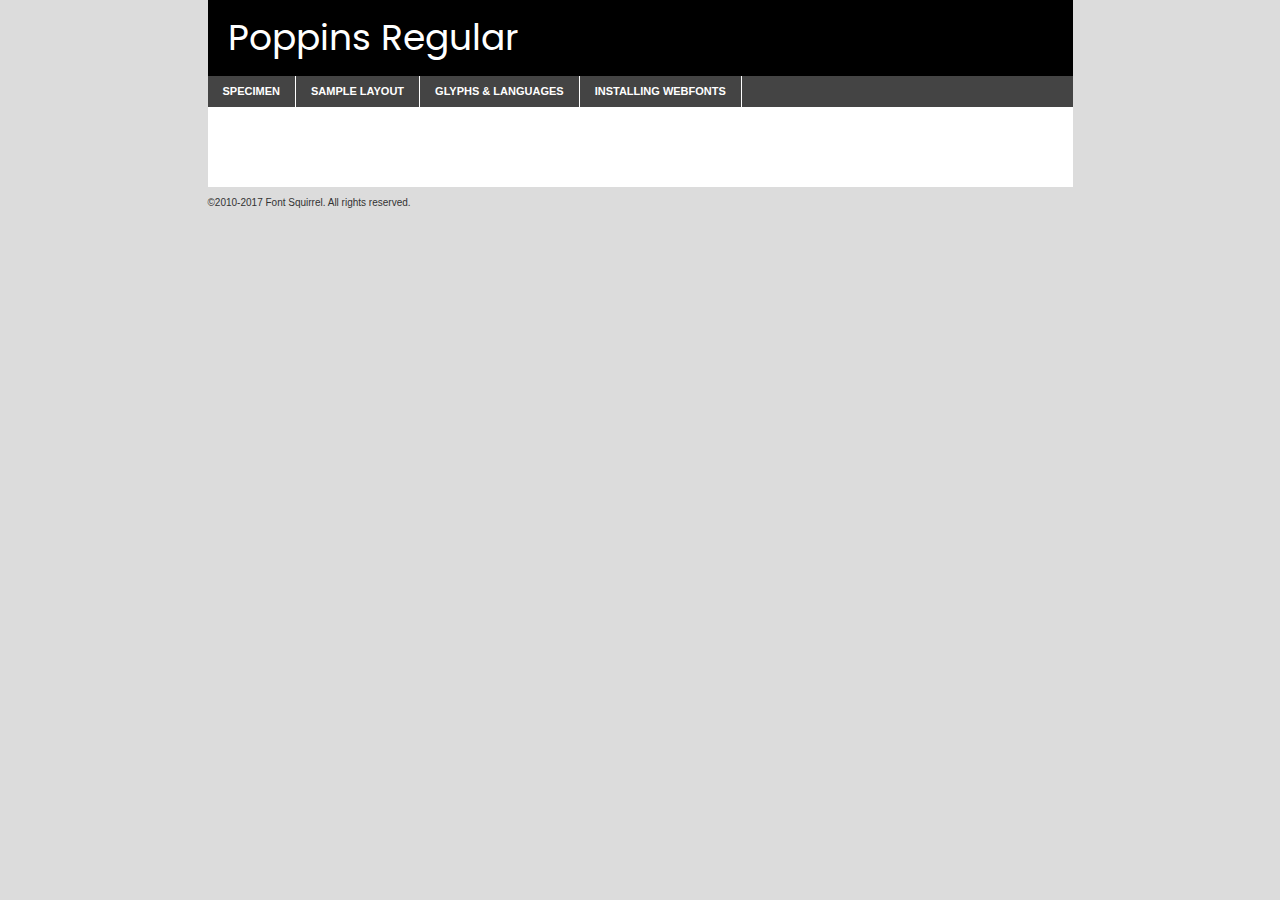
<file: components/fonts/poppins-regular-demo.html>
<!DOCTYPE html PUBLIC "-//W3C//DTD XHTML 1.0 Transitional//EN"
	"http://www.w3.org/TR/xhtml1/DTD/xhtml1-transitional.dtd">

<html xmlns="http://www.w3.org/1999/xhtml" xml:lang="en" lang="en">
<head>
	<meta http-equiv="Content-Type" content="text/html; charset=utf-8" />
	<script src="http://ajax.googleapis.com/ajax/libs/jquery/1.7.2/jquery.min.js" type="text/javascript" charset="utf-8"></script>
	<script type="text/javascript">
	(function($){$.fn.easyTabs=function(option){var param=jQuery.extend({fadeSpeed:"fast",defaultContent:1,activeClass:'active'},option);$(this).each(function(){var thisId="#"+this.id;if(param.defaultContent==''){param.defaultContent=1;}
	if(typeof param.defaultContent=="number")
	{var defaultTab=$(thisId+" .tabs li:eq("+(param.defaultContent-1)+") a").attr('href').substr(1);}else{var defaultTab=param.defaultContent;}
	$(thisId+" .tabs li a").each(function(){var tabToHide=$(this).attr('href').substr(1);$("#"+tabToHide).addClass('easytabs-tab-content');});hideAll();changeContent(defaultTab);function hideAll(){$(thisId+" .easytabs-tab-content").hide();}
	function changeContent(tabId){hideAll();$(thisId+" .tabs li").removeClass(param.activeClass);$(thisId+" .tabs li a[href=#"+tabId+"]").closest('li').addClass(param.activeClass);if(param.fadeSpeed!="none")
	{$(thisId+" #"+tabId).fadeIn(param.fadeSpeed);}else{$(thisId+" #"+tabId).show();}}
	$(thisId+" .tabs li").click(function(){var tabId=$(this).find('a').attr('href').substr(1);changeContent(tabId);return false;});});}})(jQuery);
	</script>
	<link rel="stylesheet" href="specimen_files/specimen_stylesheet.css" type="text/css" charset="utf-8" />
	<link rel="stylesheet" href="stylesheet.css" type="text/css" charset="utf-8" />

	<style type="text/css">
					body{
				font-family: 'poppinsregular';
							}
		</style>

	<title>Poppins Regular Specimen</title>
	
	
	<script type="text/javascript" charset="utf-8">
		$(document).ready(function() {
			$('#container').easyTabs({defaultContent:1});
		});
	</script>
</head>

<body>
<div id="container">
	<div id="header">
		Poppins Regular	</div>
	<ul class="tabs">
		<li><a href="#specimen">Specimen</a></li>
		<li><a href="#layout">Sample Layout</a></li>
				<li><a href="#glyphs">Glyphs &amp; Languages</a></li>
		<li><a href="#installing">Installing Webfonts</a></li>
		
	</ul>
	
	<div id="main_content">

		
			<div id="specimen">
		
				<div class="section">
					<div class="grid12 firstcol">
						<div class="huge">AaBb</div>
					</div>
				</div>
		
				<div class="section">
					<div class="glyph_range">A&#x200B;B&#x200b;C&#x200b;D&#x200b;E&#x200b;F&#x200b;G&#x200b;H&#x200b;I&#x200b;J&#x200b;K&#x200b;L&#x200b;M&#x200b;N&#x200b;O&#x200b;P&#x200b;Q&#x200b;R&#x200b;S&#x200b;T&#x200b;U&#x200b;V&#x200b;W&#x200b;X&#x200b;Y&#x200b;Z&#x200b;a&#x200b;b&#x200b;c&#x200b;d&#x200b;e&#x200b;f&#x200b;g&#x200b;h&#x200b;i&#x200b;j&#x200b;k&#x200b;l&#x200b;m&#x200b;n&#x200b;o&#x200b;p&#x200b;q&#x200b;r&#x200b;s&#x200b;t&#x200b;u&#x200b;v&#x200b;w&#x200b;x&#x200b;y&#x200b;z&#x200b;1&#x200b;2&#x200b;3&#x200b;4&#x200b;5&#x200b;6&#x200b;7&#x200b;8&#x200b;9&#x200b;0&#x200b;&amp;&#x200b;.&#x200b;,&#x200b;?&#x200b;!&#x200b;&#64;&#x200b;(&#x200b;)&#x200b;#&#x200b;$&#x200b;%&#x200b;*&#x200b;+&#x200b;-&#x200b;=&#x200b;:&#x200b;;</div>
				</div>
				<div class="section">
					<div class="grid12 firstcol">
						<table class="sample_table">
							<tr><td>10</td><td class="size10">abcdefghijklmnopqrstuvwxyzABCDEFGHIJKLMNOPQRSTUVWXYZ0123456789abcdefghijklmnopqrstuvwxyzABCDEFGHIJKLMNOPQRSTUVWXYZ0123456789abcdefghijklmnopqrstuvwxyzABCDEFGHIJKLMNOPQRSTUVWXYZ</td></tr>
							<tr><td>11</td><td class="size11">abcdefghijklmnopqrstuvwxyzABCDEFGHIJKLMNOPQRSTUVWXYZ0123456789abcdefghijklmnopqrstuvwxyzABCDEFGHIJKLMNOPQRSTUVWXYZ0123456789abcdefghijklmnopqrstuvwxyzABCDEFGHIJKLMNOPQRSTUVWXYZ</td></tr>
							<tr><td>12</td><td class="size12">abcdefghijklmnopqrstuvwxyzABCDEFGHIJKLMNOPQRSTUVWXYZ0123456789abcdefghijklmnopqrstuvwxyzABCDEFGHIJKLMNOPQRSTUVWXYZ0123456789abcdefghijklmnopqrstuvwxyzABCDEFGHIJKLMNOPQRSTUVWXYZ</td></tr>
							<tr><td>13</td><td class="size13">abcdefghijklmnopqrstuvwxyzABCDEFGHIJKLMNOPQRSTUVWXYZ0123456789abcdefghijklmnopqrstuvwxyzABCDEFGHIJKLMNOPQRSTUVWXYZ0123456789abcdefghijklmnopqrstuvwxyzABCDEFGHIJKLMNOPQRSTUVWXYZ</td></tr>
							<tr><td>14</td><td class="size14">abcdefghijklmnopqrstuvwxyzABCDEFGHIJKLMNOPQRSTUVWXYZ0123456789abcdefghijklmnopqrstuvwxyzABCDEFGHIJKLMNOPQRSTUVWXYZ0123456789abcdefghijklmnopqrstuvwxyzABCDEFGHIJKLMNOPQRSTUVWXYZ</td></tr>
							<tr><td>16</td><td class="size16">abcdefghijklmnopqrstuvwxyzABCDEFGHIJKLMNOPQRSTUVWXYZ0123456789abcdefghijklmnopqrstuvwxyzABCDEFGHIJKLMNOPQRSTUVWXYZ</td></tr>
							<tr><td>18</td><td class="size18">abcdefghijklmnopqrstuvwxyzABCDEFGHIJKLMNOPQRSTUVWXYZ0123456789abcdefghijklmnopqrstuvwxyzABCDEFGHIJKLMNOPQRSTUVWXYZ</td></tr>
							<tr><td>20</td><td class="size20">abcdefghijklmnopqrstuvwxyzABCDEFGHIJKLMNOPQRSTUVWXYZ0123456789abcdefghijklmnopqrstuvwxyzABCDEFGHIJKLMNOPQRSTUVWXYZ</td></tr>
							<tr><td>24</td><td class="size24">abcdefghijklmnopqrstuvwxyzABCDEFGHIJKLMNOPQRSTUVWXYZ0123456789abcdefghijklmnopqrstuvwxyzABCDEFGHIJKLMNOPQRSTUVWXYZ</td></tr>
							<tr><td>30</td><td class="size30">abcdefghijklmnopqrstuvwxyzABCDEFGHIJKLMNOPQRSTUVWXYZ0123456789abcdefghijklmnopqrstuvwxyzABCDEFGHIJKLMNOPQRSTUVWXYZ</td></tr>
							<tr><td>36</td><td class="size36">abcdefghijklmnopqrstuvwxyzABCDEFGHIJKLMNOPQRSTUVWXYZ0123456789abcdefghijklmnopqrstuvwxyzABCDEFGHIJKLMNOPQRSTUVWXYZ</td></tr>
							<tr><td>48</td><td class="size48">abcdefghijklmnopqrstuvwxyzABCDEFGHIJKLMNOPQRSTUVWXYZ0123456789abcdefghijklmnopqrstuvwxyzABCDEFGHIJKLMNOPQRSTUVWXYZ</td></tr>
							<tr><td>60</td><td class="size60">abcdefghijklmnopqrstuvwxyzABCDEFGHIJKLMNOPQRSTUVWXYZ0123456789abcdefghijklmnopqrstuvwxyzABCDEFGHIJKLMNOPQRSTUVWXYZ</td></tr>
							<tr><td>72</td><td class="size72">abcdefghijklmnopqrstuvwxyzABCDEFGHIJKLMNOPQRSTUVWXYZ0123456789abcdefghijklmnopqrstuvwxyzABCDEFGHIJKLMNOPQRSTUVWXYZ</td></tr>
							<tr><td>90</td><td class="size90">abcdefghijklmnopqrstuvwxyzABCDEFGHIJKLMNOPQRSTUVWXYZ0123456789abcdefghijklmnopqrstuvwxyzABCDEFGHIJKLMNOPQRSTUVWXYZ</td></tr>
						</table>
				
					</div>
			
				</div>
		
		
		
								<div class="section" id="bodycomparison">


										<div id="xheight">
				<div class="fontbody">&#x25FC;&#x25FC;&#x25FC;&#x25FC;&#x25FC;&#x25FC;&#x25FC;&#x25FC;&#x25FC;&#x25FC;&#x25FC;&#x25FC;&#x25FC;&#x25FC;&#x25FC;&#x25FC;&#x25FC;&#x25FC;&#x25FC;&#x25FC;&#x25FC;&#x25FC;&#x25FC;&#x25FC;&#x25FC;&#x25FC;&#x25FC;&#x25FC;&#x25FC;&#x25FC;&#x25FC;&#x25FC;&#x25FC;&#x25FC;&#x25FC;&#x25FC;&#x25FC;&#x25FC;&#x25FC;&#x25FC;&#x25FC;&#x25FC;&#x25FC;&#x25FC;&#x25FC;&#x25FC;&#x25FC;&#x25FC;&#x25FC;&#x25FC;&#x25FC;&#x25FC;&#x25FC;&#x25FC;&#x25FC;&#x25FC;&#x25FC;&#x25FC;&#x25FC;&#x25FC;&#x25FC;&#x25FC;&#x25FC;&#x25FC;&#x25FC;&#x25FC;&#x25FC;&#x25FC;&#x25FC;&#x25FC;&#x25FC;&#x25FC;&#x25FC;&#x25FC;&#x25FC;&#x25FC;&#x25FC;&#x25FC;&#x25FC;&#x25FC;&#x25FC;&#x25FC;&#x25FC;&#x25FC;&#x25FC;&#x25FC;&#x25FC;&#x25FC;&#x25FC;&#x25FC;&#x25FC;&#x25FC;&#x25FC;&#x25FC;&#x25FC;&#x25FC;&#x25FC;&#x25FC;&#x25FC;body</div><div class="arialbody">body</div><div class="verdanabody">body</div><div class="georgiabody">body</div></div>
										<div class="fontbody" style="z-index:1">
											body<span>Poppins Regular</span>
										</div>
										<div class="arialbody" style="z-index:1">
											body<span>Arial</span>
										</div>
										<div class="verdanabody" style="z-index:1">
											body<span>Verdana</span>
										</div>
										<div class="georgiabody" style="z-index:1">
											body<span>Georgia</span>
										</div>



								</div>
		
		
				<div class="section psample psample_row1" id="">
					
					<div class="grid2 firstcol">
						<p class="size10"><span>10.</span>Aenean lacinia bibendum nulla sed consectetur. Fusce dapibus, tellus ac cursus commodo, tortor mauris condimentum nibh, ut fermentum massa justo sit amet risus. Nullam id dolor id nibh ultricies vehicula ut id elit. Cum sociis natoque penatibus et magnis dis parturient montes, nascetur ridiculus mus. Nulla vitae elit libero, a pharetra augue.</p>
			
					</div>
					<div class="grid3">
						<p class="size11"><span>11.</span>Aenean lacinia bibendum nulla sed consectetur. Fusce dapibus, tellus ac cursus commodo, tortor mauris condimentum nibh, ut fermentum massa justo sit amet risus. Nullam id dolor id nibh ultricies vehicula ut id elit. Cum sociis natoque penatibus et magnis dis parturient montes, nascetur ridiculus mus. Nulla vitae elit libero, a pharetra augue.</p>
			
					</div>
					<div class="grid3">
						<p class="size12"><span>12.</span>Aenean lacinia bibendum nulla sed consectetur. Fusce dapibus, tellus ac cursus commodo, tortor mauris condimentum nibh, ut fermentum massa justo sit amet risus. Nullam id dolor id nibh ultricies vehicula ut id elit. Cum sociis natoque penatibus et magnis dis parturient montes, nascetur ridiculus mus. Nulla vitae elit libero, a pharetra augue.</p>
			
					</div>
					<div class="grid4">
						<p class="size13"><span>13.</span>Aenean lacinia bibendum nulla sed consectetur. Fusce dapibus, tellus ac cursus commodo, tortor mauris condimentum nibh, ut fermentum massa justo sit amet risus. Nullam id dolor id nibh ultricies vehicula ut id elit. Cum sociis natoque penatibus et magnis dis parturient montes, nascetur ridiculus mus. Nulla vitae elit libero, a pharetra augue.</p>
			
					</div>
					<div class="white_blend"></div>
					
				</div>
				<div class="section psample psample_row2" id="">
					<div class="grid3 firstcol">
						<p class="size14"><span>14.</span>Aenean lacinia bibendum nulla sed consectetur. Fusce dapibus, tellus ac cursus commodo, tortor mauris condimentum nibh, ut fermentum massa justo sit amet risus. Nullam id dolor id nibh ultricies vehicula ut id elit. Cum sociis natoque penatibus et magnis dis parturient montes, nascetur ridiculus mus. Nulla vitae elit libero, a pharetra augue.</p>
			
					</div>
					<div class="grid4">
						<p class="size16"><span>16.</span>Aenean lacinia bibendum nulla sed consectetur. Fusce dapibus, tellus ac cursus commodo, tortor mauris condimentum nibh, ut fermentum massa justo sit amet risus. Nullam id dolor id nibh ultricies vehicula ut id elit. Cum sociis natoque penatibus et magnis dis parturient montes, nascetur ridiculus mus. Nulla vitae elit libero, a pharetra augue.</p>
			
					</div>
					<div class="grid5">
						<p class="size18"><span>18.</span>Aenean lacinia bibendum nulla sed consectetur. Fusce dapibus, tellus ac cursus commodo, tortor mauris condimentum nibh, ut fermentum massa justo sit amet risus. Nullam id dolor id nibh ultricies vehicula ut id elit. Cum sociis natoque penatibus et magnis dis parturient montes, nascetur ridiculus mus. Nulla vitae elit libero, a pharetra augue.</p>
			
					</div>

					<div class="white_blend"></div>

				</div>
				
				<div class="section psample psample_row3" id="">
					<div class="grid5 firstcol">
						<p class="size20"><span>20.</span>Aenean lacinia bibendum nulla sed consectetur. Fusce dapibus, tellus ac cursus commodo, tortor mauris condimentum nibh, ut fermentum massa justo sit amet risus. Nullam id dolor id nibh ultricies vehicula ut id elit. Cum sociis natoque penatibus et magnis dis parturient montes, nascetur ridiculus mus. Nulla vitae elit libero, a pharetra augue.</p>
					</div>
					<div class="grid7">
						<p class="size24"><span>24.</span>Aenean lacinia bibendum nulla sed consectetur. Fusce dapibus, tellus ac cursus commodo, tortor mauris condimentum nibh, ut fermentum massa justo sit amet risus. Nullam id dolor id nibh ultricies vehicula ut id elit. Cum sociis natoque penatibus et magnis dis parturient montes, nascetur ridiculus mus. Nulla vitae elit libero, a pharetra augue.</p>
					</div>
					
					<div class="white_blend"></div>
					
				</div>
				
				<div class="section psample psample_row4" id="">
					<div class="grid12 firstcol">
						<p class="size30"><span>30.</span>Aenean lacinia bibendum nulla sed consectetur. Fusce dapibus, tellus ac cursus commodo, tortor mauris condimentum nibh, ut fermentum massa justo sit amet risus. Nullam id dolor id nibh ultricies vehicula ut id elit. Cum sociis natoque penatibus et magnis dis parturient montes, nascetur ridiculus mus. Nulla vitae elit libero, a pharetra augue.</p>
					</div>
					<div class="white_blend"></div>
					
				</div>
				
				
				
				<div class="section psample psample_row1 fullreverse">
					<div class="grid2 firstcol">
						<p class="size10"><span>10.</span>Aenean lacinia bibendum nulla sed consectetur. Fusce dapibus, tellus ac cursus commodo, tortor mauris condimentum nibh, ut fermentum massa justo sit amet risus. Nullam id dolor id nibh ultricies vehicula ut id elit. Cum sociis natoque penatibus et magnis dis parturient montes, nascetur ridiculus mus. Nulla vitae elit libero, a pharetra augue.</p>
			
					</div>
					<div class="grid3">
						<p class="size11"><span>11.</span>Aenean lacinia bibendum nulla sed consectetur. Fusce dapibus, tellus ac cursus commodo, tortor mauris condimentum nibh, ut fermentum massa justo sit amet risus. Nullam id dolor id nibh ultricies vehicula ut id elit. Cum sociis natoque penatibus et magnis dis parturient montes, nascetur ridiculus mus. Nulla vitae elit libero, a pharetra augue.</p>
			
					</div>
					<div class="grid3">
						<p class="size12"><span>12.</span>Aenean lacinia bibendum nulla sed consectetur. Fusce dapibus, tellus ac cursus commodo, tortor mauris condimentum nibh, ut fermentum massa justo sit amet risus. Nullam id dolor id nibh ultricies vehicula ut id elit. Cum sociis natoque penatibus et magnis dis parturient montes, nascetur ridiculus mus. Nulla vitae elit libero, a pharetra augue.</p>
			
					</div>
					<div class="grid4">
						<p class="size13"><span>13.</span>Aenean lacinia bibendum nulla sed consectetur. Fusce dapibus, tellus ac cursus commodo, tortor mauris condimentum nibh, ut fermentum massa justo sit amet risus. Nullam id dolor id nibh ultricies vehicula ut id elit. Cum sociis natoque penatibus et magnis dis parturient montes, nascetur ridiculus mus. Nulla vitae elit libero, a pharetra augue.</p>
			
					</div>
					<div class="black_blend"></div>
					
				</div>
				
				<div class="section psample psample_row2 fullreverse">
					<div class="grid3 firstcol">
						<p class="size14"><span>14.</span>Aenean lacinia bibendum nulla sed consectetur. Fusce dapibus, tellus ac cursus commodo, tortor mauris condimentum nibh, ut fermentum massa justo sit amet risus. Nullam id dolor id nibh ultricies vehicula ut id elit. Cum sociis natoque penatibus et magnis dis parturient montes, nascetur ridiculus mus. Nulla vitae elit libero, a pharetra augue.</p>
			
					</div>
					<div class="grid4">
						<p class="size16"><span>16.</span>Aenean lacinia bibendum nulla sed consectetur. Fusce dapibus, tellus ac cursus commodo, tortor mauris condimentum nibh, ut fermentum massa justo sit amet risus. Nullam id dolor id nibh ultricies vehicula ut id elit. Cum sociis natoque penatibus et magnis dis parturient montes, nascetur ridiculus mus. Nulla vitae elit libero, a pharetra augue.</p>
			
					</div>
					<div class="grid5">
						<p class="size18"><span>18.</span>Aenean lacinia bibendum nulla sed consectetur. Fusce dapibus, tellus ac cursus commodo, tortor mauris condimentum nibh, ut fermentum massa justo sit amet risus. Nullam id dolor id nibh ultricies vehicula ut id elit. Cum sociis natoque penatibus et magnis dis parturient montes, nascetur ridiculus mus. Nulla vitae elit libero, a pharetra augue.</p>
			
					</div>
					<div class="black_blend"></div>

				</div>
				
				<div class="section psample fullreverse psample_row3" id="">
					<div class="grid5 firstcol">
						<p class="size20"><span>20.</span>Aenean lacinia bibendum nulla sed consectetur. Fusce dapibus, tellus ac cursus commodo, tortor mauris condimentum nibh, ut fermentum massa justo sit amet risus. Nullam id dolor id nibh ultricies vehicula ut id elit. Cum sociis natoque penatibus et magnis dis parturient montes, nascetur ridiculus mus. Nulla vitae elit libero, a pharetra augue.</p>
					</div>
					<div class="grid7">
						<p class="size24"><span>24.</span>Aenean lacinia bibendum nulla sed consectetur. Fusce dapibus, tellus ac cursus commodo, tortor mauris condimentum nibh, ut fermentum massa justo sit amet risus. Nullam id dolor id nibh ultricies vehicula ut id elit. Cum sociis natoque penatibus et magnis dis parturient montes, nascetur ridiculus mus. Nulla vitae elit libero, a pharetra augue.</p>
					</div>
					
					<div class="black_blend"></div>
					
				</div>
				
				<div class="section psample fullreverse psample_row4" id="" style="border-bottom: 20px #000 solid;">
					<div class="grid12 firstcol">
						<p class="size30"><span>30.</span>Aenean lacinia bibendum nulla sed consectetur. Fusce dapibus, tellus ac cursus commodo, tortor mauris condimentum nibh, ut fermentum massa justo sit amet risus. Nullam id dolor id nibh ultricies vehicula ut id elit. Cum sociis natoque penatibus et magnis dis parturient montes, nascetur ridiculus mus. Nulla vitae elit libero, a pharetra augue.</p>
					</div>
					<div class="black_blend"></div>
					
				</div>
				
				
				
				
			</div>
			
			<div id="layout">
				
				<div class="section">
					
					<div class="grid12 firstcol">
						<h1>Lorem Ipsum Dolor</h1>
						<h2>Etiam porta sem malesuada magna mollis euismod</h2>
						
						<p class="byline">By <a href="#link">Aenean Lacinia</a></p>
					</div>
				</div>
				<div class="section">
					<div class="grid8 firstcol">
						<p class="large">Donec sed odio dui. Morbi leo risus, porta ac consectetur ac, vestibulum at eros. Fusce dapibus, tellus ac cursus commodo, tortor mauris condimentum nibh, ut fermentum massa justo sit amet risus. </p>

						
						<h3>Pellentesque ornare sem</h3>

						<p>Maecenas sed diam eget risus varius blandit sit amet non magna. Maecenas faucibus mollis interdum. Donec ullamcorper nulla non metus auctor fringilla. Nullam id dolor id nibh ultricies vehicula ut id elit. Nullam id dolor id nibh ultricies vehicula ut id elit. </p>

						<p>Aenean eu leo quam. Pellentesque ornare sem lacinia quam venenatis vestibulum. Lorem ipsum dolor sit amet, consectetur adipiscing elit. Cum sociis natoque penatibus et magnis dis parturient montes, nascetur ridiculus mus. </p>

						<p>Nulla vitae elit libero, a pharetra augue. Praesent commodo cursus magna, vel scelerisque nisl consectetur et. Aenean lacinia bibendum nulla sed consectetur. </p>

						<p>Nullam quis risus eget urna mollis ornare vel eu leo. Nullam quis risus eget urna mollis ornare vel eu leo. Maecenas sed diam eget risus varius blandit sit amet non magna. Donec ullamcorper nulla non metus auctor fringilla. </p>

						<h3>Cras mattis consectetur</h3>

						<p>Aenean eu leo quam. Pellentesque ornare sem lacinia quam venenatis vestibulum. Aenean lacinia bibendum nulla sed consectetur. Integer posuere erat a ante venenatis dapibus posuere velit aliquet. Cras mattis consectetur purus sit amet fermentum. </p>

						<p>Nullam id dolor id nibh ultricies vehicula ut id elit. Nullam quis risus eget urna mollis ornare vel eu leo. Cras mattis consectetur purus sit amet fermentum.</p>
					</div>
					
					<div class="grid4 sidebar">
						
						<div class="box reverse">
							<p class="last">Nullam quis risus eget urna mollis ornare vel eu leo. Donec ullamcorper nulla non metus auctor fringilla. Cras mattis consectetur purus sit amet fermentum. Sed posuere consectetur est at lobortis. Lorem ipsum dolor sit amet, consectetur adipiscing elit. </p>
						</div>
						
						<p class="caption">Maecenas sed diam eget risus varius.</p>

						<p>Vestibulum id ligula porta felis euismod semper. Integer posuere erat a ante venenatis dapibus posuere velit aliquet. Vestibulum id ligula porta felis euismod semper. Sed posuere consectetur est at lobortis. Maecenas sed diam eget risus varius blandit sit amet non magna. Fusce dapibus, tellus ac cursus commodo, tortor mauris condimentum nibh, ut fermentum massa justo sit amet risus. </p>

					

						<p>Duis mollis, est non commodo luctus, nisi erat porttitor ligula, eget lacinia odio sem nec elit. Aenean lacinia bibendum nulla sed consectetur. Vivamus sagittis lacus vel augue laoreet rutrum faucibus dolor auctor. Aenean lacinia bibendum nulla sed consectetur. Nullam quis risus eget urna mollis ornare vel eu leo. </p>

						<p>Praesent commodo cursus magna, vel scelerisque nisl consectetur et. Donec ullamcorper nulla non metus auctor fringilla. Maecenas faucibus mollis interdum. Fusce dapibus, tellus ac cursus commodo, tortor mauris condimentum nibh, ut fermentum massa justo sit amet risus. </p>

					</div>
				</div>
				
			</div>


			



		<div id="glyphs">
			<div class="section">
				<div class="grid12 firstcol">
			
				<h1>Language Support</h1>
				<p>The subset of Poppins Regular in this kit supports the following languages:<br />
			
					Albanian, Basque, Breton, Chamorro, Danish, Dutch, English, Faroese, Finnish, French, Frisian, Galician, German, Icelandic, Italian, Malagasy, Norwegian, Portuguese, Spanish, Alsatian, Aragonese, Arapaho, Arrernte, Asturian, Aymara, Bislama, Cebuano, Corsican, Fijian, French_creole, Genoese, Gilbertese, Greenlandic, Haitian_creole, Hiligaynon, Hmong, Hopi, Ibanag, Iloko_ilokano, Indonesian, Interglossa_glosa, Interlingua, Irish_gaelic, Jerriais, Lojban, Lombard, Luxembourgeois, Manx, Mohawk, Norfolk_pitcairnese, Occitan, Oromo, Pangasinan, Papiamento, Piedmontese, Potawatomi, Rhaeto-romance, Romansh, Rotokas, Sami_lule, Samoan, Sardinian, Scots_gaelic, Seychelles_creole, Shona, Sicilian, Somali, Southern_ndebele, Swahili, Swati_swazi, Tagalog_filipino_pilipino, Tetum, Tok_pisin, Uyghur_latinized, Volapuk, Walloon, Warlpiri, Xhosa, Yapese, Zulu, Latinbasic, Ubasic, Demo				</p>
				<h1>Glyph Chart</h1>
				<p>The subset of Poppins Regular in this kit includes all the glyphs listed below. Unicode entities are included above each glyph to help you insert individual characters into your layout.</p>
				<div id="glyph_chart">
			
																														 <div><p>&amp;#13;</p>&#13;</div>
																				 <div><p>&amp;#32;</p>&#32;</div>
																				 <div><p>&amp;#33;</p>&#33;</div>
																				 <div><p>&amp;#34;</p>&#34;</div>
																				 <div><p>&amp;#35;</p>&#35;</div>
																				 <div><p>&amp;#36;</p>&#36;</div>
																				 <div><p>&amp;#37;</p>&#37;</div>
																				 <div><p>&amp;#38;</p>&#38;</div>
																				 <div><p>&amp;#39;</p>&#39;</div>
																				 <div><p>&amp;#40;</p>&#40;</div>
																				 <div><p>&amp;#41;</p>&#41;</div>
																				 <div><p>&amp;#42;</p>&#42;</div>
																				 <div><p>&amp;#43;</p>&#43;</div>
																				 <div><p>&amp;#44;</p>&#44;</div>
																				 <div><p>&amp;#45;</p>&#45;</div>
																				 <div><p>&amp;#46;</p>&#46;</div>
																				 <div><p>&amp;#47;</p>&#47;</div>
																				 <div><p>&amp;#48;</p>&#48;</div>
																				 <div><p>&amp;#49;</p>&#49;</div>
																				 <div><p>&amp;#50;</p>&#50;</div>
																				 <div><p>&amp;#51;</p>&#51;</div>
																				 <div><p>&amp;#52;</p>&#52;</div>
																				 <div><p>&amp;#53;</p>&#53;</div>
																				 <div><p>&amp;#54;</p>&#54;</div>
																				 <div><p>&amp;#55;</p>&#55;</div>
																				 <div><p>&amp;#56;</p>&#56;</div>
																				 <div><p>&amp;#57;</p>&#57;</div>
																				 <div><p>&amp;#58;</p>&#58;</div>
																				 <div><p>&amp;#59;</p>&#59;</div>
																				 <div><p>&amp;#60;</p>&#60;</div>
																				 <div><p>&amp;#61;</p>&#61;</div>
																				 <div><p>&amp;#62;</p>&#62;</div>
																				 <div><p>&amp;#63;</p>&#63;</div>
																				 <div><p>&amp;#64;</p>&#64;</div>
																				 <div><p>&amp;#65;</p>&#65;</div>
																				 <div><p>&amp;#66;</p>&#66;</div>
																				 <div><p>&amp;#67;</p>&#67;</div>
																				 <div><p>&amp;#68;</p>&#68;</div>
																				 <div><p>&amp;#69;</p>&#69;</div>
																				 <div><p>&amp;#70;</p>&#70;</div>
																				 <div><p>&amp;#71;</p>&#71;</div>
																				 <div><p>&amp;#72;</p>&#72;</div>
																				 <div><p>&amp;#73;</p>&#73;</div>
																				 <div><p>&amp;#74;</p>&#74;</div>
																				 <div><p>&amp;#75;</p>&#75;</div>
																				 <div><p>&amp;#76;</p>&#76;</div>
																				 <div><p>&amp;#77;</p>&#77;</div>
																				 <div><p>&amp;#78;</p>&#78;</div>
																				 <div><p>&amp;#79;</p>&#79;</div>
																				 <div><p>&amp;#80;</p>&#80;</div>
																				 <div><p>&amp;#81;</p>&#81;</div>
																				 <div><p>&amp;#82;</p>&#82;</div>
																				 <div><p>&amp;#83;</p>&#83;</div>
																				 <div><p>&amp;#84;</p>&#84;</div>
																				 <div><p>&amp;#85;</p>&#85;</div>
																				 <div><p>&amp;#86;</p>&#86;</div>
																				 <div><p>&amp;#87;</p>&#87;</div>
																				 <div><p>&amp;#88;</p>&#88;</div>
																				 <div><p>&amp;#89;</p>&#89;</div>
																				 <div><p>&amp;#90;</p>&#90;</div>
																				 <div><p>&amp;#91;</p>&#91;</div>
																				 <div><p>&amp;#92;</p>&#92;</div>
																				 <div><p>&amp;#93;</p>&#93;</div>
																				 <div><p>&amp;#94;</p>&#94;</div>
																				 <div><p>&amp;#95;</p>&#95;</div>
																				 <div><p>&amp;#96;</p>&#96;</div>
																				 <div><p>&amp;#97;</p>&#97;</div>
																				 <div><p>&amp;#98;</p>&#98;</div>
																				 <div><p>&amp;#99;</p>&#99;</div>
																				 <div><p>&amp;#100;</p>&#100;</div>
																				 <div><p>&amp;#101;</p>&#101;</div>
																				 <div><p>&amp;#102;</p>&#102;</div>
																				 <div><p>&amp;#103;</p>&#103;</div>
																				 <div><p>&amp;#104;</p>&#104;</div>
																				 <div><p>&amp;#105;</p>&#105;</div>
																				 <div><p>&amp;#106;</p>&#106;</div>
																				 <div><p>&amp;#107;</p>&#107;</div>
																				 <div><p>&amp;#108;</p>&#108;</div>
																				 <div><p>&amp;#109;</p>&#109;</div>
																				 <div><p>&amp;#110;</p>&#110;</div>
																				 <div><p>&amp;#111;</p>&#111;</div>
																				 <div><p>&amp;#112;</p>&#112;</div>
																				 <div><p>&amp;#113;</p>&#113;</div>
																				 <div><p>&amp;#114;</p>&#114;</div>
																				 <div><p>&amp;#115;</p>&#115;</div>
																				 <div><p>&amp;#116;</p>&#116;</div>
																				 <div><p>&amp;#117;</p>&#117;</div>
																				 <div><p>&amp;#118;</p>&#118;</div>
																				 <div><p>&amp;#119;</p>&#119;</div>
																				 <div><p>&amp;#120;</p>&#120;</div>
																				 <div><p>&amp;#121;</p>&#121;</div>
																				 <div><p>&amp;#122;</p>&#122;</div>
																				 <div><p>&amp;#123;</p>&#123;</div>
																				 <div><p>&amp;#124;</p>&#124;</div>
																				 <div><p>&amp;#125;</p>&#125;</div>
																				 <div><p>&amp;#126;</p>&#126;</div>
																				 <div><p>&amp;#160;</p>&#160;</div>
																				 <div><p>&amp;#161;</p>&#161;</div>
																				 <div><p>&amp;#162;</p>&#162;</div>
																				 <div><p>&amp;#163;</p>&#163;</div>
																				 <div><p>&amp;#164;</p>&#164;</div>
																				 <div><p>&amp;#165;</p>&#165;</div>
																				 <div><p>&amp;#166;</p>&#166;</div>
																				 <div><p>&amp;#167;</p>&#167;</div>
																				 <div><p>&amp;#168;</p>&#168;</div>
																				 <div><p>&amp;#169;</p>&#169;</div>
																				 <div><p>&amp;#170;</p>&#170;</div>
																				 <div><p>&amp;#171;</p>&#171;</div>
																				 <div><p>&amp;#172;</p>&#172;</div>
																				 <div><p>&amp;#173;</p>&#173;</div>
																				 <div><p>&amp;#174;</p>&#174;</div>
																				 <div><p>&amp;#175;</p>&#175;</div>
																				 <div><p>&amp;#176;</p>&#176;</div>
																				 <div><p>&amp;#177;</p>&#177;</div>
																				 <div><p>&amp;#178;</p>&#178;</div>
																				 <div><p>&amp;#179;</p>&#179;</div>
																				 <div><p>&amp;#180;</p>&#180;</div>
																				 <div><p>&amp;#181;</p>&#181;</div>
																				 <div><p>&amp;#182;</p>&#182;</div>
																				 <div><p>&amp;#183;</p>&#183;</div>
																				 <div><p>&amp;#184;</p>&#184;</div>
																				 <div><p>&amp;#185;</p>&#185;</div>
																				 <div><p>&amp;#186;</p>&#186;</div>
																				 <div><p>&amp;#187;</p>&#187;</div>
																				 <div><p>&amp;#188;</p>&#188;</div>
																				 <div><p>&amp;#189;</p>&#189;</div>
																				 <div><p>&amp;#190;</p>&#190;</div>
																				 <div><p>&amp;#191;</p>&#191;</div>
																				 <div><p>&amp;#192;</p>&#192;</div>
																				 <div><p>&amp;#193;</p>&#193;</div>
																				 <div><p>&amp;#194;</p>&#194;</div>
																				 <div><p>&amp;#195;</p>&#195;</div>
																				 <div><p>&amp;#196;</p>&#196;</div>
																				 <div><p>&amp;#197;</p>&#197;</div>
																				 <div><p>&amp;#198;</p>&#198;</div>
																				 <div><p>&amp;#199;</p>&#199;</div>
																				 <div><p>&amp;#200;</p>&#200;</div>
																				 <div><p>&amp;#201;</p>&#201;</div>
																				 <div><p>&amp;#202;</p>&#202;</div>
																				 <div><p>&amp;#203;</p>&#203;</div>
																				 <div><p>&amp;#204;</p>&#204;</div>
																				 <div><p>&amp;#205;</p>&#205;</div>
																				 <div><p>&amp;#206;</p>&#206;</div>
																				 <div><p>&amp;#207;</p>&#207;</div>
																				 <div><p>&amp;#208;</p>&#208;</div>
																				 <div><p>&amp;#209;</p>&#209;</div>
																				 <div><p>&amp;#210;</p>&#210;</div>
																				 <div><p>&amp;#211;</p>&#211;</div>
																				 <div><p>&amp;#212;</p>&#212;</div>
																				 <div><p>&amp;#213;</p>&#213;</div>
																				 <div><p>&amp;#214;</p>&#214;</div>
																				 <div><p>&amp;#215;</p>&#215;</div>
																				 <div><p>&amp;#216;</p>&#216;</div>
																				 <div><p>&amp;#217;</p>&#217;</div>
																				 <div><p>&amp;#218;</p>&#218;</div>
																				 <div><p>&amp;#219;</p>&#219;</div>
																				 <div><p>&amp;#220;</p>&#220;</div>
																				 <div><p>&amp;#221;</p>&#221;</div>
																				 <div><p>&amp;#222;</p>&#222;</div>
																				 <div><p>&amp;#223;</p>&#223;</div>
																				 <div><p>&amp;#224;</p>&#224;</div>
																				 <div><p>&amp;#225;</p>&#225;</div>
																				 <div><p>&amp;#226;</p>&#226;</div>
																				 <div><p>&amp;#227;</p>&#227;</div>
																				 <div><p>&amp;#228;</p>&#228;</div>
																				 <div><p>&amp;#229;</p>&#229;</div>
																				 <div><p>&amp;#230;</p>&#230;</div>
																				 <div><p>&amp;#231;</p>&#231;</div>
																				 <div><p>&amp;#232;</p>&#232;</div>
																				 <div><p>&amp;#233;</p>&#233;</div>
																				 <div><p>&amp;#234;</p>&#234;</div>
																				 <div><p>&amp;#235;</p>&#235;</div>
																				 <div><p>&amp;#236;</p>&#236;</div>
																				 <div><p>&amp;#237;</p>&#237;</div>
																				 <div><p>&amp;#238;</p>&#238;</div>
																				 <div><p>&amp;#239;</p>&#239;</div>
																				 <div><p>&amp;#240;</p>&#240;</div>
																				 <div><p>&amp;#241;</p>&#241;</div>
																				 <div><p>&amp;#242;</p>&#242;</div>
																				 <div><p>&amp;#243;</p>&#243;</div>
																				 <div><p>&amp;#244;</p>&#244;</div>
																				 <div><p>&amp;#245;</p>&#245;</div>
																				 <div><p>&amp;#246;</p>&#246;</div>
																				 <div><p>&amp;#247;</p>&#247;</div>
																				 <div><p>&amp;#248;</p>&#248;</div>
																				 <div><p>&amp;#249;</p>&#249;</div>
																				 <div><p>&amp;#250;</p>&#250;</div>
																				 <div><p>&amp;#251;</p>&#251;</div>
																				 <div><p>&amp;#252;</p>&#252;</div>
																				 <div><p>&amp;#253;</p>&#253;</div>
																				 <div><p>&amp;#254;</p>&#254;</div>
																				 <div><p>&amp;#255;</p>&#255;</div>
																				 <div><p>&amp;#338;</p>&#338;</div>
																				 <div><p>&amp;#339;</p>&#339;</div>
																				 <div><p>&amp;#376;</p>&#376;</div>
																				 <div><p>&amp;#710;</p>&#710;</div>
																				 <div><p>&amp;#732;</p>&#732;</div>
																				 <div><p>&amp;#8192;</p>&#8192;</div>
																				 <div><p>&amp;#8193;</p>&#8193;</div>
																				 <div><p>&amp;#8194;</p>&#8194;</div>
																				 <div><p>&amp;#8195;</p>&#8195;</div>
																				 <div><p>&amp;#8196;</p>&#8196;</div>
																				 <div><p>&amp;#8197;</p>&#8197;</div>
																				 <div><p>&amp;#8198;</p>&#8198;</div>
																				 <div><p>&amp;#8199;</p>&#8199;</div>
																				 <div><p>&amp;#8200;</p>&#8200;</div>
																				 <div><p>&amp;#8201;</p>&#8201;</div>
																				 <div><p>&amp;#8202;</p>&#8202;</div>
																				 <div><p>&amp;#8208;</p>&#8208;</div>
																				 <div><p>&amp;#8209;</p>&#8209;</div>
																				 <div><p>&amp;#8210;</p>&#8210;</div>
																				 <div><p>&amp;#8211;</p>&#8211;</div>
																				 <div><p>&amp;#8212;</p>&#8212;</div>
																				 <div><p>&amp;#8216;</p>&#8216;</div>
																				 <div><p>&amp;#8217;</p>&#8217;</div>
																				 <div><p>&amp;#8218;</p>&#8218;</div>
																				 <div><p>&amp;#8220;</p>&#8220;</div>
																				 <div><p>&amp;#8221;</p>&#8221;</div>
																				 <div><p>&amp;#8222;</p>&#8222;</div>
																				 <div><p>&amp;#8226;</p>&#8226;</div>
																				 <div><p>&amp;#8230;</p>&#8230;</div>
																				 <div><p>&amp;#8239;</p>&#8239;</div>
																				 <div><p>&amp;#8249;</p>&#8249;</div>
																				 <div><p>&amp;#8250;</p>&#8250;</div>
																				 <div><p>&amp;#8287;</p>&#8287;</div>
																				 <div><p>&amp;#8364;</p>&#8364;</div>
																				 <div><p>&amp;#8482;</p>&#8482;</div>
																				 <div><p>&amp;#64257;</p>&#64257;</div>
																				 <div><p>&amp;#64258;</p>&#64258;</div>
																																																</div>	
				</div>
		
		
			</div>
		</div>
		
		
		<div id="specs">
			
		</div>
	
		<div id="installing">
			<div class="section">
				<div class="grid7 firstcol">
					<h1>Installing Webfonts</h1>
					
					<p>Webfonts are supported by all major browser platforms but not all in the same way. There are currently four different font formats that must be included in order to target all browsers. This includes TTF, WOFF, EOT and SVG.</p>
					
					<h2>1. Upload your webfonts</h2>
					<p>You must upload your webfont kit to your website. They should be in or near the same directory as your CSS files.</p>
					
					<h2>2. Include the webfont stylesheet</h2>
					<p>A special CSS @font-face declaration helps the various browsers select the appropriate font it needs without causing you a bunch of headaches. Learn more about this syntax by reading the <a href="https://www.fontspring.com/blog/further-hardening-of-the-bulletproof-syntax">Fontspring blog post</a> about it. The code for it is as follows:</p>


<code>
@font-face{ 
	font-family: 'MyWebFont';
	src: url('WebFont.eot');
	src: url('WebFont.eot?#iefix') format('embedded-opentype'),
	     url('WebFont.woff') format('woff'),
	     url('WebFont.ttf') format('truetype'),
	     url('WebFont.svg#webfont') format('svg');
}
</code>

	<p>We've already gone ahead and generated the code for you. All you have to do is link to the stylesheet in your HTML, like this:</p>
	<code>&lt;link rel=&quot;stylesheet&quot; href=&quot;stylesheet.css&quot; type=&quot;text/css&quot; charset=&quot;utf-8&quot; /&gt;</code>

					<h2>3. Modify your own stylesheet</h2>
					<p>To take advantage of your new fonts, you must tell your stylesheet to use them. Look at the original @font-face declaration above and find the property called "font-family." The name linked there will be what you use to reference the font. Prepend that webfont name to the font stack in the "font-family" property, inside the selector you want to change. For example:</p>
<code>p { font-family: 'WebFont', Arial, sans-serif; }</code>

<h2>4. Test</h2>
<p>Getting webfonts to work cross-browser <em>can</em> be tricky. Use the information in the sidebar to help you if you find that fonts aren't loading in a particular browser.</p>
				</div>
				
				<div class="grid5 sidebar">
					<div class="box">
						<h2>Troubleshooting<br />Font-Face Problems</h2>
						<p>Having trouble getting your webfonts to load in your new website? Here are some tips to sort out what might be the problem.</p>

						<h3>Fonts not showing in any browser</h3>

						<p>This sounds like you need to work on the plumbing. You either did not upload the fonts to the correct directory, or you did not link the fonts properly in the CSS. If you've confirmed that all this is correct and you still have a problem, take a look at your .htaccess file and see if requests are getting intercepted.</p>

						<h3>Fonts not loading in iPhone or iPad</h3>

						<p>The most common problem here is that you are serving the fonts from an IIS server. IIS refuses to serve files that have unknown MIME types. If that is the case, you must set the MIME type for SVG to "image/svg+xml" in the server settings. Follow these instructions from Microsoft if you need help.</p>

						<h3>Fonts not loading in Firefox</h3>

						<p>The primary reason for this failure? You are still using a version Firefox older than 3.5. So upgrade already! If that isn't it, then you are very likely serving fonts from a different domain. Firefox requires that all font assets be served from the same domain. Lastly it is possible that you need to add WOFF to your list of MIME types (if you are serving via IIS.)</p>

						<h3>Fonts not loading in IE</h3>

						<p>Are you looking at Internet Explorer on an actual Windows machine or are you cheating by using a service like Adobe BrowserLab? Many of these screenshot services do not render @font-face for IE. Best to test it on a real machine.</p>

						<h3>Fonts not loading in IE9</h3>

						<p>IE9, like Firefox, requires that fonts be served from the same domain as the website. Make sure that is the case.</p>
					</div>
				</div>
			</div>
			
		</div>
	
	</div>
	<div id="footer">
		<p>&copy;2010-2017 Font Squirrel. All rights reserved.</p>
	</div>
</div>
</body>
</html>
</file>
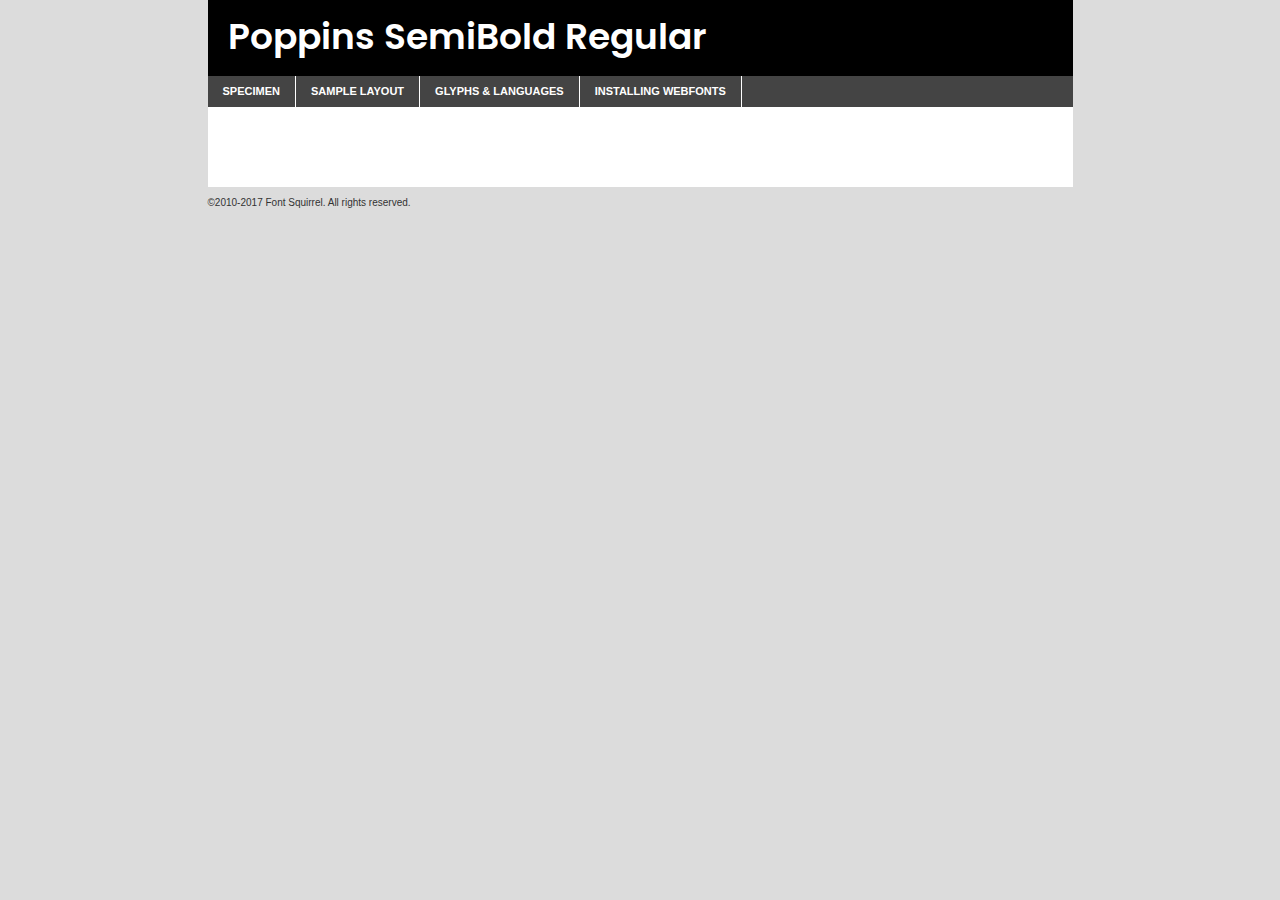
<file: components/fonts/poppins-semibold-demo.html>
<!DOCTYPE html PUBLIC "-//W3C//DTD XHTML 1.0 Transitional//EN"
	"http://www.w3.org/TR/xhtml1/DTD/xhtml1-transitional.dtd">

<html xmlns="http://www.w3.org/1999/xhtml" xml:lang="en" lang="en">
<head>
	<meta http-equiv="Content-Type" content="text/html; charset=utf-8" />
	<script src="http://ajax.googleapis.com/ajax/libs/jquery/1.7.2/jquery.min.js" type="text/javascript" charset="utf-8"></script>
	<script type="text/javascript">
	(function($){$.fn.easyTabs=function(option){var param=jQuery.extend({fadeSpeed:"fast",defaultContent:1,activeClass:'active'},option);$(this).each(function(){var thisId="#"+this.id;if(param.defaultContent==''){param.defaultContent=1;}
	if(typeof param.defaultContent=="number")
	{var defaultTab=$(thisId+" .tabs li:eq("+(param.defaultContent-1)+") a").attr('href').substr(1);}else{var defaultTab=param.defaultContent;}
	$(thisId+" .tabs li a").each(function(){var tabToHide=$(this).attr('href').substr(1);$("#"+tabToHide).addClass('easytabs-tab-content');});hideAll();changeContent(defaultTab);function hideAll(){$(thisId+" .easytabs-tab-content").hide();}
	function changeContent(tabId){hideAll();$(thisId+" .tabs li").removeClass(param.activeClass);$(thisId+" .tabs li a[href=#"+tabId+"]").closest('li').addClass(param.activeClass);if(param.fadeSpeed!="none")
	{$(thisId+" #"+tabId).fadeIn(param.fadeSpeed);}else{$(thisId+" #"+tabId).show();}}
	$(thisId+" .tabs li").click(function(){var tabId=$(this).find('a').attr('href').substr(1);changeContent(tabId);return false;});});}})(jQuery);
	</script>
	<link rel="stylesheet" href="specimen_files/specimen_stylesheet.css" type="text/css" charset="utf-8" />
	<link rel="stylesheet" href="stylesheet.css" type="text/css" charset="utf-8" />

	<style type="text/css">
					body{
				font-family: 'poppinssemibold';
							}
		</style>

	<title>Poppins SemiBold Regular Specimen</title>
	
	
	<script type="text/javascript" charset="utf-8">
		$(document).ready(function() {
			$('#container').easyTabs({defaultContent:1});
		});
	</script>
</head>

<body>
<div id="container">
	<div id="header">
		Poppins SemiBold Regular	</div>
	<ul class="tabs">
		<li><a href="#specimen">Specimen</a></li>
		<li><a href="#layout">Sample Layout</a></li>
				<li><a href="#glyphs">Glyphs &amp; Languages</a></li>
		<li><a href="#installing">Installing Webfonts</a></li>
		
	</ul>
	
	<div id="main_content">

		
			<div id="specimen">
		
				<div class="section">
					<div class="grid12 firstcol">
						<div class="huge">AaBb</div>
					</div>
				</div>
		
				<div class="section">
					<div class="glyph_range">A&#x200B;B&#x200b;C&#x200b;D&#x200b;E&#x200b;F&#x200b;G&#x200b;H&#x200b;I&#x200b;J&#x200b;K&#x200b;L&#x200b;M&#x200b;N&#x200b;O&#x200b;P&#x200b;Q&#x200b;R&#x200b;S&#x200b;T&#x200b;U&#x200b;V&#x200b;W&#x200b;X&#x200b;Y&#x200b;Z&#x200b;a&#x200b;b&#x200b;c&#x200b;d&#x200b;e&#x200b;f&#x200b;g&#x200b;h&#x200b;i&#x200b;j&#x200b;k&#x200b;l&#x200b;m&#x200b;n&#x200b;o&#x200b;p&#x200b;q&#x200b;r&#x200b;s&#x200b;t&#x200b;u&#x200b;v&#x200b;w&#x200b;x&#x200b;y&#x200b;z&#x200b;1&#x200b;2&#x200b;3&#x200b;4&#x200b;5&#x200b;6&#x200b;7&#x200b;8&#x200b;9&#x200b;0&#x200b;&amp;&#x200b;.&#x200b;,&#x200b;?&#x200b;!&#x200b;&#64;&#x200b;(&#x200b;)&#x200b;#&#x200b;$&#x200b;%&#x200b;*&#x200b;+&#x200b;-&#x200b;=&#x200b;:&#x200b;;</div>
				</div>
				<div class="section">
					<div class="grid12 firstcol">
						<table class="sample_table">
							<tr><td>10</td><td class="size10">abcdefghijklmnopqrstuvwxyzABCDEFGHIJKLMNOPQRSTUVWXYZ0123456789abcdefghijklmnopqrstuvwxyzABCDEFGHIJKLMNOPQRSTUVWXYZ0123456789abcdefghijklmnopqrstuvwxyzABCDEFGHIJKLMNOPQRSTUVWXYZ</td></tr>
							<tr><td>11</td><td class="size11">abcdefghijklmnopqrstuvwxyzABCDEFGHIJKLMNOPQRSTUVWXYZ0123456789abcdefghijklmnopqrstuvwxyzABCDEFGHIJKLMNOPQRSTUVWXYZ0123456789abcdefghijklmnopqrstuvwxyzABCDEFGHIJKLMNOPQRSTUVWXYZ</td></tr>
							<tr><td>12</td><td class="size12">abcdefghijklmnopqrstuvwxyzABCDEFGHIJKLMNOPQRSTUVWXYZ0123456789abcdefghijklmnopqrstuvwxyzABCDEFGHIJKLMNOPQRSTUVWXYZ0123456789abcdefghijklmnopqrstuvwxyzABCDEFGHIJKLMNOPQRSTUVWXYZ</td></tr>
							<tr><td>13</td><td class="size13">abcdefghijklmnopqrstuvwxyzABCDEFGHIJKLMNOPQRSTUVWXYZ0123456789abcdefghijklmnopqrstuvwxyzABCDEFGHIJKLMNOPQRSTUVWXYZ0123456789abcdefghijklmnopqrstuvwxyzABCDEFGHIJKLMNOPQRSTUVWXYZ</td></tr>
							<tr><td>14</td><td class="size14">abcdefghijklmnopqrstuvwxyzABCDEFGHIJKLMNOPQRSTUVWXYZ0123456789abcdefghijklmnopqrstuvwxyzABCDEFGHIJKLMNOPQRSTUVWXYZ0123456789abcdefghijklmnopqrstuvwxyzABCDEFGHIJKLMNOPQRSTUVWXYZ</td></tr>
							<tr><td>16</td><td class="size16">abcdefghijklmnopqrstuvwxyzABCDEFGHIJKLMNOPQRSTUVWXYZ0123456789abcdefghijklmnopqrstuvwxyzABCDEFGHIJKLMNOPQRSTUVWXYZ</td></tr>
							<tr><td>18</td><td class="size18">abcdefghijklmnopqrstuvwxyzABCDEFGHIJKLMNOPQRSTUVWXYZ0123456789abcdefghijklmnopqrstuvwxyzABCDEFGHIJKLMNOPQRSTUVWXYZ</td></tr>
							<tr><td>20</td><td class="size20">abcdefghijklmnopqrstuvwxyzABCDEFGHIJKLMNOPQRSTUVWXYZ0123456789abcdefghijklmnopqrstuvwxyzABCDEFGHIJKLMNOPQRSTUVWXYZ</td></tr>
							<tr><td>24</td><td class="size24">abcdefghijklmnopqrstuvwxyzABCDEFGHIJKLMNOPQRSTUVWXYZ0123456789abcdefghijklmnopqrstuvwxyzABCDEFGHIJKLMNOPQRSTUVWXYZ</td></tr>
							<tr><td>30</td><td class="size30">abcdefghijklmnopqrstuvwxyzABCDEFGHIJKLMNOPQRSTUVWXYZ0123456789abcdefghijklmnopqrstuvwxyzABCDEFGHIJKLMNOPQRSTUVWXYZ</td></tr>
							<tr><td>36</td><td class="size36">abcdefghijklmnopqrstuvwxyzABCDEFGHIJKLMNOPQRSTUVWXYZ0123456789abcdefghijklmnopqrstuvwxyzABCDEFGHIJKLMNOPQRSTUVWXYZ</td></tr>
							<tr><td>48</td><td class="size48">abcdefghijklmnopqrstuvwxyzABCDEFGHIJKLMNOPQRSTUVWXYZ0123456789abcdefghijklmnopqrstuvwxyzABCDEFGHIJKLMNOPQRSTUVWXYZ</td></tr>
							<tr><td>60</td><td class="size60">abcdefghijklmnopqrstuvwxyzABCDEFGHIJKLMNOPQRSTUVWXYZ0123456789abcdefghijklmnopqrstuvwxyzABCDEFGHIJKLMNOPQRSTUVWXYZ</td></tr>
							<tr><td>72</td><td class="size72">abcdefghijklmnopqrstuvwxyzABCDEFGHIJKLMNOPQRSTUVWXYZ0123456789abcdefghijklmnopqrstuvwxyzABCDEFGHIJKLMNOPQRSTUVWXYZ</td></tr>
							<tr><td>90</td><td class="size90">abcdefghijklmnopqrstuvwxyzABCDEFGHIJKLMNOPQRSTUVWXYZ0123456789abcdefghijklmnopqrstuvwxyzABCDEFGHIJKLMNOPQRSTUVWXYZ</td></tr>
						</table>
				
					</div>
			
				</div>
		
		
		
								<div class="section" id="bodycomparison">


										<div id="xheight">
				<div class="fontbody">&#x25FC;&#x25FC;&#x25FC;&#x25FC;&#x25FC;&#x25FC;&#x25FC;&#x25FC;&#x25FC;&#x25FC;&#x25FC;&#x25FC;&#x25FC;&#x25FC;&#x25FC;&#x25FC;&#x25FC;&#x25FC;&#x25FC;&#x25FC;&#x25FC;&#x25FC;&#x25FC;&#x25FC;&#x25FC;&#x25FC;&#x25FC;&#x25FC;&#x25FC;&#x25FC;&#x25FC;&#x25FC;&#x25FC;&#x25FC;&#x25FC;&#x25FC;&#x25FC;&#x25FC;&#x25FC;&#x25FC;&#x25FC;&#x25FC;&#x25FC;&#x25FC;&#x25FC;&#x25FC;&#x25FC;&#x25FC;&#x25FC;&#x25FC;&#x25FC;&#x25FC;&#x25FC;&#x25FC;&#x25FC;&#x25FC;&#x25FC;&#x25FC;&#x25FC;&#x25FC;&#x25FC;&#x25FC;&#x25FC;&#x25FC;&#x25FC;&#x25FC;&#x25FC;&#x25FC;&#x25FC;&#x25FC;&#x25FC;&#x25FC;&#x25FC;&#x25FC;&#x25FC;&#x25FC;&#x25FC;&#x25FC;&#x25FC;&#x25FC;&#x25FC;&#x25FC;&#x25FC;&#x25FC;&#x25FC;&#x25FC;&#x25FC;&#x25FC;&#x25FC;&#x25FC;&#x25FC;&#x25FC;&#x25FC;&#x25FC;&#x25FC;&#x25FC;&#x25FC;&#x25FC;&#x25FC;body</div><div class="arialbody">body</div><div class="verdanabody">body</div><div class="georgiabody">body</div></div>
										<div class="fontbody" style="z-index:1">
											body<span>Poppins SemiBold Regular</span>
										</div>
										<div class="arialbody" style="z-index:1">
											body<span>Arial</span>
										</div>
										<div class="verdanabody" style="z-index:1">
											body<span>Verdana</span>
										</div>
										<div class="georgiabody" style="z-index:1">
											body<span>Georgia</span>
										</div>



								</div>
		
		
				<div class="section psample psample_row1" id="">
					
					<div class="grid2 firstcol">
						<p class="size10"><span>10.</span>Aenean lacinia bibendum nulla sed consectetur. Fusce dapibus, tellus ac cursus commodo, tortor mauris condimentum nibh, ut fermentum massa justo sit amet risus. Nullam id dolor id nibh ultricies vehicula ut id elit. Cum sociis natoque penatibus et magnis dis parturient montes, nascetur ridiculus mus. Nulla vitae elit libero, a pharetra augue.</p>
			
					</div>
					<div class="grid3">
						<p class="size11"><span>11.</span>Aenean lacinia bibendum nulla sed consectetur. Fusce dapibus, tellus ac cursus commodo, tortor mauris condimentum nibh, ut fermentum massa justo sit amet risus. Nullam id dolor id nibh ultricies vehicula ut id elit. Cum sociis natoque penatibus et magnis dis parturient montes, nascetur ridiculus mus. Nulla vitae elit libero, a pharetra augue.</p>
			
					</div>
					<div class="grid3">
						<p class="size12"><span>12.</span>Aenean lacinia bibendum nulla sed consectetur. Fusce dapibus, tellus ac cursus commodo, tortor mauris condimentum nibh, ut fermentum massa justo sit amet risus. Nullam id dolor id nibh ultricies vehicula ut id elit. Cum sociis natoque penatibus et magnis dis parturient montes, nascetur ridiculus mus. Nulla vitae elit libero, a pharetra augue.</p>
			
					</div>
					<div class="grid4">
						<p class="size13"><span>13.</span>Aenean lacinia bibendum nulla sed consectetur. Fusce dapibus, tellus ac cursus commodo, tortor mauris condimentum nibh, ut fermentum massa justo sit amet risus. Nullam id dolor id nibh ultricies vehicula ut id elit. Cum sociis natoque penatibus et magnis dis parturient montes, nascetur ridiculus mus. Nulla vitae elit libero, a pharetra augue.</p>
			
					</div>
					<div class="white_blend"></div>
					
				</div>
				<div class="section psample psample_row2" id="">
					<div class="grid3 firstcol">
						<p class="size14"><span>14.</span>Aenean lacinia bibendum nulla sed consectetur. Fusce dapibus, tellus ac cursus commodo, tortor mauris condimentum nibh, ut fermentum massa justo sit amet risus. Nullam id dolor id nibh ultricies vehicula ut id elit. Cum sociis natoque penatibus et magnis dis parturient montes, nascetur ridiculus mus. Nulla vitae elit libero, a pharetra augue.</p>
			
					</div>
					<div class="grid4">
						<p class="size16"><span>16.</span>Aenean lacinia bibendum nulla sed consectetur. Fusce dapibus, tellus ac cursus commodo, tortor mauris condimentum nibh, ut fermentum massa justo sit amet risus. Nullam id dolor id nibh ultricies vehicula ut id elit. Cum sociis natoque penatibus et magnis dis parturient montes, nascetur ridiculus mus. Nulla vitae elit libero, a pharetra augue.</p>
			
					</div>
					<div class="grid5">
						<p class="size18"><span>18.</span>Aenean lacinia bibendum nulla sed consectetur. Fusce dapibus, tellus ac cursus commodo, tortor mauris condimentum nibh, ut fermentum massa justo sit amet risus. Nullam id dolor id nibh ultricies vehicula ut id elit. Cum sociis natoque penatibus et magnis dis parturient montes, nascetur ridiculus mus. Nulla vitae elit libero, a pharetra augue.</p>
			
					</div>

					<div class="white_blend"></div>

				</div>
				
				<div class="section psample psample_row3" id="">
					<div class="grid5 firstcol">
						<p class="size20"><span>20.</span>Aenean lacinia bibendum nulla sed consectetur. Fusce dapibus, tellus ac cursus commodo, tortor mauris condimentum nibh, ut fermentum massa justo sit amet risus. Nullam id dolor id nibh ultricies vehicula ut id elit. Cum sociis natoque penatibus et magnis dis parturient montes, nascetur ridiculus mus. Nulla vitae elit libero, a pharetra augue.</p>
					</div>
					<div class="grid7">
						<p class="size24"><span>24.</span>Aenean lacinia bibendum nulla sed consectetur. Fusce dapibus, tellus ac cursus commodo, tortor mauris condimentum nibh, ut fermentum massa justo sit amet risus. Nullam id dolor id nibh ultricies vehicula ut id elit. Cum sociis natoque penatibus et magnis dis parturient montes, nascetur ridiculus mus. Nulla vitae elit libero, a pharetra augue.</p>
					</div>
					
					<div class="white_blend"></div>
					
				</div>
				
				<div class="section psample psample_row4" id="">
					<div class="grid12 firstcol">
						<p class="size30"><span>30.</span>Aenean lacinia bibendum nulla sed consectetur. Fusce dapibus, tellus ac cursus commodo, tortor mauris condimentum nibh, ut fermentum massa justo sit amet risus. Nullam id dolor id nibh ultricies vehicula ut id elit. Cum sociis natoque penatibus et magnis dis parturient montes, nascetur ridiculus mus. Nulla vitae elit libero, a pharetra augue.</p>
					</div>
					<div class="white_blend"></div>
					
				</div>
				
				
				
				<div class="section psample psample_row1 fullreverse">
					<div class="grid2 firstcol">
						<p class="size10"><span>10.</span>Aenean lacinia bibendum nulla sed consectetur. Fusce dapibus, tellus ac cursus commodo, tortor mauris condimentum nibh, ut fermentum massa justo sit amet risus. Nullam id dolor id nibh ultricies vehicula ut id elit. Cum sociis natoque penatibus et magnis dis parturient montes, nascetur ridiculus mus. Nulla vitae elit libero, a pharetra augue.</p>
			
					</div>
					<div class="grid3">
						<p class="size11"><span>11.</span>Aenean lacinia bibendum nulla sed consectetur. Fusce dapibus, tellus ac cursus commodo, tortor mauris condimentum nibh, ut fermentum massa justo sit amet risus. Nullam id dolor id nibh ultricies vehicula ut id elit. Cum sociis natoque penatibus et magnis dis parturient montes, nascetur ridiculus mus. Nulla vitae elit libero, a pharetra augue.</p>
			
					</div>
					<div class="grid3">
						<p class="size12"><span>12.</span>Aenean lacinia bibendum nulla sed consectetur. Fusce dapibus, tellus ac cursus commodo, tortor mauris condimentum nibh, ut fermentum massa justo sit amet risus. Nullam id dolor id nibh ultricies vehicula ut id elit. Cum sociis natoque penatibus et magnis dis parturient montes, nascetur ridiculus mus. Nulla vitae elit libero, a pharetra augue.</p>
			
					</div>
					<div class="grid4">
						<p class="size13"><span>13.</span>Aenean lacinia bibendum nulla sed consectetur. Fusce dapibus, tellus ac cursus commodo, tortor mauris condimentum nibh, ut fermentum massa justo sit amet risus. Nullam id dolor id nibh ultricies vehicula ut id elit. Cum sociis natoque penatibus et magnis dis parturient montes, nascetur ridiculus mus. Nulla vitae elit libero, a pharetra augue.</p>
			
					</div>
					<div class="black_blend"></div>
					
				</div>
				
				<div class="section psample psample_row2 fullreverse">
					<div class="grid3 firstcol">
						<p class="size14"><span>14.</span>Aenean lacinia bibendum nulla sed consectetur. Fusce dapibus, tellus ac cursus commodo, tortor mauris condimentum nibh, ut fermentum massa justo sit amet risus. Nullam id dolor id nibh ultricies vehicula ut id elit. Cum sociis natoque penatibus et magnis dis parturient montes, nascetur ridiculus mus. Nulla vitae elit libero, a pharetra augue.</p>
			
					</div>
					<div class="grid4">
						<p class="size16"><span>16.</span>Aenean lacinia bibendum nulla sed consectetur. Fusce dapibus, tellus ac cursus commodo, tortor mauris condimentum nibh, ut fermentum massa justo sit amet risus. Nullam id dolor id nibh ultricies vehicula ut id elit. Cum sociis natoque penatibus et magnis dis parturient montes, nascetur ridiculus mus. Nulla vitae elit libero, a pharetra augue.</p>
			
					</div>
					<div class="grid5">
						<p class="size18"><span>18.</span>Aenean lacinia bibendum nulla sed consectetur. Fusce dapibus, tellus ac cursus commodo, tortor mauris condimentum nibh, ut fermentum massa justo sit amet risus. Nullam id dolor id nibh ultricies vehicula ut id elit. Cum sociis natoque penatibus et magnis dis parturient montes, nascetur ridiculus mus. Nulla vitae elit libero, a pharetra augue.</p>
			
					</div>
					<div class="black_blend"></div>

				</div>
				
				<div class="section psample fullreverse psample_row3" id="">
					<div class="grid5 firstcol">
						<p class="size20"><span>20.</span>Aenean lacinia bibendum nulla sed consectetur. Fusce dapibus, tellus ac cursus commodo, tortor mauris condimentum nibh, ut fermentum massa justo sit amet risus. Nullam id dolor id nibh ultricies vehicula ut id elit. Cum sociis natoque penatibus et magnis dis parturient montes, nascetur ridiculus mus. Nulla vitae elit libero, a pharetra augue.</p>
					</div>
					<div class="grid7">
						<p class="size24"><span>24.</span>Aenean lacinia bibendum nulla sed consectetur. Fusce dapibus, tellus ac cursus commodo, tortor mauris condimentum nibh, ut fermentum massa justo sit amet risus. Nullam id dolor id nibh ultricies vehicula ut id elit. Cum sociis natoque penatibus et magnis dis parturient montes, nascetur ridiculus mus. Nulla vitae elit libero, a pharetra augue.</p>
					</div>
					
					<div class="black_blend"></div>
					
				</div>
				
				<div class="section psample fullreverse psample_row4" id="" style="border-bottom: 20px #000 solid;">
					<div class="grid12 firstcol">
						<p class="size30"><span>30.</span>Aenean lacinia bibendum nulla sed consectetur. Fusce dapibus, tellus ac cursus commodo, tortor mauris condimentum nibh, ut fermentum massa justo sit amet risus. Nullam id dolor id nibh ultricies vehicula ut id elit. Cum sociis natoque penatibus et magnis dis parturient montes, nascetur ridiculus mus. Nulla vitae elit libero, a pharetra augue.</p>
					</div>
					<div class="black_blend"></div>
					
				</div>
				
				
				
				
			</div>
			
			<div id="layout">
				
				<div class="section">
					
					<div class="grid12 firstcol">
						<h1>Lorem Ipsum Dolor</h1>
						<h2>Etiam porta sem malesuada magna mollis euismod</h2>
						
						<p class="byline">By <a href="#link">Aenean Lacinia</a></p>
					</div>
				</div>
				<div class="section">
					<div class="grid8 firstcol">
						<p class="large">Donec sed odio dui. Morbi leo risus, porta ac consectetur ac, vestibulum at eros. Fusce dapibus, tellus ac cursus commodo, tortor mauris condimentum nibh, ut fermentum massa justo sit amet risus. </p>

						
						<h3>Pellentesque ornare sem</h3>

						<p>Maecenas sed diam eget risus varius blandit sit amet non magna. Maecenas faucibus mollis interdum. Donec ullamcorper nulla non metus auctor fringilla. Nullam id dolor id nibh ultricies vehicula ut id elit. Nullam id dolor id nibh ultricies vehicula ut id elit. </p>

						<p>Aenean eu leo quam. Pellentesque ornare sem lacinia quam venenatis vestibulum. Lorem ipsum dolor sit amet, consectetur adipiscing elit. Cum sociis natoque penatibus et magnis dis parturient montes, nascetur ridiculus mus. </p>

						<p>Nulla vitae elit libero, a pharetra augue. Praesent commodo cursus magna, vel scelerisque nisl consectetur et. Aenean lacinia bibendum nulla sed consectetur. </p>

						<p>Nullam quis risus eget urna mollis ornare vel eu leo. Nullam quis risus eget urna mollis ornare vel eu leo. Maecenas sed diam eget risus varius blandit sit amet non magna. Donec ullamcorper nulla non metus auctor fringilla. </p>

						<h3>Cras mattis consectetur</h3>

						<p>Aenean eu leo quam. Pellentesque ornare sem lacinia quam venenatis vestibulum. Aenean lacinia bibendum nulla sed consectetur. Integer posuere erat a ante venenatis dapibus posuere velit aliquet. Cras mattis consectetur purus sit amet fermentum. </p>

						<p>Nullam id dolor id nibh ultricies vehicula ut id elit. Nullam quis risus eget urna mollis ornare vel eu leo. Cras mattis consectetur purus sit amet fermentum.</p>
					</div>
					
					<div class="grid4 sidebar">
						
						<div class="box reverse">
							<p class="last">Nullam quis risus eget urna mollis ornare vel eu leo. Donec ullamcorper nulla non metus auctor fringilla. Cras mattis consectetur purus sit amet fermentum. Sed posuere consectetur est at lobortis. Lorem ipsum dolor sit amet, consectetur adipiscing elit. </p>
						</div>
						
						<p class="caption">Maecenas sed diam eget risus varius.</p>

						<p>Vestibulum id ligula porta felis euismod semper. Integer posuere erat a ante venenatis dapibus posuere velit aliquet. Vestibulum id ligula porta felis euismod semper. Sed posuere consectetur est at lobortis. Maecenas sed diam eget risus varius blandit sit amet non magna. Fusce dapibus, tellus ac cursus commodo, tortor mauris condimentum nibh, ut fermentum massa justo sit amet risus. </p>

					

						<p>Duis mollis, est non commodo luctus, nisi erat porttitor ligula, eget lacinia odio sem nec elit. Aenean lacinia bibendum nulla sed consectetur. Vivamus sagittis lacus vel augue laoreet rutrum faucibus dolor auctor. Aenean lacinia bibendum nulla sed consectetur. Nullam quis risus eget urna mollis ornare vel eu leo. </p>

						<p>Praesent commodo cursus magna, vel scelerisque nisl consectetur et. Donec ullamcorper nulla non metus auctor fringilla. Maecenas faucibus mollis interdum. Fusce dapibus, tellus ac cursus commodo, tortor mauris condimentum nibh, ut fermentum massa justo sit amet risus. </p>

					</div>
				</div>
				
			</div>


			



		<div id="glyphs">
			<div class="section">
				<div class="grid12 firstcol">
			
				<h1>Language Support</h1>
				<p>The subset of Poppins SemiBold Regular in this kit supports the following languages:<br />
			
					English, Arrernte, Bislama, Cebuano, Fijian, Gilbertese, Hmong, Ibanag, Iloko_ilokano, Interglossa_glosa, Interlingua, Lojban, Manx, Norfolk_pitcairnese, Oromo, Rotokas, Samoan, Sardinian, Seychelles_creole, Shona, Somali, Southern_ndebele, Swahili, Swati_swazi, Tok_pisin, Warlpiri, Xhosa, Zulu, Latinbasic, Demo				</p>
				<h1>Glyph Chart</h1>
				<p>The subset of Poppins SemiBold Regular in this kit includes all the glyphs listed below. Unicode entities are included above each glyph to help you insert individual characters into your layout.</p>
				<div id="glyph_chart">
			
																														 <div><p>&amp;#13;</p>&#13;</div>
																				 <div><p>&amp;#32;</p>&#32;</div>
																				 <div><p>&amp;#33;</p>&#33;</div>
																				 <div><p>&amp;#34;</p>&#34;</div>
																				 <div><p>&amp;#35;</p>&#35;</div>
																				 <div><p>&amp;#36;</p>&#36;</div>
																				 <div><p>&amp;#37;</p>&#37;</div>
																				 <div><p>&amp;#38;</p>&#38;</div>
																				 <div><p>&amp;#39;</p>&#39;</div>
																				 <div><p>&amp;#40;</p>&#40;</div>
																				 <div><p>&amp;#41;</p>&#41;</div>
																				 <div><p>&amp;#42;</p>&#42;</div>
																				 <div><p>&amp;#43;</p>&#43;</div>
																				 <div><p>&amp;#44;</p>&#44;</div>
																				 <div><p>&amp;#46;</p>&#46;</div>
																				 <div><p>&amp;#47;</p>&#47;</div>
																				 <div><p>&amp;#48;</p>&#48;</div>
																				 <div><p>&amp;#49;</p>&#49;</div>
																				 <div><p>&amp;#50;</p>&#50;</div>
																				 <div><p>&amp;#51;</p>&#51;</div>
																				 <div><p>&amp;#52;</p>&#52;</div>
																				 <div><p>&amp;#53;</p>&#53;</div>
																				 <div><p>&amp;#54;</p>&#54;</div>
																				 <div><p>&amp;#55;</p>&#55;</div>
																				 <div><p>&amp;#56;</p>&#56;</div>
																				 <div><p>&amp;#57;</p>&#57;</div>
																				 <div><p>&amp;#60;</p>&#60;</div>
																				 <div><p>&amp;#61;</p>&#61;</div>
																				 <div><p>&amp;#62;</p>&#62;</div>
																				 <div><p>&amp;#63;</p>&#63;</div>
																				 <div><p>&amp;#64;</p>&#64;</div>
																				 <div><p>&amp;#65;</p>&#65;</div>
																				 <div><p>&amp;#66;</p>&#66;</div>
																				 <div><p>&amp;#67;</p>&#67;</div>
																				 <div><p>&amp;#68;</p>&#68;</div>
																				 <div><p>&amp;#69;</p>&#69;</div>
																				 <div><p>&amp;#70;</p>&#70;</div>
																				 <div><p>&amp;#71;</p>&#71;</div>
																				 <div><p>&amp;#72;</p>&#72;</div>
																				 <div><p>&amp;#73;</p>&#73;</div>
																				 <div><p>&amp;#74;</p>&#74;</div>
																				 <div><p>&amp;#75;</p>&#75;</div>
																				 <div><p>&amp;#76;</p>&#76;</div>
																				 <div><p>&amp;#77;</p>&#77;</div>
																				 <div><p>&amp;#78;</p>&#78;</div>
																				 <div><p>&amp;#79;</p>&#79;</div>
																				 <div><p>&amp;#80;</p>&#80;</div>
																				 <div><p>&amp;#81;</p>&#81;</div>
																				 <div><p>&amp;#82;</p>&#82;</div>
																				 <div><p>&amp;#83;</p>&#83;</div>
																				 <div><p>&amp;#84;</p>&#84;</div>
																				 <div><p>&amp;#85;</p>&#85;</div>
																				 <div><p>&amp;#86;</p>&#86;</div>
																				 <div><p>&amp;#87;</p>&#87;</div>
																				 <div><p>&amp;#88;</p>&#88;</div>
																				 <div><p>&amp;#89;</p>&#89;</div>
																				 <div><p>&amp;#90;</p>&#90;</div>
																				 <div><p>&amp;#91;</p>&#91;</div>
																				 <div><p>&amp;#92;</p>&#92;</div>
																				 <div><p>&amp;#93;</p>&#93;</div>
																				 <div><p>&amp;#94;</p>&#94;</div>
																				 <div><p>&amp;#95;</p>&#95;</div>
																				 <div><p>&amp;#96;</p>&#96;</div>
																				 <div><p>&amp;#97;</p>&#97;</div>
																				 <div><p>&amp;#98;</p>&#98;</div>
																				 <div><p>&amp;#99;</p>&#99;</div>
																				 <div><p>&amp;#100;</p>&#100;</div>
																				 <div><p>&amp;#101;</p>&#101;</div>
																				 <div><p>&amp;#102;</p>&#102;</div>
																				 <div><p>&amp;#103;</p>&#103;</div>
																				 <div><p>&amp;#104;</p>&#104;</div>
																				 <div><p>&amp;#105;</p>&#105;</div>
																				 <div><p>&amp;#106;</p>&#106;</div>
																				 <div><p>&amp;#107;</p>&#107;</div>
																				 <div><p>&amp;#108;</p>&#108;</div>
																				 <div><p>&amp;#109;</p>&#109;</div>
																				 <div><p>&amp;#110;</p>&#110;</div>
																				 <div><p>&amp;#111;</p>&#111;</div>
																				 <div><p>&amp;#112;</p>&#112;</div>
																				 <div><p>&amp;#113;</p>&#113;</div>
																				 <div><p>&amp;#114;</p>&#114;</div>
																				 <div><p>&amp;#115;</p>&#115;</div>
																				 <div><p>&amp;#116;</p>&#116;</div>
																				 <div><p>&amp;#117;</p>&#117;</div>
																				 <div><p>&amp;#118;</p>&#118;</div>
																				 <div><p>&amp;#119;</p>&#119;</div>
																				 <div><p>&amp;#120;</p>&#120;</div>
																				 <div><p>&amp;#121;</p>&#121;</div>
																				 <div><p>&amp;#122;</p>&#122;</div>
																				 <div><p>&amp;#123;</p>&#123;</div>
																				 <div><p>&amp;#124;</p>&#124;</div>
																				 <div><p>&amp;#125;</p>&#125;</div>
																				 <div><p>&amp;#126;</p>&#126;</div>
																				 <div><p>&amp;#160;</p>&#160;</div>
																				 <div><p>&amp;#161;</p>&#161;</div>
																				 <div><p>&amp;#162;</p>&#162;</div>
																				 <div><p>&amp;#163;</p>&#163;</div>
																				 <div><p>&amp;#164;</p>&#164;</div>
																				 <div><p>&amp;#165;</p>&#165;</div>
																				 <div><p>&amp;#166;</p>&#166;</div>
																				 <div><p>&amp;#167;</p>&#167;</div>
																				 <div><p>&amp;#168;</p>&#168;</div>
																				 <div><p>&amp;#169;</p>&#169;</div>
																				 <div><p>&amp;#170;</p>&#170;</div>
																				 <div><p>&amp;#171;</p>&#171;</div>
																				 <div><p>&amp;#172;</p>&#172;</div>
																				 <div><p>&amp;#174;</p>&#174;</div>
																				 <div><p>&amp;#175;</p>&#175;</div>
																				 <div><p>&amp;#176;</p>&#176;</div>
																				 <div><p>&amp;#177;</p>&#177;</div>
																				 <div><p>&amp;#178;</p>&#178;</div>
																				 <div><p>&amp;#179;</p>&#179;</div>
																				 <div><p>&amp;#180;</p>&#180;</div>
																				 <div><p>&amp;#181;</p>&#181;</div>
																				 <div><p>&amp;#182;</p>&#182;</div>
																				 <div><p>&amp;#184;</p>&#184;</div>
																				 <div><p>&amp;#185;</p>&#185;</div>
																				 <div><p>&amp;#186;</p>&#186;</div>
																				 <div><p>&amp;#187;</p>&#187;</div>
																				 <div><p>&amp;#188;</p>&#188;</div>
																				 <div><p>&amp;#189;</p>&#189;</div>
																				 <div><p>&amp;#190;</p>&#190;</div>
																				 <div><p>&amp;#191;</p>&#191;</div>
																				 <div><p>&amp;#198;</p>&#198;</div>
																				 <div><p>&amp;#199;</p>&#199;</div>
																				 <div><p>&amp;#208;</p>&#208;</div>
																				 <div><p>&amp;#215;</p>&#215;</div>
																				 <div><p>&amp;#216;</p>&#216;</div>
																				 <div><p>&amp;#222;</p>&#222;</div>
																				 <div><p>&amp;#223;</p>&#223;</div>
																				 <div><p>&amp;#230;</p>&#230;</div>
																				 <div><p>&amp;#231;</p>&#231;</div>
																				 <div><p>&amp;#240;</p>&#240;</div>
																				 <div><p>&amp;#247;</p>&#247;</div>
																				 <div><p>&amp;#248;</p>&#248;</div>
																				 <div><p>&amp;#254;</p>&#254;</div>
																				 <div><p>&amp;#305;</p>&#305;</div>
																				 <div><p>&amp;#338;</p>&#338;</div>
																				 <div><p>&amp;#339;</p>&#339;</div>
																				 <div><p>&amp;#710;</p>&#710;</div>
																				 <div><p>&amp;#730;</p>&#730;</div>
																				 <div><p>&amp;#732;</p>&#732;</div>
																				 <div><p>&amp;#8192;</p>&#8192;</div>
																				 <div><p>&amp;#8193;</p>&#8193;</div>
																				 <div><p>&amp;#8194;</p>&#8194;</div>
																				 <div><p>&amp;#8195;</p>&#8195;</div>
																				 <div><p>&amp;#8196;</p>&#8196;</div>
																				 <div><p>&amp;#8197;</p>&#8197;</div>
																				 <div><p>&amp;#8198;</p>&#8198;</div>
																				 <div><p>&amp;#8199;</p>&#8199;</div>
																				 <div><p>&amp;#8200;</p>&#8200;</div>
																				 <div><p>&amp;#8201;</p>&#8201;</div>
																				 <div><p>&amp;#8202;</p>&#8202;</div>
																				 <div><p>&amp;#8211;</p>&#8211;</div>
																				 <div><p>&amp;#8212;</p>&#8212;</div>
																				 <div><p>&amp;#8216;</p>&#8216;</div>
																				 <div><p>&amp;#8217;</p>&#8217;</div>
																				 <div><p>&amp;#8218;</p>&#8218;</div>
																				 <div><p>&amp;#8220;</p>&#8220;</div>
																				 <div><p>&amp;#8221;</p>&#8221;</div>
																				 <div><p>&amp;#8222;</p>&#8222;</div>
																				 <div><p>&amp;#8226;</p>&#8226;</div>
																				 <div><p>&amp;#8239;</p>&#8239;</div>
																				 <div><p>&amp;#8249;</p>&#8249;</div>
																				 <div><p>&amp;#8250;</p>&#8250;</div>
																				 <div><p>&amp;#8287;</p>&#8287;</div>
																				 <div><p>&amp;#8364;</p>&#8364;</div>
																				 <div><p>&amp;#8482;</p>&#8482;</div>
																				 <div><p>&amp;#8722;</p>&#8722;</div>
																				 <div><p>&amp;#9724;</p>&#9724;</div>
																				 <div><p>&amp;#64257;</p>&#64257;</div>
																																																</div>	
				</div>
		
		
			</div>
		</div>
		
		
		<div id="specs">
			
		</div>
	
		<div id="installing">
			<div class="section">
				<div class="grid7 firstcol">
					<h1>Installing Webfonts</h1>
					
					<p>Webfonts are supported by all major browser platforms but not all in the same way. There are currently four different font formats that must be included in order to target all browsers. This includes TTF, WOFF, EOT and SVG.</p>
					
					<h2>1. Upload your webfonts</h2>
					<p>You must upload your webfont kit to your website. They should be in or near the same directory as your CSS files.</p>
					
					<h2>2. Include the webfont stylesheet</h2>
					<p>A special CSS @font-face declaration helps the various browsers select the appropriate font it needs without causing you a bunch of headaches. Learn more about this syntax by reading the <a href="https://www.fontspring.com/blog/further-hardening-of-the-bulletproof-syntax">Fontspring blog post</a> about it. The code for it is as follows:</p>


<code>
@font-face{ 
	font-family: 'MyWebFont';
	src: url('WebFont.eot');
	src: url('WebFont.eot?#iefix') format('embedded-opentype'),
	     url('WebFont.woff') format('woff'),
	     url('WebFont.ttf') format('truetype'),
	     url('WebFont.svg#webfont') format('svg');
}
</code>

	<p>We've already gone ahead and generated the code for you. All you have to do is link to the stylesheet in your HTML, like this:</p>
	<code>&lt;link rel=&quot;stylesheet&quot; href=&quot;stylesheet.css&quot; type=&quot;text/css&quot; charset=&quot;utf-8&quot; /&gt;</code>

					<h2>3. Modify your own stylesheet</h2>
					<p>To take advantage of your new fonts, you must tell your stylesheet to use them. Look at the original @font-face declaration above and find the property called "font-family." The name linked there will be what you use to reference the font. Prepend that webfont name to the font stack in the "font-family" property, inside the selector you want to change. For example:</p>
<code>p { font-family: 'WebFont', Arial, sans-serif; }</code>

<h2>4. Test</h2>
<p>Getting webfonts to work cross-browser <em>can</em> be tricky. Use the information in the sidebar to help you if you find that fonts aren't loading in a particular browser.</p>
				</div>
				
				<div class="grid5 sidebar">
					<div class="box">
						<h2>Troubleshooting<br />Font-Face Problems</h2>
						<p>Having trouble getting your webfonts to load in your new website? Here are some tips to sort out what might be the problem.</p>

						<h3>Fonts not showing in any browser</h3>

						<p>This sounds like you need to work on the plumbing. You either did not upload the fonts to the correct directory, or you did not link the fonts properly in the CSS. If you've confirmed that all this is correct and you still have a problem, take a look at your .htaccess file and see if requests are getting intercepted.</p>

						<h3>Fonts not loading in iPhone or iPad</h3>

						<p>The most common problem here is that you are serving the fonts from an IIS server. IIS refuses to serve files that have unknown MIME types. If that is the case, you must set the MIME type for SVG to "image/svg+xml" in the server settings. Follow these instructions from Microsoft if you need help.</p>

						<h3>Fonts not loading in Firefox</h3>

						<p>The primary reason for this failure? You are still using a version Firefox older than 3.5. So upgrade already! If that isn't it, then you are very likely serving fonts from a different domain. Firefox requires that all font assets be served from the same domain. Lastly it is possible that you need to add WOFF to your list of MIME types (if you are serving via IIS.)</p>

						<h3>Fonts not loading in IE</h3>

						<p>Are you looking at Internet Explorer on an actual Windows machine or are you cheating by using a service like Adobe BrowserLab? Many of these screenshot services do not render @font-face for IE. Best to test it on a real machine.</p>

						<h3>Fonts not loading in IE9</h3>

						<p>IE9, like Firefox, requires that fonts be served from the same domain as the website. Make sure that is the case.</p>
					</div>
				</div>
			</div>
			
		</div>
	
	</div>
	<div id="footer">
		<p>&copy;2010-2017 Font Squirrel. All rights reserved.</p>
	</div>
</div>
</body>
</html>
</file>
<file: styles/style.css>
body {
    background-color: white;
    color: black;
    font-family: poppinsregular;
    max-width: 1200px;
    margin: 0 auto;
    padding: 15px;
}

header {
    display: flex;
    flex-direction: row;
    justify-content: space-between;
    align-items: center;
}

#title {
    flex-direction: column;
    line-height: 10px;
}

li {
    display: inline-block;
    margin: 20px;
}

a {
    color: white;
}

a:hover {
    color: rgb(132, 14, 201);
    transition: 0.3s all;
}

#inscreva-se-btn {
    border: 2px solid rgb(132, 14, 201);
    padding: 10px;
    border-radius: 15px;
}

#inscreva-se-btn:hover {
    background-color: rgb(132, 14, 201);
    color: white;
}

h1 {
    font-weight: 200;
}

main {
    display: flex;
    flex-direction: row;
    margin-top: 50px;
}

h2 {
    font-size: 56px;
    line-height: 10px;
    font-family: poppinsmedium;
}

span {
    color: #008F8C;
}

p {
    line-height: 20px;
    max-width: 500px;
    font-family: poppinslight;
}

img {
    width: 100px;
}

form {
    display: flex;
    flex-direction: column;
    width: 70%;
}

form [type="submit"] {
    height: 50px;
    width: 50%;
    background-color: #008F8C;
    color: white;
    font-weight: bold;
}

form [type="submit"]:hover {
    cursor: pointer;
}

input {
    margin-top: 20px;
    height: 20px;
    padding: 15px;
    border-radius: 20px;
    border: none;
    font-size: 15px;
}

.date :hover {
    cursor: pointer;
}

p {
    text-align: justify;
}

.date {
    cursor: pointer;
    width: 40%;

}

.Aswers {
    margin-top: 10px;
    padding-bottom: 0px;
}

.number {
    width: 40%;
}

a {
    text-decoration: none;
    background-color: #0abab5;
    border-radius: 15px;
    padding: 10px;
    color: white;
    left: 50%;
    width: 100px;
}

a:hover {
    color: gray;
    transition: 0.3s all;
}

.prosseguir {
    left: 50%;
}
</file>
<file: styles/fonts.css>
@font-face {
    font-family: 'poppinsblack';
    src: url('../components/fonts/poppins-black-webfont.woff2') format('woff2'),
         url('../components/fonts/poppins-black-webfont.woff') format('woff');
    font-weight: normal;
    font-style: normal;
  
  }
  
  
  
  
  @font-face {
    font-family: 'poppinsbold';
    src: url('../components/fonts/poppins-bold-webfont.woff2') format('woff2'),
         url('../components/fonts/poppins-bold-webfont.woff') format('woff');
    font-weight: normal;
    font-style: normal;
  
  }
  
  
  @font-face {
    font-family: 'poppinslight';
    src: url('../components/fonts/poppins-light-webfont.woff2') format('woff2'),
         url('../components/fonts/poppins-light-webfont.woff') format('woff');
    font-weight: normal;
    font-style: normal;
  
  }
  
  
  @font-face {
    font-family: 'poppinsmedium';
    src: url('../components/fonts/poppins-medium-webfont.woff2') format('woff2'),
         url('../components/fonts/poppins-medium-webfont.woff') format('woff');
    font-weight: normal;
    font-style: normal;
  
  }
  
  @font-face {
    font-family: 'poppinsregular';
    src: url('../components/fonts/poppins-regular-webfont.woff2') format('woff2'),
         url('../components/fonts/poppins-regular-webfont.woff') format('woff');
    font-weight: normal;
    font-style: normal;
  
  }
  
  @font-face {
    font-family: 'poppinssemibold';
    src: url('../components/fonts/poppins-semibold-webfont.woff2') format('woff2'),
         url('../components/fonts/poppins-semibold-webfont.woff') format('woff');
    font-weight: normal;
    font-style: normal;
  
  }
</file>
<file: styles/media.css>
@media screen and (max-width: 760px) {

    header {
        flex-direction: Line;
    }

    main {
        flex-direction: column;
    }

    h2 {
        font-size: 38px;
    }

    ul {
        text-align: center;
    }

    .prosseguir {
        left: 50%;
    }
}
</file>
<file: styles/styleform.css>
* {
    margin: 0;
    padding: 0;
    box-sizing: border-box;
}

body {
    font-family: poppinsregular;
    background: white;
    font-size: 15px;
}

header {
    background-color: #0abab5;
    margin: 0 auto;
    padding: 15px;
    display: flex;
    flex-direction: row;
    justify-content: space-between;
    align-items: center;
    color: white;
}

img {
    width: 75px;
}

#title {
    flex-direction: column;
    line-height: 30px;
}

h1 {
    font-weight: 200;
}

.box {
    padding: 5px;
}

fieldset {
    border: 3px solid #0abab5;
    padding: 10px;
}

legend {
    border: 1px solid #0abab5;
    ;
    padding: 10px;
    text-align: center;
    background-color: #0abab5;
    ;
    border-radius: 5px;
    color: white;
    font-size: 20px;
}

.inputbox {
    position: relative;
}

.inputform {
    background: none;
    border: none;
    border-bottom: 1px solid #0abab5;
    ;
    font-size: 15px;
    width: 100%;
    letter-spacing: 2px;
    outline: none;
}

.labelinput {
    position: absolute;
    top: 0px;
    left: 0px;
    color: #808080;
    pointer-events: none;
    transition: .5s;
}

.inputform:focus~.labelinput,
.inputform:valid~.labelinput {
    top: -20px;
    font-size: 12px;
    color: #0abab5;
    ;
}

.inputformdate {
    border: 1px solid #808080;
    padding: 8px;
    border-radius: 5px;
}

#submit {
    background-color: #0abab5;
    width: 100%;
    height: 50px;
    border: none;
    border-radius: 10px;
    color: #fff;
    font-size: 20px;
    cursor: pointer;
}
</file>
<file: styles/mediaform.css>
@media screen and (min-width:760px) {

    .box {
        width: 760;
        display: flex;
        align-items: center;
        justify-content: center;
        margin: 0 auto;
    }

    header {
        justify-content: center;
        gap: 25rem;
    }
}
</file>
<file: components/fonts/stylesheet.css>
/*! Generated by Font Squirrel (https://www.fontsquirrel.com) on May 19, 2021 */



@font-face {
    font-family: 'poppinsblack';
    src: url('poppins-black-webfont.woff2') format('woff2'),
         url('poppins-black-webfont.woff') format('woff');
    font-weight: normal;
    font-style: normal;

}




@font-face {
    font-family: 'poppinsbold';
    src: url('poppins-bold-webfont.woff2') format('woff2'),
         url('poppins-bold-webfont.woff') format('woff');
    font-weight: normal;
    font-style: normal;

}




@font-face {
    font-family: 'poppinslight';
    src: url('poppins-light-webfont.woff2') format('woff2'),
         url('poppins-light-webfont.woff') format('woff');
    font-weight: normal;
    font-style: normal;

}




@font-face {
    font-family: 'poppinsmedium';
    src: url('poppins-medium-webfont.woff2') format('woff2'),
         url('poppins-medium-webfont.woff') format('woff');
    font-weight: normal;
    font-style: normal;

}




@font-face {
    font-family: 'poppinsregular';
    src: url('poppins-regular-webfont.woff2') format('woff2'),
         url('poppins-regular-webfont.woff') format('woff');
    font-weight: normal;
    font-style: normal;

}




@font-face {
    font-family: 'poppinssemibold';
    src: url('poppins-semibold-webfont.woff2') format('woff2'),
         url('poppins-semibold-webfont.woff') format('woff');
    font-weight: normal;
    font-style: normal;

}
</file>
<file: components/fonts/specimen_files/specimen_stylesheet.css>
@import url('grid_12-825-55-15.css');

/*  
	CSS Reset by Eric Meyer - Released under Public Domain
    http://meyerweb.com/eric/tools/css/reset/
*/
html, body, div, span, applet, object, iframe,
h1, h2, h3, h4, h5, h6, p, blockquote, pre,
a, abbr, acronym, address, big, cite, code,
del, dfn, em, font, img, ins, kbd, q, s, samp,
small, strike, strong, sub, sup, tt, var,
b, u, i, center, dl, dt, dd, ol, ul, li,
fieldset, form, label, legend, table, 
caption, tbody, tfoot, thead, tr, th, td 
                  {margin: 0;padding: 0;border: 0;outline: 0;
                  font-size: 100%;vertical-align: baseline;
                  background: transparent;}
body              {line-height: 1;}
ol, ul            {list-style: none;}
blockquote, q     {quotes: none;}
blockquote:before, blockquote:after,
q:before, q:after {content: '';	content: none;}
:focus            {outline: 0;}
ins               {text-decoration: none;}
del               {text-decoration: line-through;}
table             {border-collapse: collapse;border-spacing: 0;}




body {
	color: #000;
	background-color: #dcdcdc;
}

a {
	text-decoration: none;
	color: #1883ba;
}

h1{
	font-size: 32px;
	font-weight: normal;
	font-style: normal;
	margin-bottom: 18px;
}

h2{
	font-size: 18px;
}

#container {
	width: 865px;
	margin: 0px auto;
}


#header {
	padding: 20px;
	font-size: 36px;
	background-color: #000;
	color: #fff;
}

#header span {
	color: #666;
}
#main_content {
	background-color: #fff;
	padding: 60px 20px 20px;
}


#footer p {
	margin: 0;
	padding-top: 10px;
	padding-bottom: 50px;
	color: #333;
	font: 10px Arial, sans-serif;
}

.tabs {
	width: 100%;
	height: 31px;
	background-color: #444;
}
.tabs li {
	float:  left;
	margin: 0;
	overflow: hidden;
	background-color: #444;
}
.tabs li a {
	display: block;
	color: #fff;
	text-decoration: none;
	font: bold 11px/11px 'Arial';
	text-transform: uppercase;
	padding: 10px 15px;
	border-right: 1px solid #fff;
}

.tabs li a:hover {
		background-color: #00b3ff;

}

.tabs li.active a {
	color:  #000;
	background-color: #fff;
}



div.huge {
	
	font-size: 300px;
	line-height: 1em;
	padding: 0;
	letter-spacing: -.02em;
	overflow: hidden;
}
div.glyph_range {
	font-size: 72px;
	line-height: 1.1em;
}

.size10{ font-size: 10px; }
.size11{ font-size: 11px; }
.size12{ font-size: 12px; }
.size13{ font-size: 13px; }
.size14{ font-size: 14px; }
.size16{ font-size: 16px; }
.size18{ font-size: 18px; }
.size20{ font-size: 20px; }
.size24{ font-size: 24px; }
.size30{ font-size: 30px; }
.size36{ font-size: 36px; }
.size48{ font-size: 48px; }
.size60{ font-size: 60px; }
.size72{ font-size: 72px; }
.size90{ font-size: 90px; }


.psample_row1 {	height: 120px;}
.psample_row1 {	height: 120px;}
.psample_row2 {	height: 160px;}
.psample_row3 {	height: 160px;}
.psample_row4 {	height: 160px;}

.psample {
	overflow: hidden;
	position: relative;
}
.psample p {
	line-height: 1.3em;
	display: block;
	overflow: hidden;
	margin: 0;
}

.psample span {
	margin-right: .5em;
}

.white_blend {
	width: 100%;
	height: 61px;
	background-image: url([data-uri]);
	position: absolute;
	bottom: 0;
}
.black_blend {
	width: 100%;
	height: 61px;
	background-image: url([data-uri]);
	position: absolute;
	bottom: 0;
}
.fullreverse {
	background:  #000 !important;
	color:  #fff !important;
	margin-left: -20px;
	padding-left: 20px;
	margin-right: -20px;
	padding-right: 20px;
	padding: 20px;
	margin-bottom:0;
}


.sample_table td {
	padding-top: 3px;
	padding-bottom:5px;
	padding-left: 5px;
	vertical-align: middle;
	line-height: 1.2em;
}

.sample_table td:first-child {
	background-color: #eee;
	text-align: right;
	padding-right: 5px;
	padding-left: 0;
	padding: 5px;
	font: 11px/12px "Courier New", Courier, mono;
}

code {
	white-space: pre;
	background-color: #eee;
	display: block;
	padding: 10px;
	margin-bottom: 18px;
	overflow: auto;
}


.bottom,.last 	{margin-bottom:0 !important; padding-bottom:0 !important;}

.box  { 
  padding: 18px; 
  margin-bottom: 18px; 
  background: #eee; 
}

.reverse,.reversed { background:  #000 !important;color:  #fff !important; border: none !important;}

#bodycomparison {
	position: relative;
	overflow: hidden;
	font-size: 72px;
	height: 90px;
	white-space: nowrap;
}

#bodycomparison div{
	font-size: 72px;
	line-height: 90px;
	display: inline;
	margin: 0 15px 0 0;
	padding: 0;
}

#bodycomparison div span{
	font: 10px Arial;
	position: absolute;
	left: 0;
}
#xheight {
	float: none;
	position: absolute;
	color: #d9f3ff;
	font-size: 72px;
	line-height: 90px;
}

.fontbody {
 position: relative;
}
.arialbody{
	font-family: Arial;
	position: relative;
}
.verdanabody{
	font-family: Verdana;
	position: relative;
}
.georgiabody{
	font-family: Georgia;
	position: relative;
}

/* @group Layout page
 */

#layout h1 {
	font-size: 36px;
	line-height: 42px;
	font-weight: normal;
	font-style: normal;
}

#layout h2 {
	font-size: 24px;
	line-height: 23px;
	font-weight: normal;
	font-style: normal;
}

#layout h3 {
	font-size: 22px;
	line-height: 1.4em;
	margin-top: 1em;
	font-weight: normal;
	font-style: normal;
}


#layout p.byline {
	font-size: 12px;
	margin-top: 18px;
	line-height: 12px;
	margin-bottom: 0;
}
#layout p {
	font-size: 14px;
	line-height: 21px;
	margin-bottom: .5em;
}

#layout p.large{
	font-size: 18px;
	line-height: 26px;
}

#layout .sidebar p{
	font-size: 12px;
	line-height: 1.4em;
}

#layout p.caption {
	font-size: 10px;
	margin-top: -16px;
	margin-bottom: 18px;
}

/* @end */

/* @group Glyphs */

#glyph_chart div{
	background-color: #d9f3ff;
	color: black;
	float: left;
	font-size: 36px;
	height: 1.2em;
	line-height: 1.2em;
	margin-bottom: 1px;
	margin-right: 1px;
	text-align: center;
	width: 1.2em;
	position: relative;
	padding: .6em .2em .2em;
}

#glyph_chart div p {
	position: absolute;
	left: 0;
	top: 0;
	display: block;
	text-align: center;
	font: bold 9px Arial, sans-serif;
	background-color: #3a768f;
	width: 100%;
	color: #fff;
	padding: 2px 0;
}


#glyphs h1 {
	font-family: Arial, sans-serif;
}
/* @end */

/* @group Installing */

#installing {
	font: 13px Arial, sans-serif;
}

#installing p,
#glyphs p{
	line-height: 1.2em;
	margin-bottom: 18px;
	font: 13px Arial, sans-serif;
}



#installing h3{
	font-size: 15px;
	margin-top: 18px;
}

/* @end */

#rendering h1 {
	font-family: Arial, sans-serif;
}
.render_table td {
	font: 11px "Courier New", Courier, mono;
	vertical-align: middle;
}
</file>
